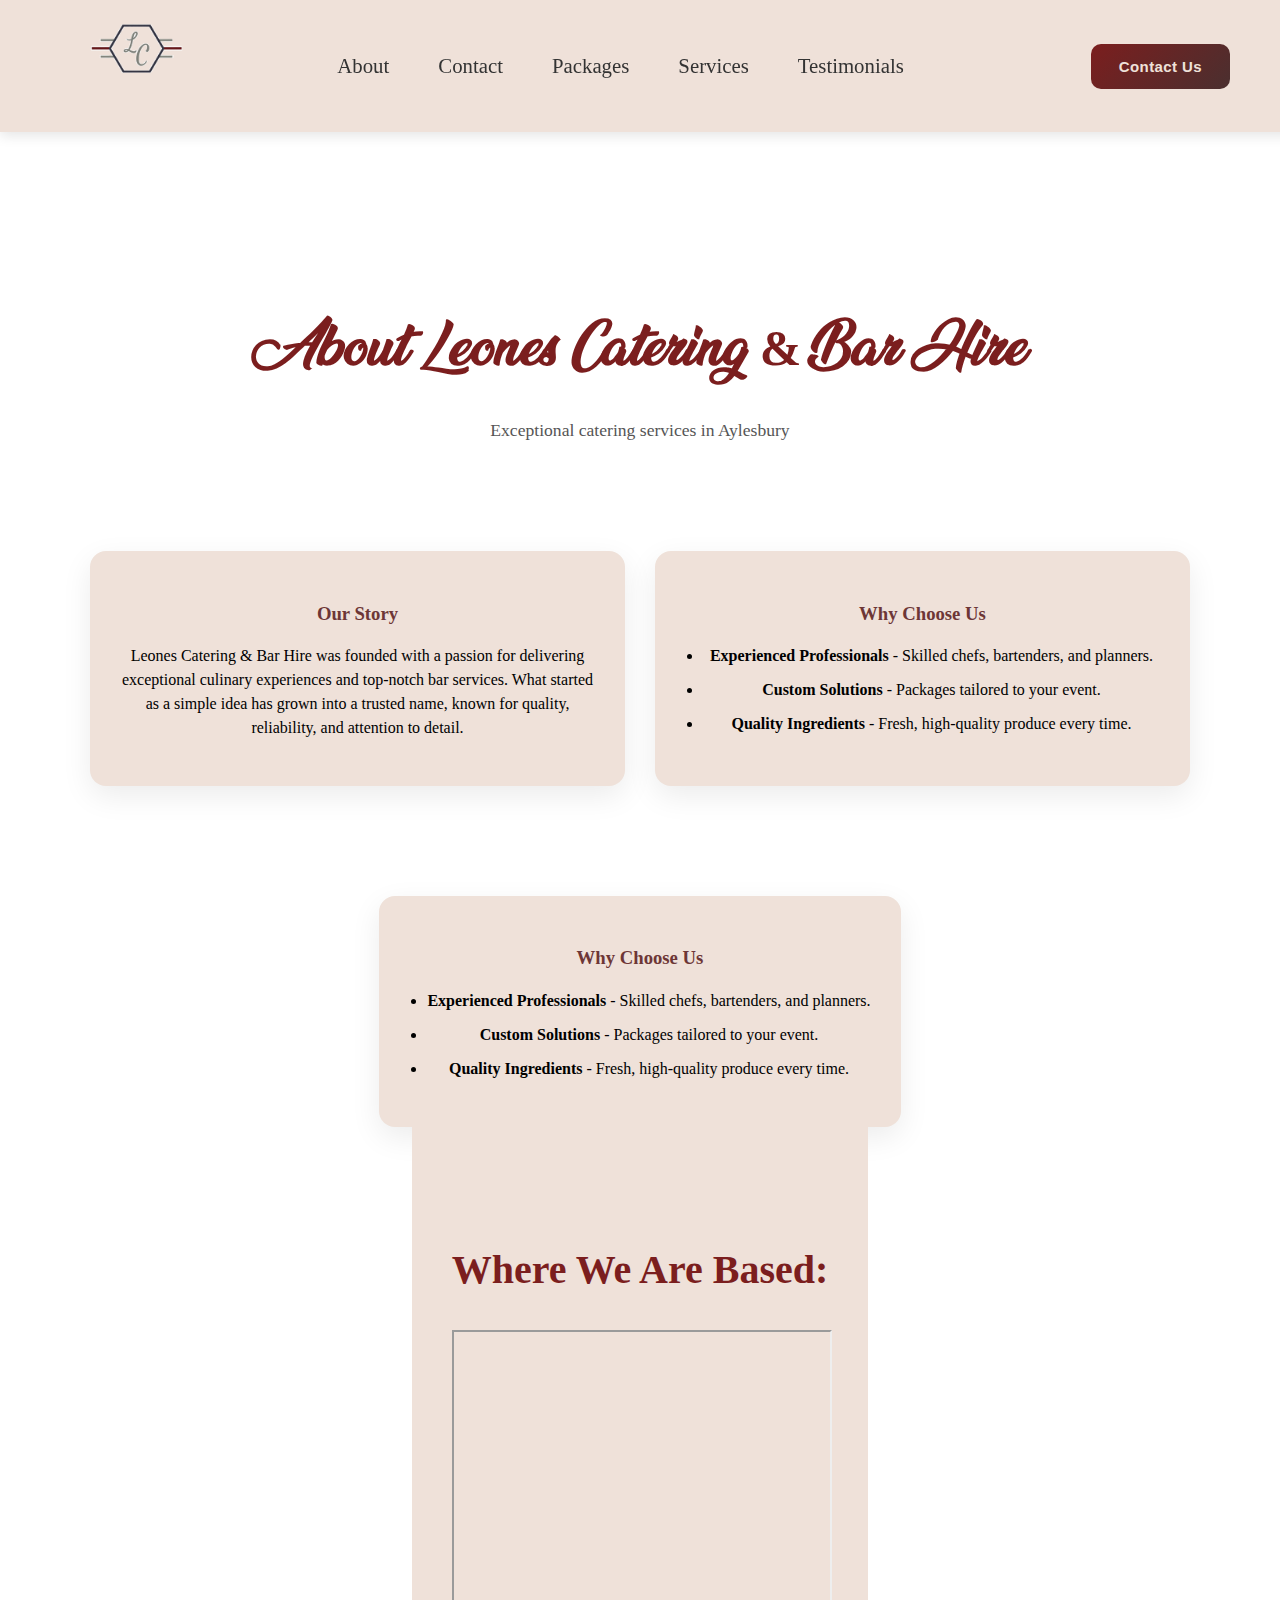
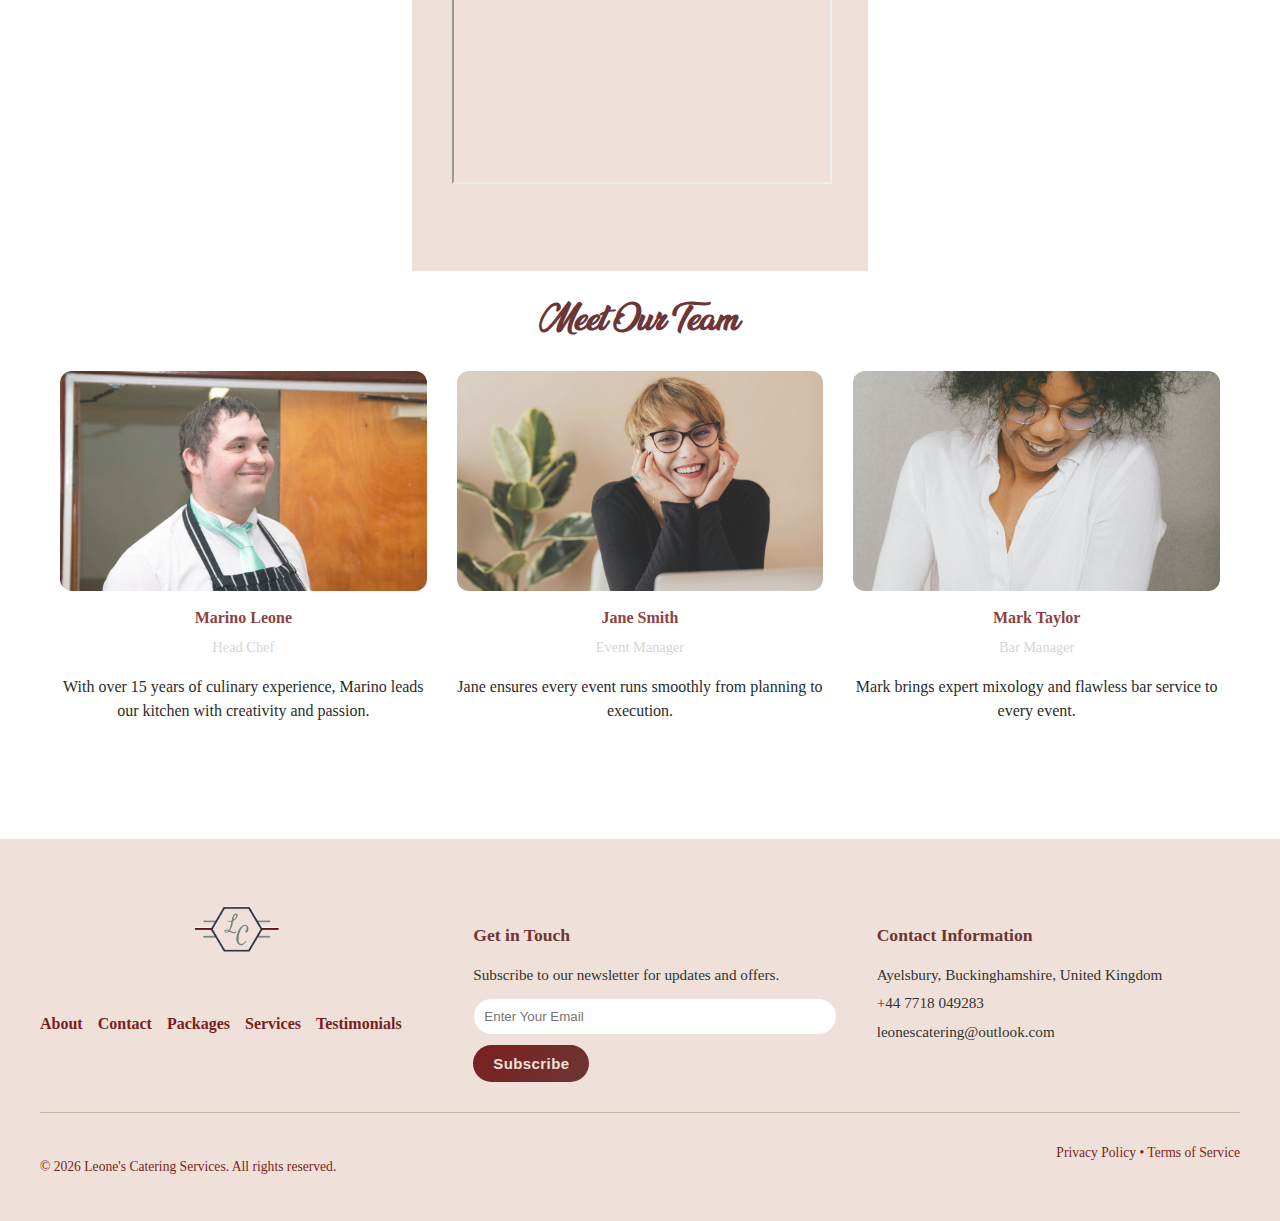
<file: about.html>
<!DOCTYPE html>
<html lang="en">
<html>
<!-- THIS PAGE INTRODUCES THE USER TO THE COMPANY -->

<head>
    <meta charset="UTF-8">
    <meta name="viewport" content="width=device-width, initial-scale=1.0">
    <title>Leones Bar Hire</title>
    <link rel="stylesheet" href="stylesheet/style.css">
</head>

<!-- NAVIAGTION BAR-->

<body class="about-page">
    
<nav class="nav_bar">

<!-- Navigation bar (used on every html page)-->
    <a href="index.html" class="nav-logo-link">
        <img src="media/LC_logo.png" alt="Leones Catering Logo" class="nav-logo">
    </a>

    <div class="nav-Rside">
        <div class="nav-links">
            <a href="about.html">About</a>
            <a href="contact.html">Contact</a>
            <a href="packages.html">Packages</a>
            <a href="services.html">Services</a>
            <a href="testimonials.html">Testimonials</a>
        </div>

        <button class="quote_btn" onclick="openQuote()">Contact Us</button>
    </div>

</nav>



<!-- Contact Us POPUP -->
<div class="overlay" id="quoteOverlay" onclick="closeQuote()"></div>

<div class="quote-popup" id="quotePopup">
  <button class="close-btn" onclick="closeQuote()">X</button>
  <h2>Contact Us</h2>

  <form>
    <input type="text" placeholder="Your Name" required>
    <input type="email" placeholder="Your Email" required>
    <textarea placeholder="Tell us about your event..." required></textarea>
    <button type="submit" class="quote_btn">Send Request</button>
  </form>
</div>
<!-- Hero Section -->    

<section class="hero-section about">

    <div class="about-intro">
        <h1>About Leones Catering & Bar Hire</h1>
        <p class="subtitle">Exceptional catering services in Aylesbury</p>
    </div>

    <div class="about-grid">

        
        <div class="about-card">
            <h3>Our Story</h3>
            <p>
                Leones Catering & Bar Hire was founded with a passion for delivering exceptional
                culinary experiences and top-notch bar services. What started as a simple idea
                has grown into a trusted name, known for quality, reliability, and attention
                to detail.
            </p>
        </div>

        
        <div class="about-card">
            <h3>Why Choose Us</h3>
            <ul class="about-list">
                <li><strong>Experienced Professionals</strong> - Skilled chefs, bartenders, and planners.</li>
                <li><strong>Custom Solutions</strong> - Packages tailored to your event.</li>
                <li><strong>Quality Ingredients</strong> - Fresh, high-quality produce every time.</li>
            </ul>
        </div>

    </div>

    

   <div class="about-card">
    <h3>Why Choose Us</h3>
    <ul class="about-list">
        <li><strong>Experienced Professionals</strong> - Skilled chefs, bartenders, and planners.</li>
        <li><strong>Custom Solutions</strong> - Packages tailored to your event.</li>
        <li><strong>Quality Ingredients</strong> - Fresh, high-quality produce every time.</li>
    </ul>
</div>

<section class="map-section">
  <h2>Where We Are Based:</h2>
<!-- Embedded Google Map showing the location -->
  <div class="map-container">
    <iframe
      src="https://www.google.com/maps/embed?pb=!1m18!1m12!1m3!1d39926.476950385404!2d-0.8566360607293503!3d51.81528686367081!2m3!1f0!2f0!3f0!3m2!1i1024!2i768!4f13.1!3m3!1m2!1s0xa5a053527edf9b1f%3A0x2364d6e6114247af!2sLeones%20Catering!5e1!3m2!1sen!2suk!4v1770298618574!5m2!1sen!2suk" 
      width="100%"
      height="450"
      ></iframe>
    </iframe>
  </div>
</section>

<!-- Team Section -->
<div class="team-section">
    <h2>Meet Our Team</h2>

    <div class="team-grid">
<!-- this section can be used to introduce the team memberS-->
        <div class="team-card">
            <img src="media/leone.jpg" alt="Marino Leone - Head Chef">
            <h4>Marino Leone</h4>
            <span class="team-role">Head Chef</span>
            <p>With over 15 years of culinary experience, Marino leads our kitchen with creativity and passion.</p>
        </div>

        <div class="team-card">
            <img src="media/about-photo1.jpg" alt="Jane Smith - Event Manager">
            <h4>Jane Smith</h4>
            <span class="team-role">Event Manager</span>
            <p>Jane ensures every event runs smoothly from planning to execution.</p>
        </div>

        <div class="team-card">
            <img src="media/about-photo2.jpg" alt="Mark Taylor - Bar Manager">
            <h4>Mark Taylor</h4>
            <span class="team-role">Bar Manager</span>
            <p>Mark brings expert mixology and flawless bar service to every event.</p>
        </div>

    </div>
</div>

</section>

<!-- FOOTER   -->

            </div>
        </div>
    </div>

    <footer class="footer">

    <section class="container">

        <div class="footer-top">

            <div class="footer-nav">
                <img src="media/LC_logo.png" alt="Leone's Catering Services logo">
                <nav>
                    <nav id="footer-links">
                        <a href="about.html">About</a>
                        <a href="contact.html">Contact</a>
                        <a href="packages.html">Packages</a>
                        <a href="services.html">Services</a>
                        <a href="testimonials.html">Testimonials</a>
                    </nav>
                </nav>
            </div>

            <div class="footer-column">
                <h4>Get in Touch</h4>
                <p>Subscribe to our newsletter for updates and offers.</p>
                    <form class="newsletter-form">
                        <input type="email" placeholder="Enter Your Email" required>
                        <button type="submit">Subscribe</button>
                    </form>
            </div>

            <div class="footer-column">
                <h4>Contact Information</h4>
                <ul>
                    <li>Ayelsbury, Buckinghamshire, United Kingdom</li>
                    <li>+44 7718 049283</li>
                    <li>leonescatering@outlook.com</li>


                </ul>   
            </div>
        </div>

    <div class="footer-bottom">

        <p>&copy; 2026 Leone's Catering Services. All rights reserved.</p>
            <div class="footer-legal">
                <a href="/privacy-policy.html">Privacy Policy</a>
                <span>•</span>
                <a href="/terms.html">Terms of Service</a>
            </div>
    </div>

    </section>
</footer>

<!--JAVASCRIPT LINK TO SCRIPT-->
<script src="javascript/main.js"></script>

</body>
</html>
</file>
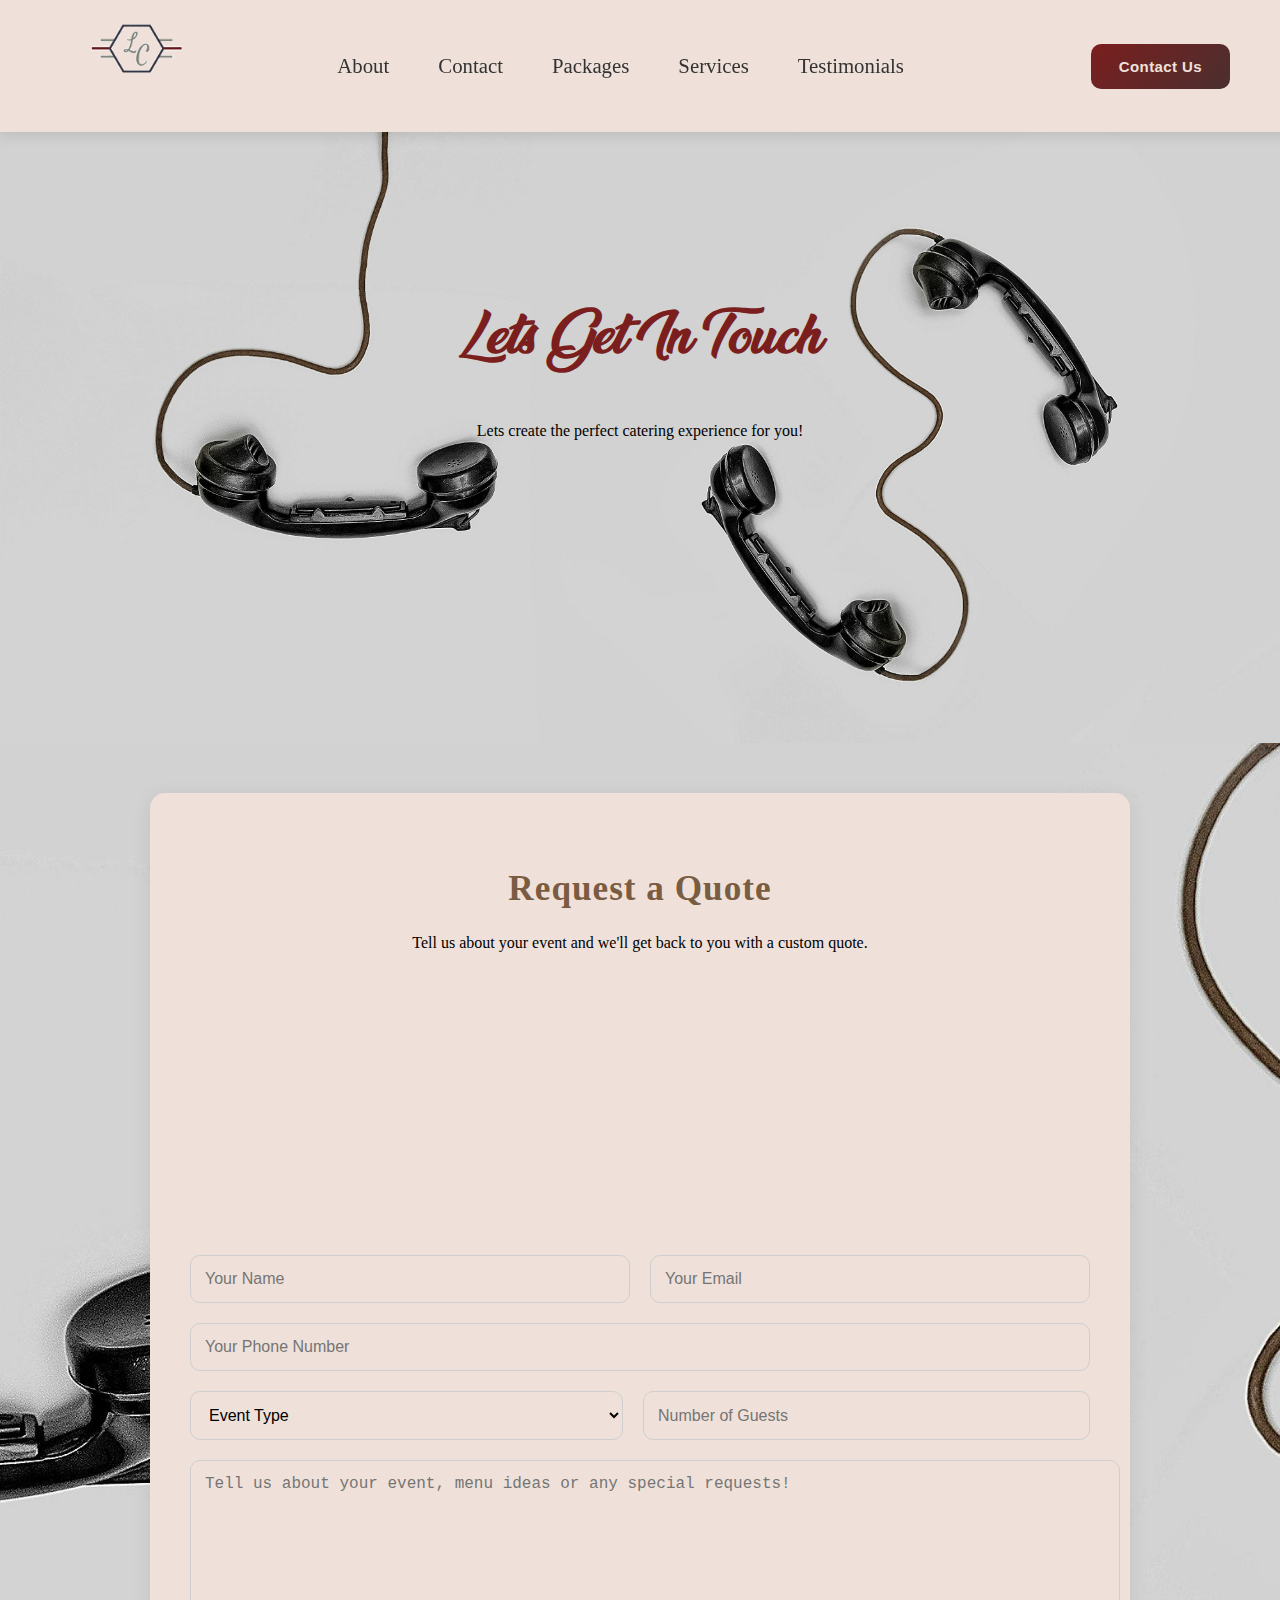
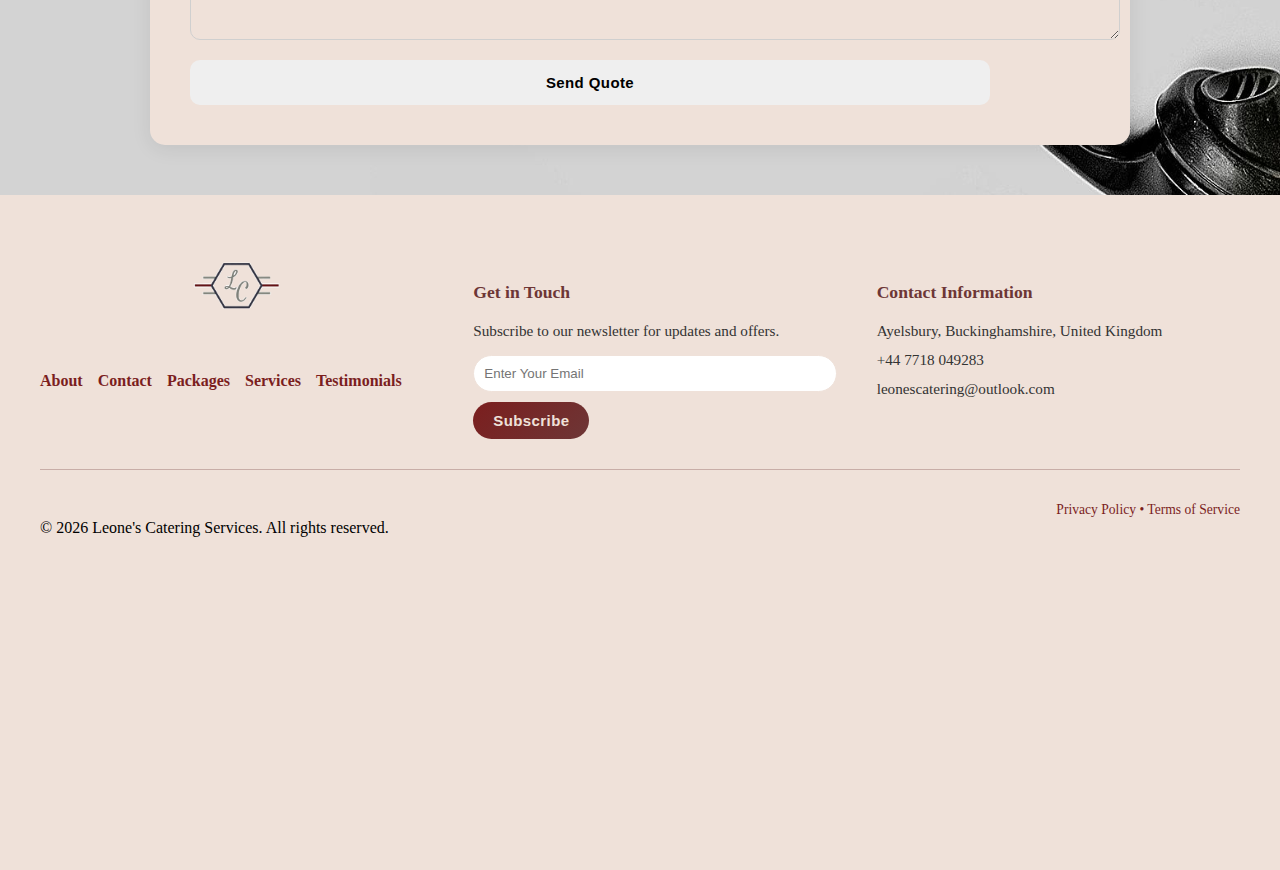
<file: contact.html>
<!DOCTYPE html>
<html lang="en">
<html>


<!-- THIS PAGE GIVES THE USER THE OPTION TO CONTACT US AND REQUEST A QUOTE FOR THEIR EVENT -->

<head>
    <meta charset="UTF-8">
    <meta name="viewport" content="width=device-width, initial-scale=1.0">
    <title>Leones Bar Hire</title>
    <link rel="stylesheet" href="stylesheet/style.css">
</head>

<body class="contact">

    <nav class="nav_bar">

<!-- Navigation bar (used on every html page)-->
    <a href="index.html" class="nav-logo-link">
        <img src="media/LC_logo.png" alt="Leones Catering Logo" class="nav-logo">
    </a>

    <div class="nav-Rside">
        <div class="nav-links">
            <a href="about.html">About</a>
            <a href="contact.html">Contact</a>
            <a href="packages.html">Packages</a>
            <a href="services.html">Services</a>
            <a href="testimonials.html">Testimonials</a>
        </div>

        <button class="quote_btn" onclick="openQuote()">Contact Us</button>
    </div>

</nav>


<!-- GET A QUOTE POPUP -->
<div class="overlay" id="quoteOverlay" onclick="closeQuote()"></div>

<div class="quote-popup" id="quotePopup">
  <button class="close-btn" onclick="closeQuote()">x</button>
  <h2>Contact Us</h2>

  <form>
    <input type="text" placeholder="Your Name" required>
    <input type="email" placeholder="Your Email" required>
    <textarea placeholder="Tell us about your event..." required></textarea>
    <button type="submit" class="quote_btn">Send Request</button>
  </form>
</div>
<!-- Hero Section -->

<header>
    <section class="hero-section contact">
        <h1>Lets Get In Touch</h1>
        <p>Lets create the perfect catering experience for you!</p>   
        
    </section>
</header>
<!-- Contact Form Section -->

<section class="quote-section">
    <h2>Request a Quote</h2>
    <p class="quote-subtitle">
        Tell us about your event and we'll get back to you with a custom quote.
    </p>
<!-- this form can be connected to a backend service to handle quote requests -->
    <form class="quote-form" id="quoteForm">
        
        <div class="form-row">
            <input type="text" name="name" placeholder="Your Name" required>
            <input type="email" name="email" placeholder="Your Email" required>
        </div>

        <div class="form-row">
            <input type="tel" name="phone" placeholder="Your Phone Number" required>
        </div>
<!-- this section can be used to add more specific fields related to the event -->
        <div class="form-row">
            <select name="eventType" required>
                <option value="">Event Type</option>
                <option value="wedding">Wedding</option>
                <option value="party">Private Party</option>
                <option value="corporate">Corporate Event</option>
                <option value="other">Other</option>
            </select>

            <input type="number" name="guests" placeholder="Number of Guests" required>
        </div>

        <textarea name="message" placeholder="Tell us about your event, menu ideas or any special requests!" required></textarea>

        <button type="submit" class="quote-btn">Send Quote</button>
    </form>
</section>





<!-- FOOTER -->

<footer class="footer">

    <section class="container">

        <div class="footer-top">

            <div class="footer-nav">
                <img src="media/LC_logo.png" alt="Leone's Catering Services logo">
                <nav>
                    <nav id="footer-links">
                         <a href="about.html">About</a>
                        <a href="contact.html">Contact</a>
                        <a href="packages.html">Packages</a>
                        <a href="services.html">Services</a>
                        <a href="testimonials.html">Testimonials</a>
                    </nav>
                </nav>
            </div>

            <div class="footer-column">
                <h4>Get in Touch</h4>
                <p>Subscribe to our newsletter for updates and offers.</p>
                    <form class="newsletter-form">
                        <input type="email" placeholder="Enter Your Email" required>
                        <button type="submit">Subscribe</button>
                    </form>
            </div>

            <div class="footer-column">
                <h4>Contact Information</h4>
                <ul>
                    <li>Ayelsbury, Buckinghamshire, United Kingdom</li>
                    <li>+44 7718 049283</li>
                    <li>leonescatering@outlook.com</li>


                </ul>   
            </div>
        </div>

    <div class="footer-bottom">

        <p>&copy; 2026 Leone's Catering Services. All rights reserved.</p>
            <div class="footer-legal">
                <a href="/privacy-policy.html">Privacy Policy</a>
                <span>•</span>
                <a href="/terms.html">Terms of Service</a>
            </div>
    </div>

    </section>
</footer>


<!--JAVASCRIPT LINK TO SCRIPT-->
<script src="javascript/main.js"></script>

</body>
</html>
</file>
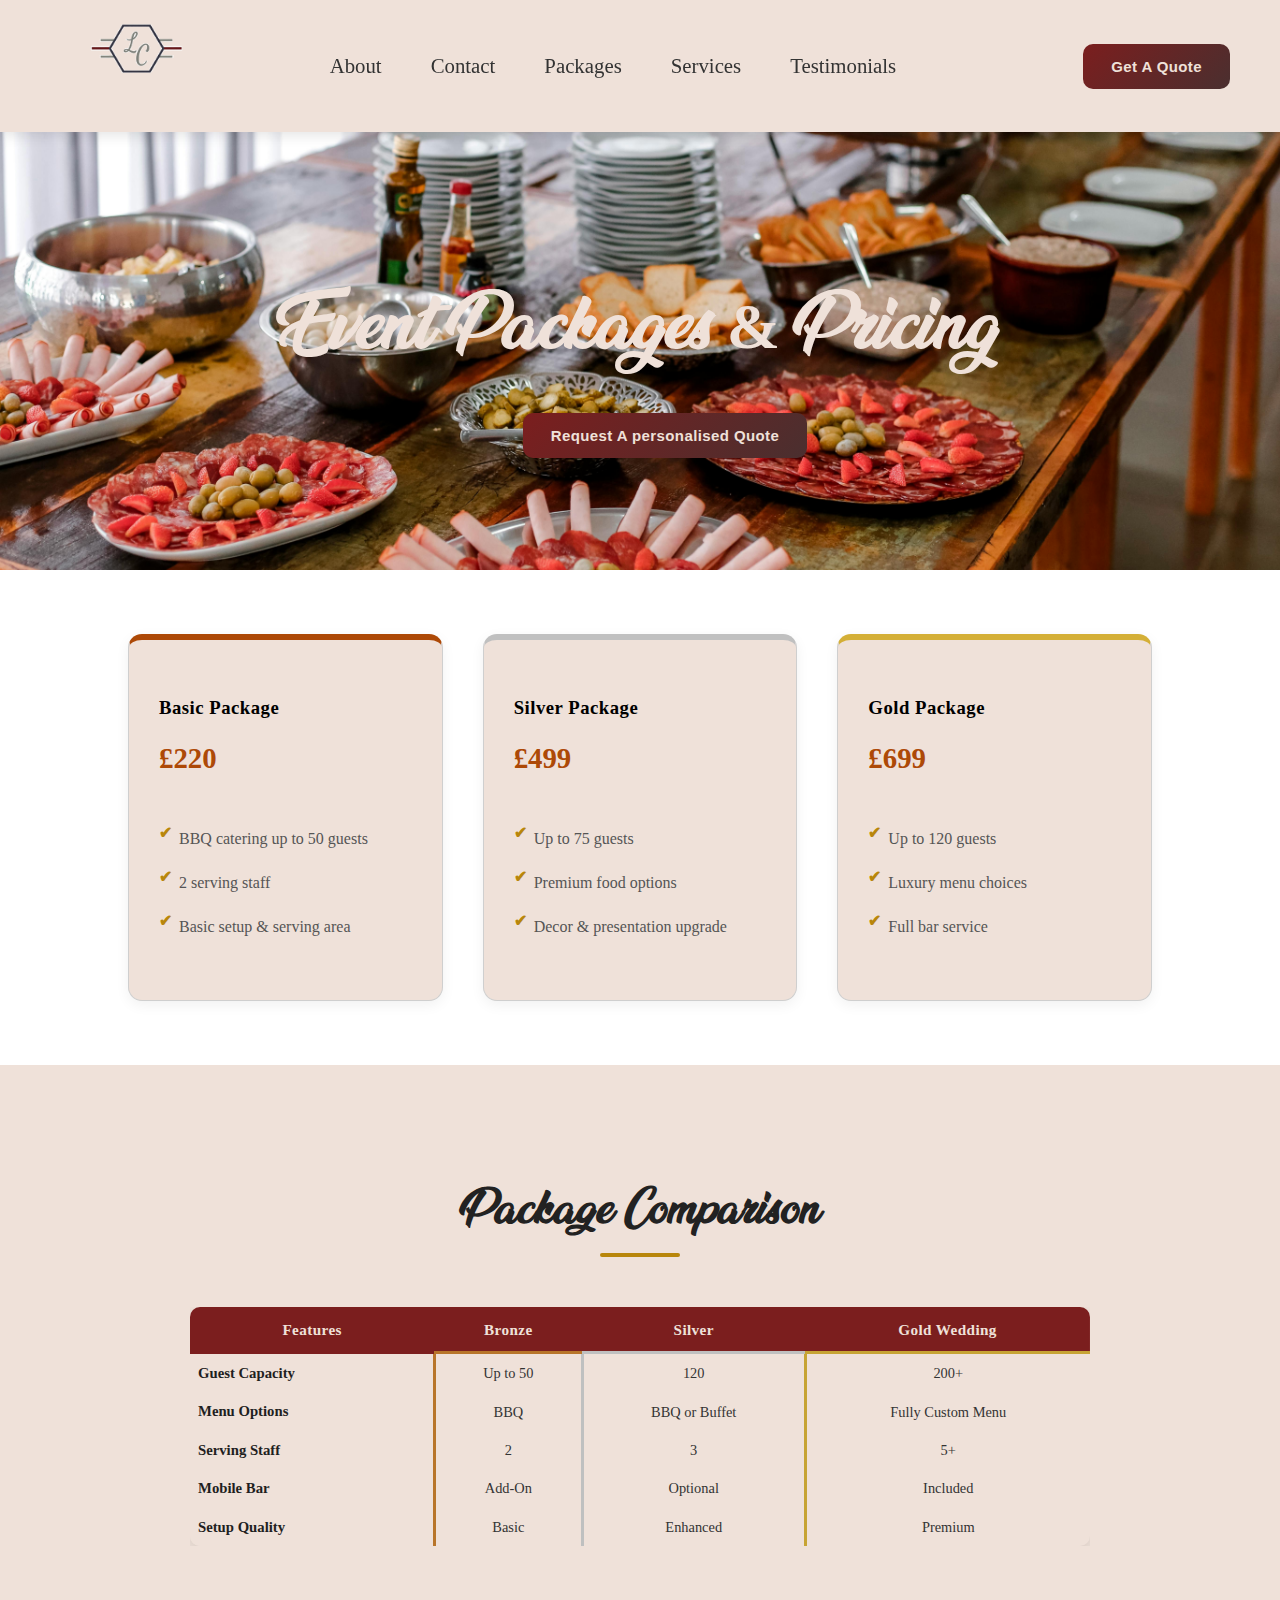
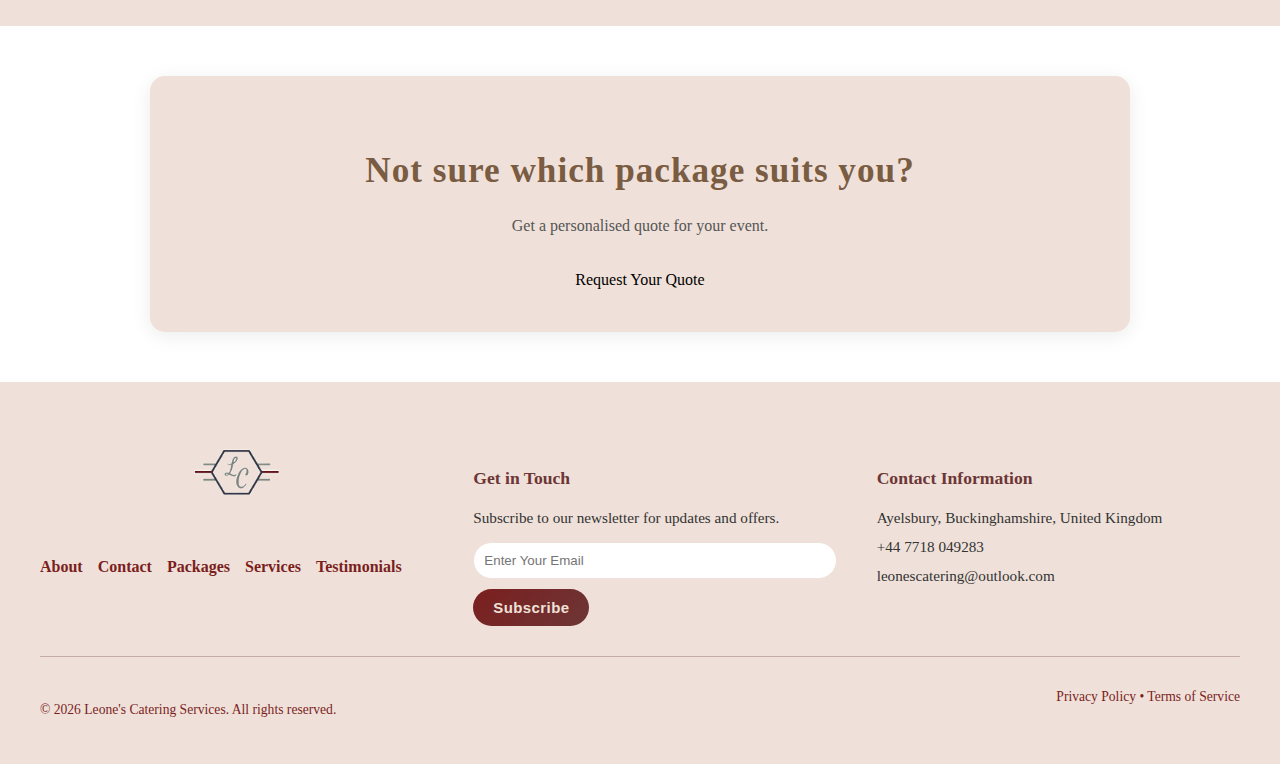
<file: packages.html>
<!DOCTYPE html>
<html lang="en">
<head>


<!-- THIS PAGE GIVES THE USER THE OPTION TO VIEW OUR PACKAGES AND GENERATE AN INSTANT QUOTE BASED ON THEIR EVENT DETAILS -->

    <meta charset="UTF-8">
    <meta name="viewport" content="width=device-width, initial-scale=1.0">
    <title>Leones Bar Hire</title>
    <link rel="stylesheet" href="stylesheet/style.css">

<head>
    <meta charset="UTF-8">
    <meta name="viewport" content="width=device-width, initial-scale=1.0">
    <title>Leones Bar Hire</title>
    <link rel="stylesheet" href="stylesheet/style.css">
</head>

<body>

    <nav class="nav_bar">


    <a href="index.html" class="nav-logo-link">
        <img src="media/LC_logo.png" alt="Leones Catering Logo" class="nav-logo">
    </a>

    <div class="nav-Rside">
        <div class="nav-links">
            <a href="about.html">About</a>
            <a href="contact.html">Contact</a>
            <a href="packages.html">Packages</a>
            <a href="services.html">Services</a>
            <a href="testimonials.html">Testimonials</a>
        </div>

        <button class="quote_btn" onclick="openQuote()">Get A Quote</button>
    </div>

</nav>


<!-- main body code -->
<div class="overlay" id="quoteOverlay" onclick="closeQuote()"></div>

<div class="quote-popup" id="quotePopup">
  <button class="close-btn" onclick="closeQuote()">x</button>
  <h2>Get A Quote</h2>

  <form>
    <input type="text" placeholder="Your Name" required>
    <input type="email" placeholder="Your Email" required>
    <textarea placeholder="Tell us about your event..." required></textarea>
    <button type="submit" class="quote_btn">Send Request</button>
  </form>
</div>

<!-- Hero Section -->
<section class="hero-section packages">
    <div class="container">
        <h1>Event Packages & Pricing</h1>
        
        <button class="quote_btn" onclick="openQuote()">Request A personalised Quote</button>
    </div>
</section>

<!-- Package Details -->
<div class="package-grid">

    <div class="package-card bronze">
        <h3>Basic Package</h3>
        <p class="price">£220</p>
        <hr>
        <ul>
            <li>BBQ catering up to 50 guests</li>
            <li>2 serving staff</li>
            <li>Basic setup & serving area</li>
        </ul>
    </div>

    <div class="package-card silver">
        <h3>Silver Package</h3>
        <p class="price">£499</p>
        <hr>
        <ul>
            <li>Up to 75 guests</li>
            <li>Premium food options</li>
            <li>Decor & presentation upgrade</li>
        </ul>
    </div>

    <div class="package-card gold">
        <h3>Gold Package</h3>
        <p class="price">£699</p>
        <hr>
        <ul>
            <li>Up to 120 guests</li>
            <li>Luxury menu choices</li>
            <li>Full bar service</li>
        </ul>
    </div>

</div>

<!-- Comparison Table -->
<section class="comparison-section">
    <div class="container">
        <h2 class="section-title">Package Comparison</h2>

        <div class="comparison-table">
            <table>
                <thead>
                    <tr>
                        <th>Features</th>
                        <th>Bronze</th>
                        <th>Silver</th>
                        <th>Gold Wedding</th>
                    </tr>
                </thead>
                <tbody>
                    <tr>
                        <td>Guest Capacity</td>
                        <td>Up to 50</td>
                        <td>120</td>
                        <td>200+</td>
                    </tr>
                    <tr>
                        <td>Menu Options</td>
                        <td>BBQ</td>
                        <td>BBQ or Buffet</td>
                        <td>Fully Custom Menu</td>
                    </tr>
                    <tr>
                        <td>Serving Staff</td>
                        <td>2</td>
                        <td>3</td>
                        <td>5+</td>
                    </tr>
                    <tr>
                        <td>Mobile Bar</td>
                        <td>Add-On</td>
                        <td>Optional</td>
                        <td>Included</td>
                    </tr>
                    <tr>
                        <td>Setup Quality</td>
                        <td>Basic</td>
                        <td>Enhanced</td>
                        <td>Premium</td>
                    </tr>
                </tbody>
            </table>
        </div>
    </div>
</section>

<!-- Call to Action -->
<section class="quote-section" id="quote">
    <div class="container">
        <h2>Not sure which package suits you?</h2>
        <p class="quote-subtitle">Get a personalised quote for your event.</p>
        <a class="quote-btn"  onclick="openQuote()">Request Your Quote</a>
    </div>
</section>












<!-- FOOTER -->

<footer class="footer">

    <section class="container">

        <div class="footer-top">

            <div class="footer-nav">
                <img src="media/LC_logo.png" alt="Leon's Catering Services logo">
                <nav>
                    <nav id="footer-links">
                       <a href="about.html">About</a>
            <a href="contact.html">Contact</a>
            <a href="packages.html">Packages</a>
            <a href="services.html">Services</a>
            <a href="testimonials.html">Testimonials</a>
                    </nav>
                </nav>
            </div>

            <div class="footer-column">
                <h4>Get in Touch</h4>
                <p>Subscribe to our newsletter for updates and offers.</p>
                    <form class="newsletter-form">
                        <input type="email" placeholder="Enter Your Email" required>
                        <button type="submit">Subscribe</button>
                    </form>
            </div>

            <div class="footer-column">
                <h4>Contact Information</h4>
                <ul>
                    <li>Ayelsbury, Buckinghamshire, United Kingdom</li>
                    <li>+44 7718 049283</li>
                    <li>leonescatering@outlook.com</li>


                </ul>   
            </div>
        </div>

    <div class="footer-bottom">

        <p>&copy; 2026 Leone's Catering Services. All rights reserved.</p>
            <div class="footer-legal">
                <a href="/privacy-policy.html">Privacy Policy</a>
                <span>•</span>
                <a href="/terms.html">Terms of Service</a>
            </div>
    </div>

    </section>
</footer>

<!--JAVASCRIPT LINK TO SCRIPT-->
<script src="javascript/main.js"></script>

</body>
</html>
</file>
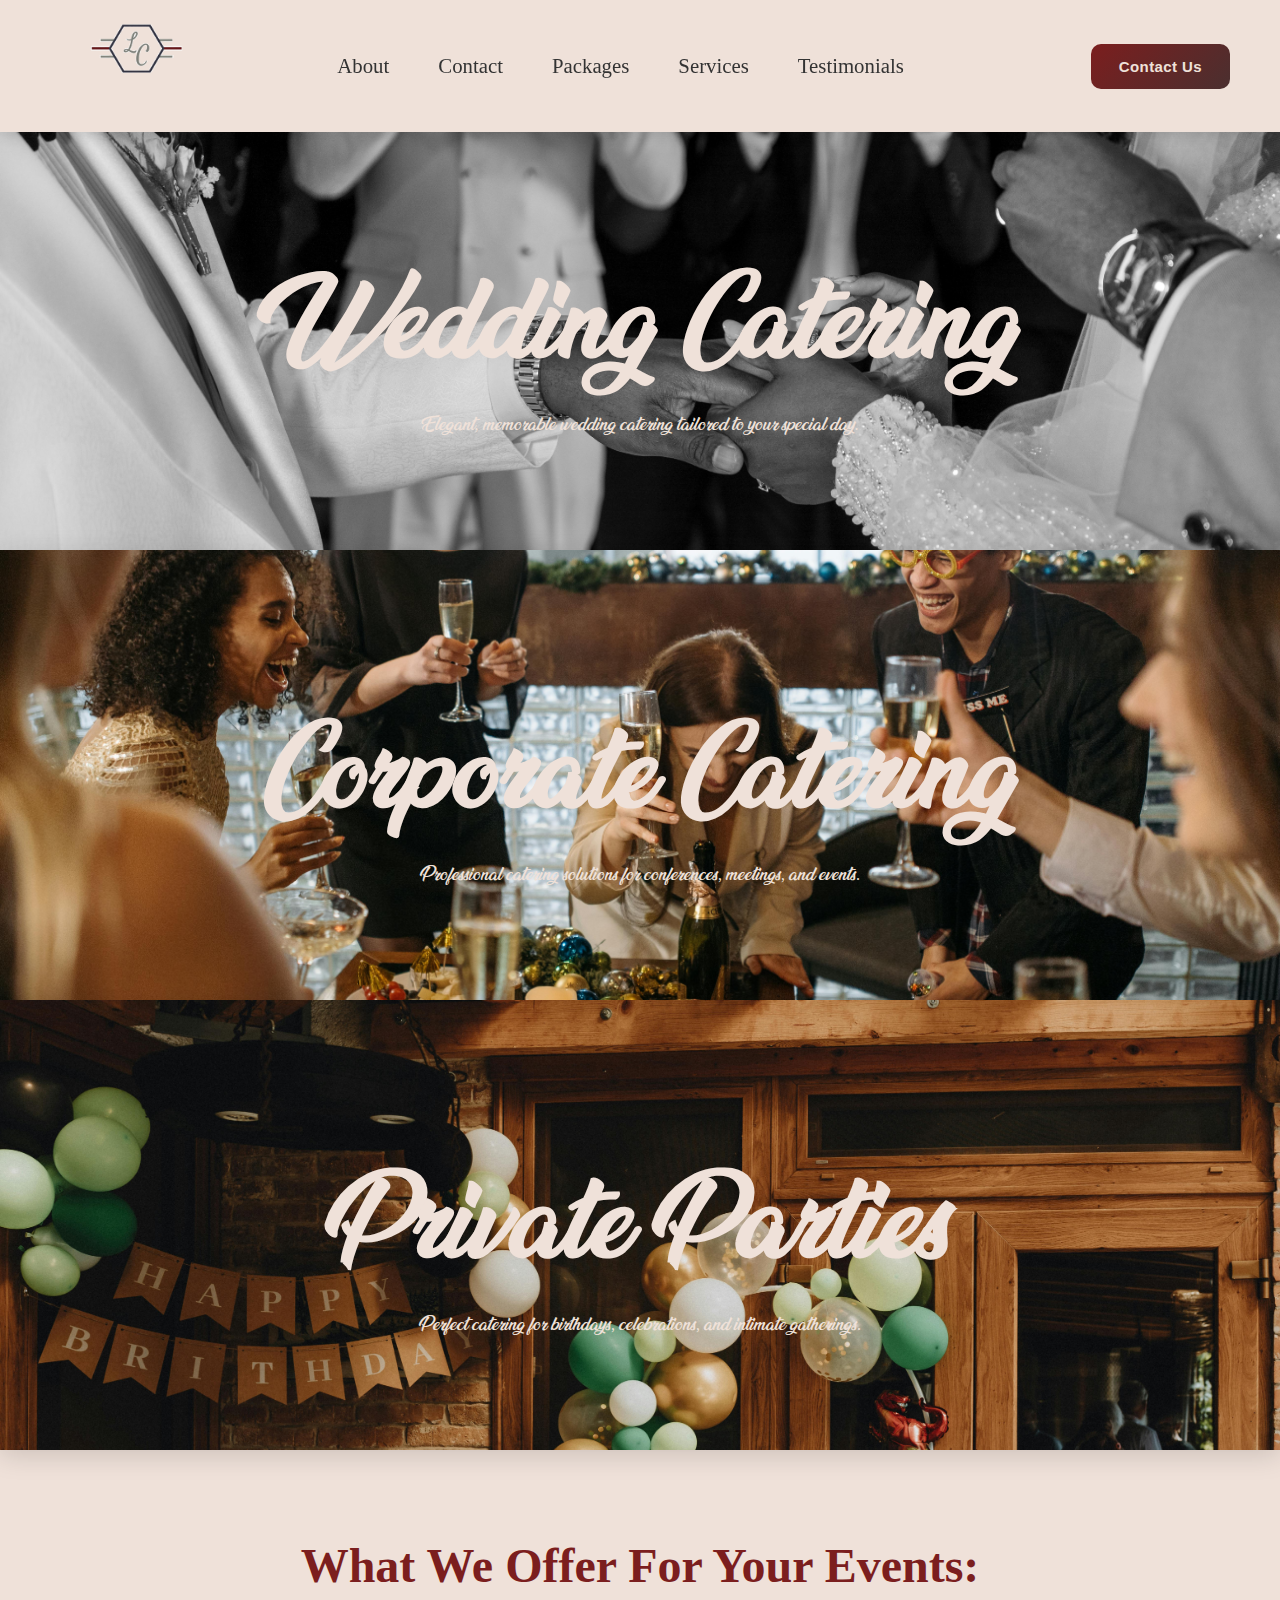
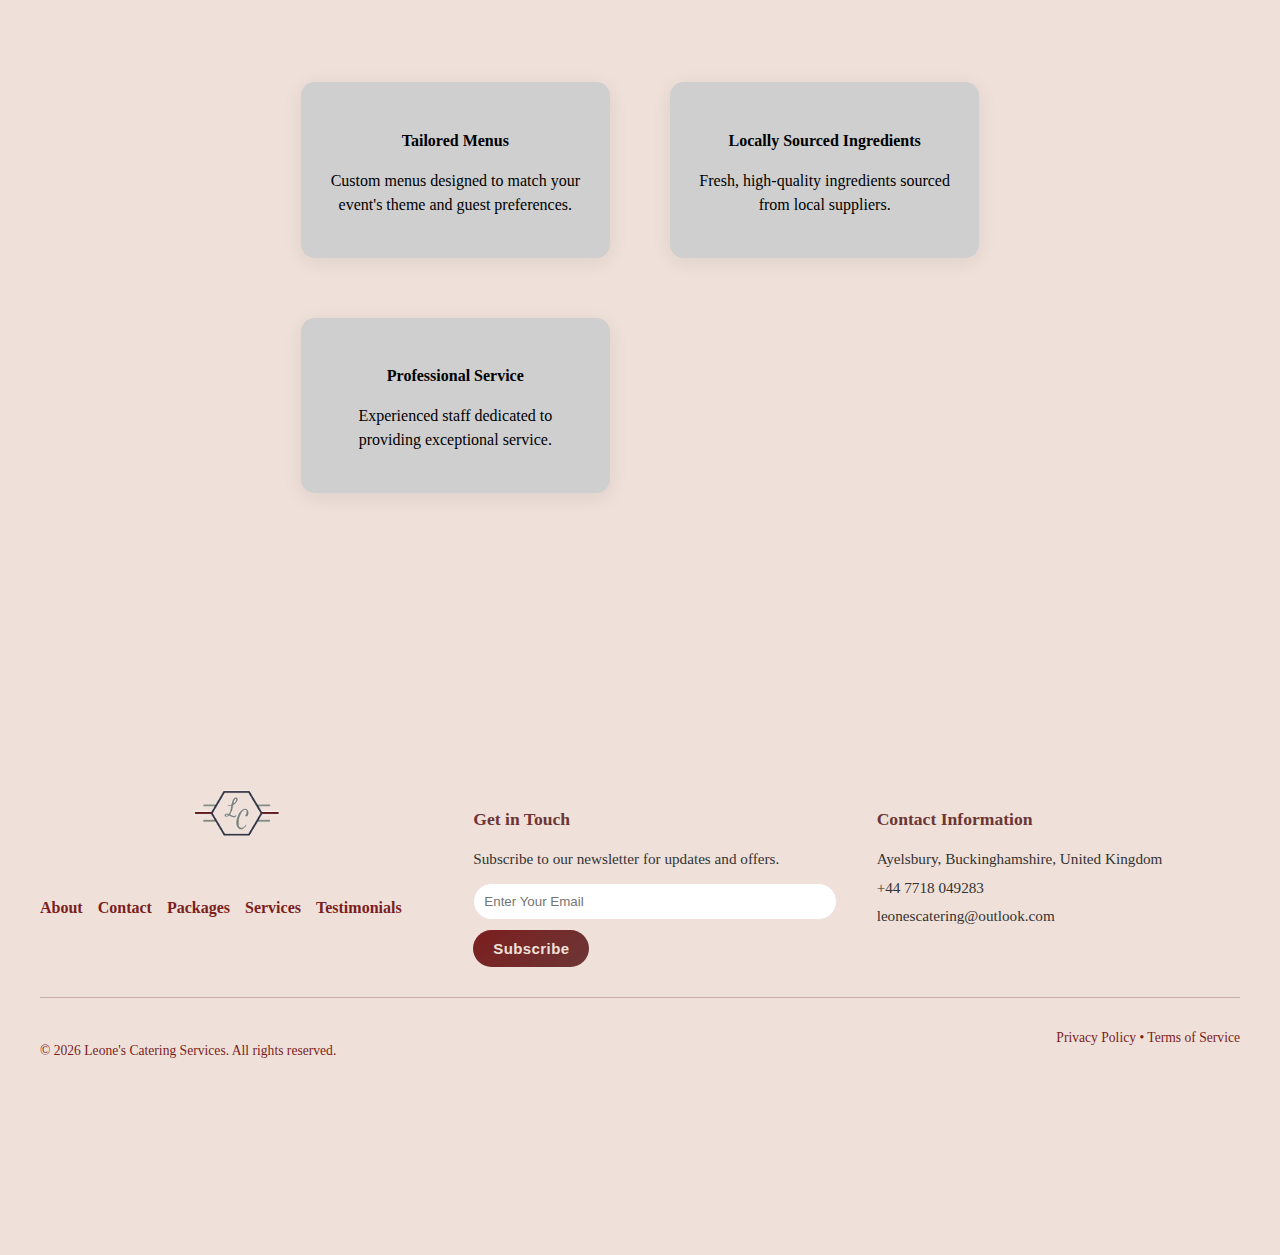
<file: services.html>
<!DOCTYPE html>
<html lang="en">
<html>


<!-- THIS PAGE GIVES THE USER THE OPTION TO VIEW OUR SERVICES AND GENERATE AN INSTANT QUOTE BASED ON THEIR EVENT DETAILS -->

<head>
    <meta charset="UTF-8">
    <meta name="viewport" content="width=device-width, initial-scale=1.0">
    <title>Leones Bar Hire</title>
    <link rel="stylesheet" href="stylesheet/style.css">
</head>

<!-- Navigation bar (used on every html page)-->
<body class ="services-page">
<nav class="nav_bar">


    <a href="index.html" class="nav-logo-link">
        <img src="media/LC_logo.png" alt="Leones Catering Logo" class="nav-logo">
    </a>

    <div class="nav-Rside">
        <div class="nav-links">
            <a href="about.html">About</a>
            <a href="contact.html">Contact</a>
            <a href="packages.html">Packages</a>
            <a href="services.html">Services</a>
            <a href="testimonials.html">Testimonials</a>
        </div>

        <button class="quote_btn" onclick="openQuote()">Contact Us</button>
    </div>

</nav>


<!-- Contact Us POPUP -->
<div class="overlay" id="quoteOverlay" onclick="closeQuote()"></div>

<div class="quote-popup" id="quotePopup">
  <button class="close-btn" onclick="closeQuote()">x</button>
  <h2>Contact Us</h2>

  <form>
    <input type="text" placeholder="Your Name" required>
    <input type="email" placeholder="Your Email" required>
    <textarea placeholder="Tell us about your event..." required></textarea>
    <button type="submit" class="quote_btn">Send Request</button>
  </form>
</div>

<!--Services section holds all important information about the company's services -->
<section class="services-page">
    <div class="hero-section services">
      
        <div>
           
            <section class="services-list">
<!-- all service items can be added here with the same structure -->
                <div class="service-block service-wedding">
                    <div class="service-content">
                        <h3>Wedding Catering</h3>
                        <p>Elegant, memorable wedding catering tailored to your special day.</p>
                    </div>
                </div>

                <div class="service-block service-corporate">
                    <div class="service-content">
                        <h3>Corporate Catering</h3>
                        <p>Professional catering solutions for conferences, meetings, and events.</p>
                    </div>
                </div>

                <div class="service-block service-private">
                    <div class="service-content">
                        <h3>Private Parties</h3>
                        <p>Perfect catering for birthdays, celebrations, and intimate gatherings.</p>
                    </div>
                </div>

            </section>
<!-- this section can be used to add more details about the services or highlight special features -->

        <div>
            <h5>What We Offer For Your Events:</h5>
            <section class="column">
                
                <div class="element1 photo">
                    <h4>Tailored Menus</h4>
                    <p>Custom menus designed to match your event's theme and guest preferences.</p>
                </div>
                <div class="element2 photo">
                    <h4>Locally Sourced Ingredients </h4>
                    <p>Fresh, high-quality ingredients sourced from local suppliers.</p>
                </div>
                <div class="element3 photo">
                    <h4>Professional Service</h4>
                    <p>Experienced staff dedicated to providing exceptional service.</p>
                </div>
            </section>
        </div>
         

        </div>
    </div>
</section>

<!--Page footer holding all valuable information about the company found at the bottom of the page-->

<footer class="footer">

    <section class="container">

        <div class="footer-top">

            <div class="footer-nav">
                <img src="media/LC_logo.png" alt="Leone's Catering Services logo">

                <!-- Navigation links in the footer -->
                <nav>
                    <nav id="footer-links">
                        <a href="about.html">About</a>
                        <a href="contact.html">Contact</a>
                        <a href="packages.html">Packages</a>
                        <a href="services.html">Services</a>
                        <a href="testimonials.html">Testimonials</a>
                    </nav>
                </nav>
            </div>
<!-- this section can be used to add a newsletter subscription form or any other call to action -->
            <div class="footer-column">
                <h4>Get in Touch</h4>
                <p>Subscribe to our newsletter for updates and offers.</p>
                    <form class="newsletter-form">
                        <input type="email" placeholder="Enter Your Email" required>
                        <button type="submit">Subscribe</button>
                    </form>
            </div>

            <div class="footer-column">
                <h4>Contact Information</h4>
                <ul>
                    <li>Ayelsbury, Buckinghamshire, United Kingdom</li>
                    <li>+44 7718 049283</li>
                    <li>leonescatering@outlook.com</li>


                </ul>   
            </div>
        </div>

    <div class="footer-bottom">

        <p>&copy; 2026 Leone's Catering Services. All rights reserved.</p>
            <div class="footer-legal">
                <a href="/privacy-policy.html">Privacy Policy</a>
                <span>•</span>
                <a href="/terms.html">Terms of Service</a>
            </div>
    </div>

    </section>
</footer>

<!--JAVASCRIPT LINK TO SCRIPT-->
<script src="javascript/main.js"></script>

</body>
</html>
</file>
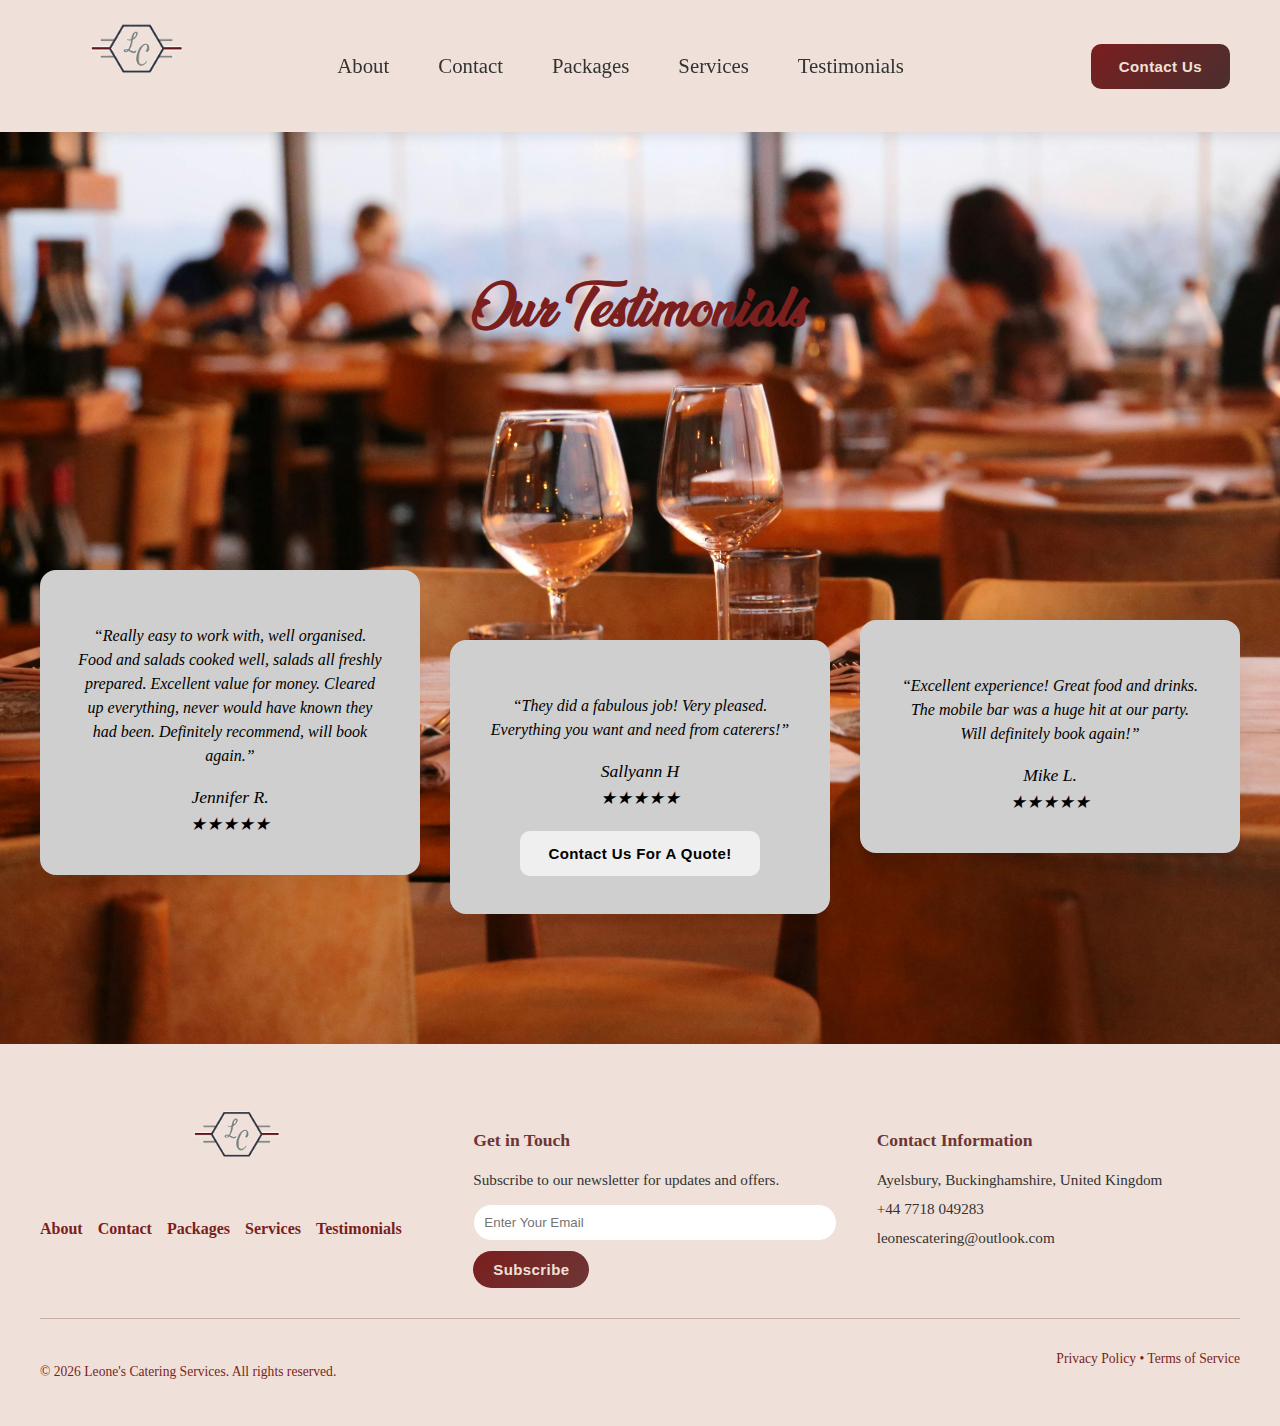
<file: testimonials.html>
<!DOCTYPE html>
<html lang="en">
<html>
<!-- THIS PAGE GIVES THE USER THE OPTION TO VIEW OUR SERVICES AND GENERATE AN INSTANT QUOTE BASED ON THEIR EVENT DETAILS -->

<head>
    <meta charset="UTF-8">
    <meta name="viewport" content="width=device-width, initial-scale=1.0">
    <title>Leones Bar Hire</title>
    <link rel="stylesheet" href="stylesheet/style.css">
</head>

<body>
<nav class="nav_bar">


    <a href="index.html" class="nav-logo-link">
        <img src="media/LC_logo.png" alt="Leones Catering Logo" class="nav-logo">
    </a>
<!-- Navigation links in the header -->
    <div class="nav-Rside">
        <div class="nav-links">
            <a href="about.html">About</a>
            <a href="contact.html">Contact</a>
            <a href="packages.html">Packages</a>
            <a href="services.html">Services</a>
            <a href="testimonials.html">Testimonials</a>
        </div>

        <button class="quote_btn" onclick="openQuote()">Contact Us</button>
    </div>

</nav>

<!-- GET A QUOTE POPUP -->
<div class="overlay" id="quoteOverlay" onclick="closeQuote()"></div>

<div class="quote-popup" id="quotePopup">
  <button class="close-btn" onclick="closeQuote()">x</button>
  <h2>Get A Quote</h2>
<!-- form action and method can be added here for backend processing -->
  <form>
    <input type="text" placeholder="Your Name" required>
    <input type="email" placeholder="Your Email" required>
    <textarea placeholder="Tell us about your event..." required></textarea>
    <button type="submit" class="quote_btn">Send Request</button>
  </form>
</div>


<!-- Hero Section -->
<section class="hero-section testimonials">
<h1 class="testimonial-heading">Our Testimonials</h1>
  <div class="layout-grid">
    
    <div class="testimonial element e1">
      <p>
        “Really easy to work with, well organised. Food and salads cooked well,
        salads all freshly prepared. Excellent value for money. Cleared up
        everything, never would have known they had been. Definitely recommend,
        will book again.”
      </p>
      <div class="author">Jennifer R.</div>
      <div class="stars">★★★★★</div>
    </div>
<!-- this section can be used to add more testimonials, just copy the same structure and change the content -->
    <div class="testimonial element e2">
      <p>
        “They did a fabulous job! Very pleased. Everything you want and need from caterers!”
      </p>
      <div class="author">Sallyann H</div>
      <div class="stars">★★★★★</div>

      <button class="quote_btn_testimonial" onclick="openQuote()">Contact Us For A Quote!</button>
    </div>

    <div class="testimonial element e3">
      <p>
        “Excellent experience! Great food and drinks. The mobile bar was a huge
        hit at our party. Will definitely book again!”
      </p>
      <div class="author">Mike L.</div>
      <div class="stars">★★★★★</div>
    </div>

  </div>

  

</section>



<!-- FOOTER -->

<footer class="footer">

    <section class="container">

        <div class="footer-top">

            <div class="footer-nav">
                <img src="media/LC_logo.png" alt="Leone's Catering Services logo">
                <nav>
                    <nav id="footer-links">
                        <a href="about.html">About</a>
                        <a href="contact.html">Contact</a>
                        <a href="packages.html">Packages</a>
                        <a href="services.html">Services</a>
                        <a href="testimonials.html">Testimonials</a>
                    </nav>
                </nav>
            </div>

            <div class="footer-column">
                <h4>Get in Touch</h4>
                <p>Subscribe to our newsletter for updates and offers.</p>
                    <form class="newsletter-form">
                        <input type="email" placeholder="Enter Your Email" required>
                        <button type="submit">Subscribe</button>
                    </form>
            </div>

            <div class="footer-column">
                <h4>Contact Information</h4>
                <ul>
                    <li>Ayelsbury, Buckinghamshire, United Kingdom</li>
                    <li>+44 7718 049283</li>
                    <li>leonescatering@outlook.com</li>


                </ul>   
            </div>
        </div>

    <div class="footer-bottom">

        <p>&copy; 2026 Leone's Catering Services. All rights reserved.</p>
            <div class="footer-legal">
                <a href="/privacy-policy.html">Privacy Policy</a>
                <span>•</span>
                <a href="/terms.html">Terms of Service</a>
            </div>
    </div>


    </section>
</footer>

<!--JAVASCRIPT LINK TO SCRIPT-->
<script src="javascript/main.js"></script>

</body>
</html>
</file>
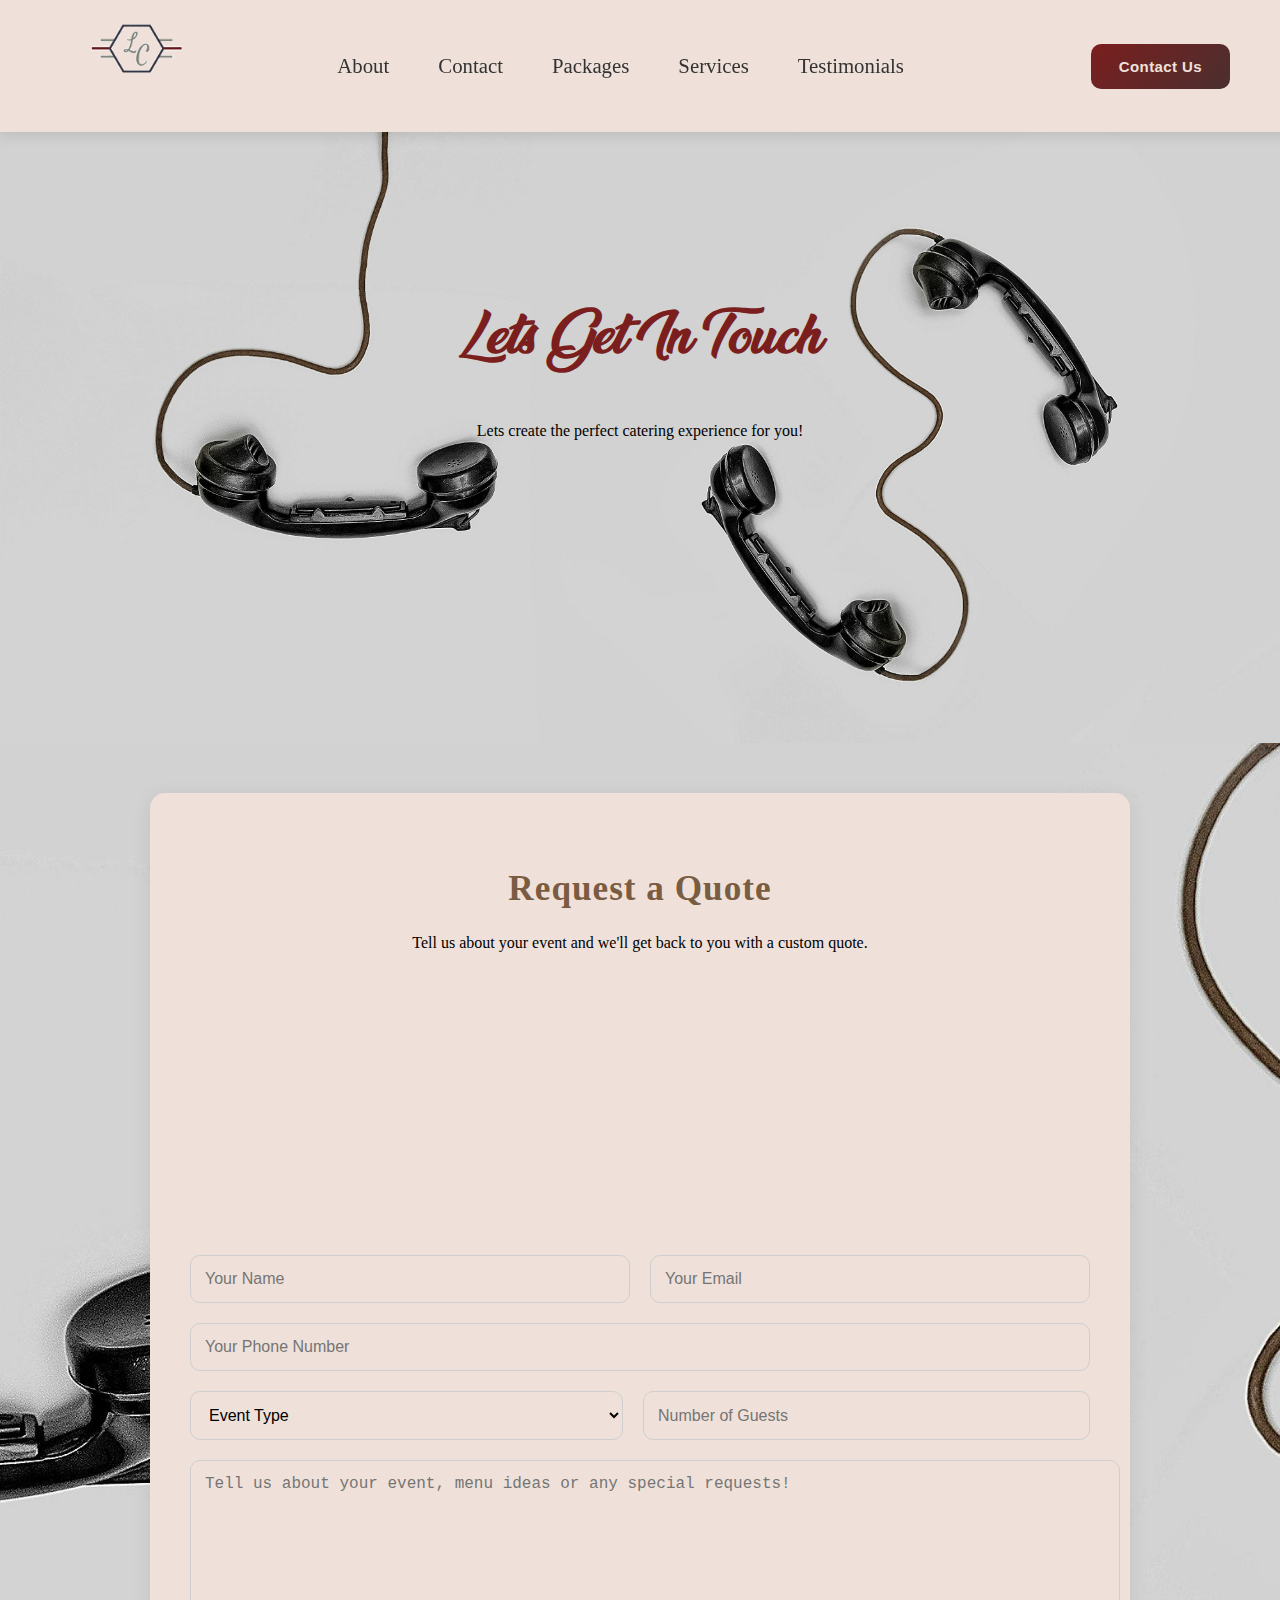
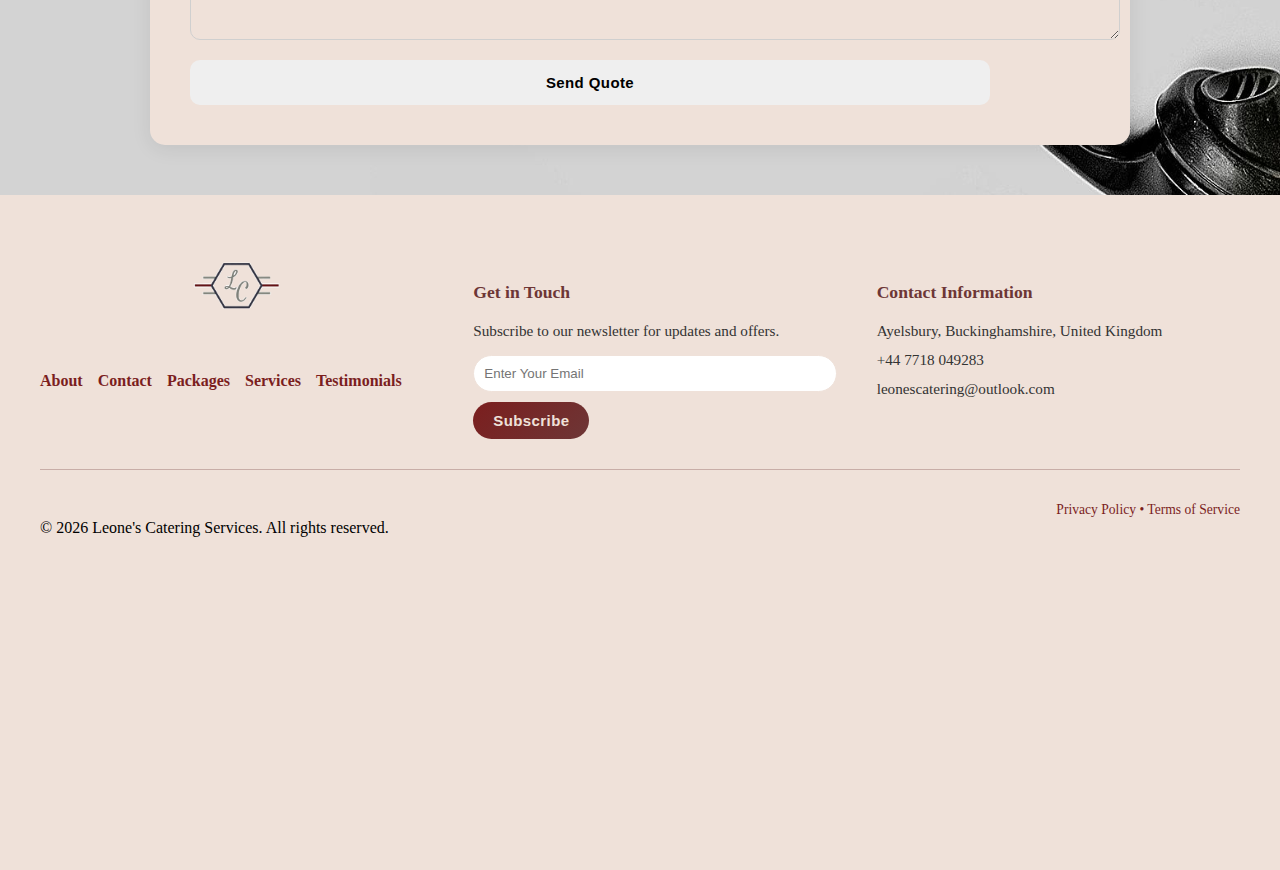
<file: .vscode/contact.html>
<!DOCTYPE html>
<html lang="en">
<html>


<!-- THIS PAGE GIVES THE USER THE OPTION TO CONTACT US AND REQUEST A QUOTE FOR THEIR EVENT -->

<head>
    <meta charset="UTF-8">
    <meta name="viewport" content="width=device-width, initial-scale=1.0">
    <title>Leones Bar Hire</title>
    <link rel="stylesheet" href="stylesheet/style.css">
</head>

<body class="contact">

    <nav class="nav_bar">

<!-- Navigation bar (used on every html page)-->
    <a href="index.html" class="nav-logo-link">
        <img src="media/LC_logo.png" alt="Leones Catering Logo" class="nav-logo">
    </a>

    <div class="nav-Rside">
        <div class="nav-links">
            <a href="about.html">About</a>
            <a href="contact.html">Contact</a>
            <a href="packages.html">Packages</a>
            <a href="services.html">Services</a>
            <a href="testimonials.html">Testimonials</a>
        </div>

        <button class="quote_btn" onclick="openQuote()">Contact Us</button>
    </div>

</nav>


<!-- GET A QUOTE POPUP -->
<div class="overlay" id="quoteOverlay" onclick="closeQuote()"></div>

<div class="quote-popup" id="quotePopup">
  <button class="close-btn" onclick="closeQuote()">x</button>
  <h2>Contact Us</h2>

  <form>
    <input type="text" placeholder="Your Name" required>
    <input type="email" placeholder="Your Email" required>
    <textarea placeholder="Tell us about your event..." required></textarea>
    <button type="submit" class="quote_btn">Send Request</button>
  </form>
</div>
<!-- Hero Section -->

<header>
    <section class="hero-section contact">
        <h1>Lets Get In Touch</h1>
        <p>Lets create the perfect catering experience for you!</p>   
        
    </section>
</header>
<!-- Contact Form Section -->

<section class="quote-section">
    <h2>Request a Quote</h2>
    <p class="quote-subtitle">
        Tell us about your event and we'll get back to you with a custom quote.
    </p>
<!-- this form can be connected to a backend service to handle quote requests -->
    <form class="quote-form" id="quoteForm">
        
        <div class="form-row">
            <input type="text" name="name" placeholder="Your Name" required>
            <input type="email" name="email" placeholder="Your Email" required>
        </div>

        <div class="form-row">
            <input type="tel" name="phone" placeholder="Your Phone Number" required>
        </div>
<!-- this section can be used to add more specific fields related to the event -->
        <div class="form-row">
            <select name="eventType" required>
                <option value="">Event Type</option>
                <option value="wedding">Wedding</option>
                <option value="party">Private Party</option>
                <option value="corporate">Corporate Event</option>
                <option value="other">Other</option>
            </select>

            <input type="number" name="guests" placeholder="Number of Guests" required>
        </div>

        <textarea name="message" placeholder="Tell us about your event, menu ideas or any special requests!" required></textarea>

        <button type="submit" class="quote-btn">Send Quote</button>
    </form>
</section>





<!-- FOOTER -->

<footer class="footer">

    <section class="container">

        <div class="footer-top">

            <div class="footer-nav">
                <img src="media/LC_logo.png" alt="Leone's Catering Services logo">
                <nav>
                    <nav id="footer-links">
                         <a href="about.html">About</a>
                        <a href="contact.html">Contact</a>
                        <a href="packages.html">Packages</a>
                        <a href="services.html">Services</a>
                        <a href="testimonials.html">Testimonials</a>
                    </nav>
                </nav>
            </div>

            <div class="footer-column">
                <h4>Get in Touch</h4>
                <p>Subscribe to our newsletter for updates and offers.</p>
                    <form class="newsletter-form">
                        <input type="email" placeholder="Enter Your Email" required>
                        <button type="submit">Subscribe</button>
                    </form>
            </div>

            <div class="footer-column">
                <h4>Contact Information</h4>
                <ul>
                    <li>Ayelsbury, Buckinghamshire, United Kingdom</li>
                    <li>+44 7718 049283</li>
                    <li>leonescatering@outlook.com</li>


                </ul>   
            </div>
        </div>

    <div class="footer-bottom">

        <p>&copy; 2026 Leone's Catering Services. All rights reserved.</p>
            <div class="footer-legal">
                <a href="/privacy-policy.html">Privacy Policy</a>
                <span>•</span>
                <a href="/terms.html">Terms of Service</a>
            </div>
    </div>

    </section>
</footer>


<!--JAVASCRIPT LINK TO SCRIPT-->
<script src="javascript/main.js"></script>

</body>
</html>
</file>
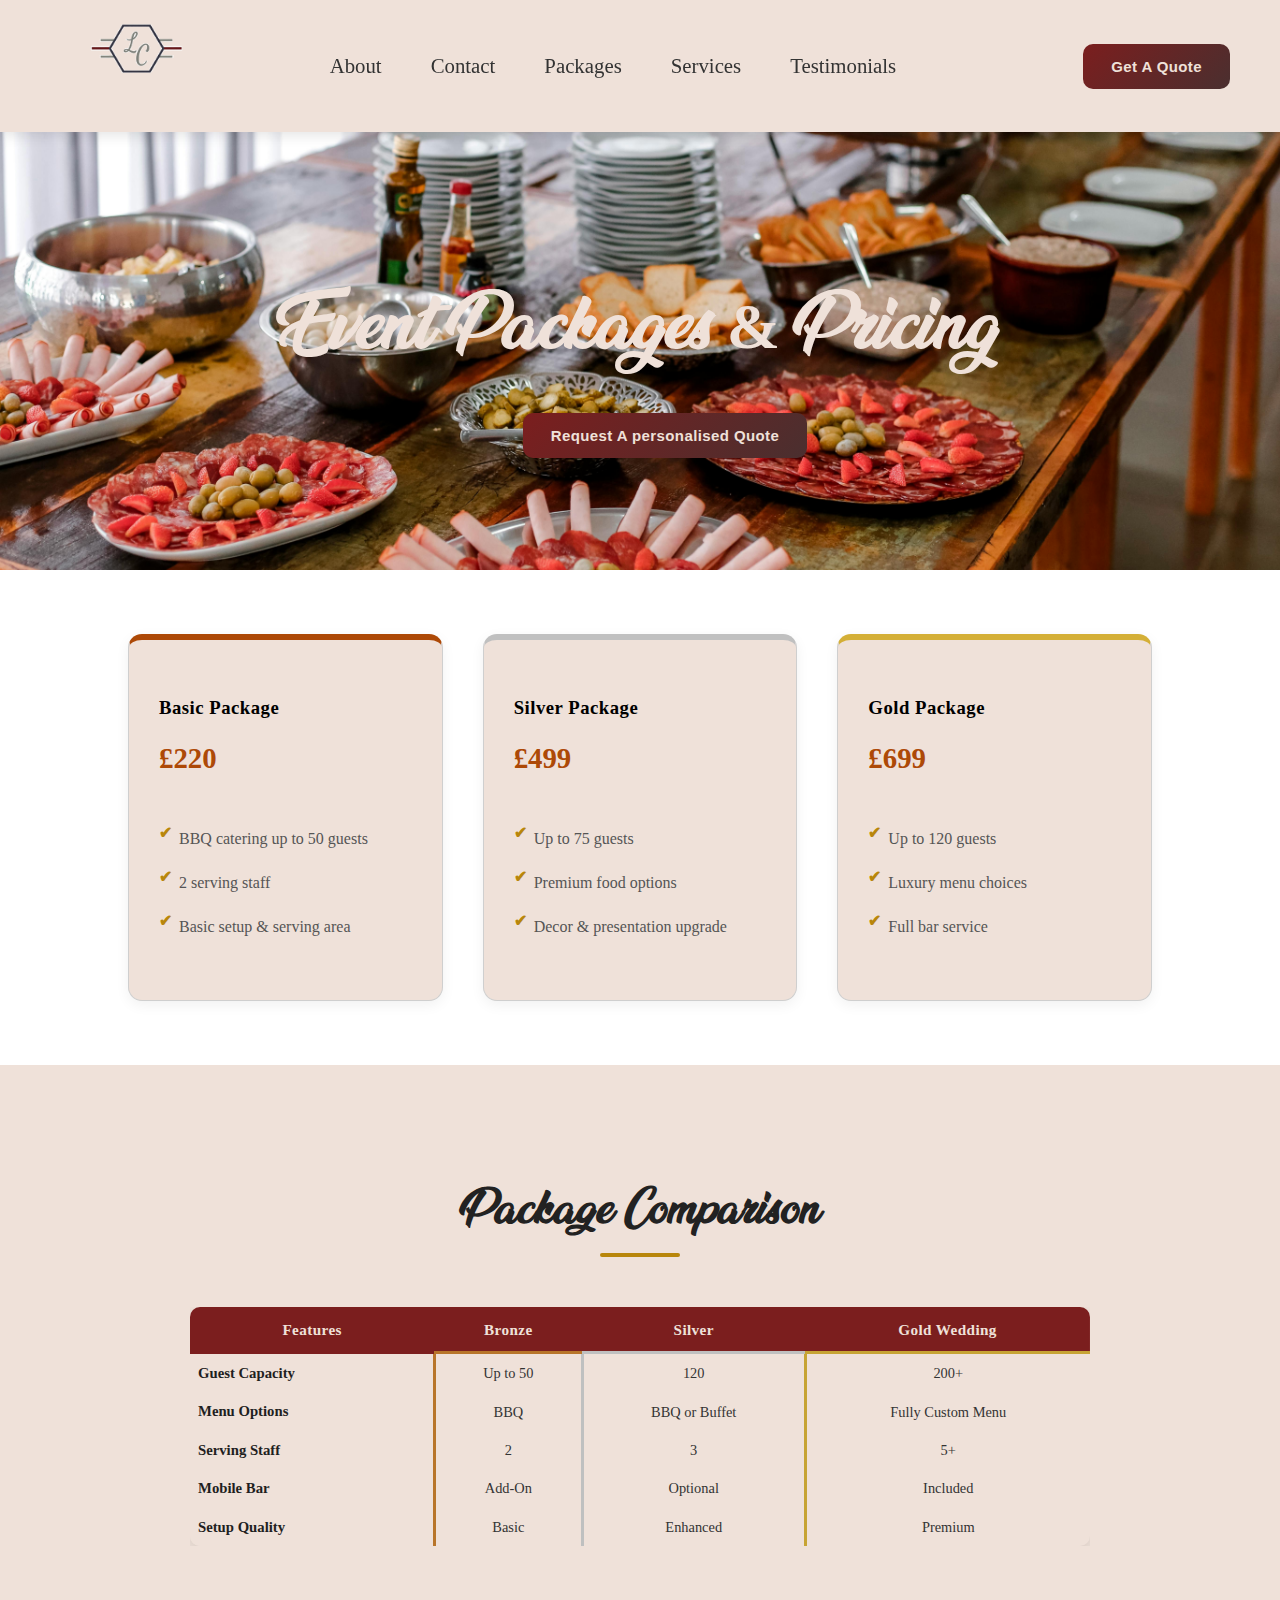
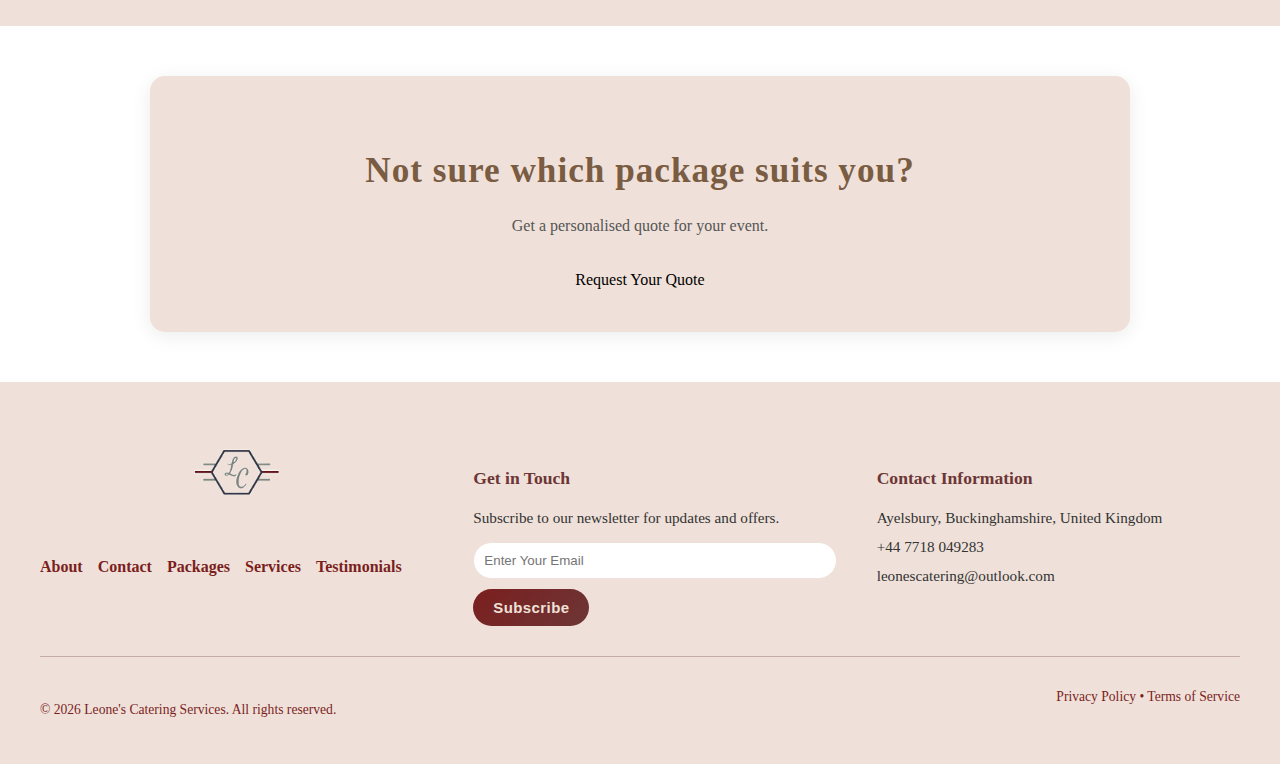
<file: .vscode/packages.html>
<!DOCTYPE html>
<html lang="en">
<head>


<!-- THIS PAGE GIVES THE USER THE OPTION TO VIEW OUR PACKAGES AND GENERATE AN INSTANT QUOTE BASED ON THEIR EVENT DETAILS -->

    <meta charset="UTF-8">
    <meta name="viewport" content="width=device-width, initial-scale=1.0">
    <title>Leones Bar Hire</title>
    <link rel="stylesheet" href="stylesheet/style.css">

<head>
    <meta charset="UTF-8">
    <meta name="viewport" content="width=device-width, initial-scale=1.0">
    <title>Leones Bar Hire</title>
    <link rel="stylesheet" href="stylesheet/style.css">
</head>

<body>

    <nav class="nav_bar">


    <a href="index.html" class="nav-logo-link">
        <img src="media/LC_logo.png" alt="Leones Catering Logo" class="nav-logo">
    </a>

    <div class="nav-Rside">
        <div class="nav-links">
            <a href="about.html">About</a>
            <a href="contact.html">Contact</a>
            <a href="packages.html">Packages</a>
            <a href="services.html">Services</a>
            <a href="testimonials.html">Testimonials</a>
        </div>

        <button class="quote_btn" onclick="openQuote()">Get A Quote</button>
    </div>

</nav>


<!-- main body code -->
<div class="overlay" id="quoteOverlay" onclick="closeQuote()"></div>

<div class="quote-popup" id="quotePopup">
  <button class="close-btn" onclick="closeQuote()">x</button>
  <h2>Get A Quote</h2>

  <form>
    <input type="text" placeholder="Your Name" required>
    <input type="email" placeholder="Your Email" required>
    <textarea placeholder="Tell us about your event..." required></textarea>
    <button type="submit" class="quote_btn">Send Request</button>
  </form>
</div>

<!-- Hero Section -->
<section class="hero-section packages">
    <div class="container">
        <h1>Event Packages & Pricing</h1>
        
        <button class="quote_btn" onclick="openQuote()">Request A personalised Quote</button>
    </div>
</section>

<!-- Package Details -->
<div class="package-grid">

    <div class="package-card bronze">
        <h3>Basic Package</h3>
        <p class="price">£220</p>
        <hr>
        <ul>
            <li>BBQ catering up to 50 guests</li>
            <li>2 serving staff</li>
            <li>Basic setup & serving area</li>
        </ul>
    </div>

    <div class="package-card silver">
        <h3>Silver Package</h3>
        <p class="price">£499</p>
        <hr>
        <ul>
            <li>Up to 75 guests</li>
            <li>Premium food options</li>
            <li>Decor & presentation upgrade</li>
        </ul>
    </div>

    <div class="package-card gold">
        <h3>Gold Package</h3>
        <p class="price">£699</p>
        <hr>
        <ul>
            <li>Up to 120 guests</li>
            <li>Luxury menu choices</li>
            <li>Full bar service</li>
        </ul>
    </div>

</div>

<!-- Comparison Table -->
<section class="comparison-section">
    <div class="container">
        <h2 class="section-title">Package Comparison</h2>

        <div class="comparison-table">
            <table>
                <thead>
                    <tr>
                        <th>Features</th>
                        <th>Bronze</th>
                        <th>Silver</th>
                        <th>Gold Wedding</th>
                    </tr>
                </thead>
                <tbody>
                    <tr>
                        <td>Guest Capacity</td>
                        <td>Up to 50</td>
                        <td>120</td>
                        <td>200+</td>
                    </tr>
                    <tr>
                        <td>Menu Options</td>
                        <td>BBQ</td>
                        <td>BBQ or Buffet</td>
                        <td>Fully Custom Menu</td>
                    </tr>
                    <tr>
                        <td>Serving Staff</td>
                        <td>2</td>
                        <td>3</td>
                        <td>5+</td>
                    </tr>
                    <tr>
                        <td>Mobile Bar</td>
                        <td>Add-On</td>
                        <td>Optional</td>
                        <td>Included</td>
                    </tr>
                    <tr>
                        <td>Setup Quality</td>
                        <td>Basic</td>
                        <td>Enhanced</td>
                        <td>Premium</td>
                    </tr>
                </tbody>
            </table>
        </div>
    </div>
</section>

<!-- Call to Action -->
<section class="quote-section" id="quote">
    <div class="container">
        <h2>Not sure which package suits you?</h2>
        <p class="quote-subtitle">Get a personalised quote for your event.</p>
        <a class="quote-btn"  onclick="openQuote()">Request Your Quote</a>
    </div>
</section>












<!-- FOOTER -->

<footer class="footer">

    <section class="container">

        <div class="footer-top">

            <div class="footer-nav">
                <img src="media/LC_logo.png" alt="Leon's Catering Services logo">
                <nav>
                    <nav id="footer-links">
                       <a href="about.html">About</a>
            <a href="contact.html">Contact</a>
            <a href="packages.html">Packages</a>
            <a href="services.html">Services</a>
            <a href="testimonials.html">Testimonials</a>
                    </nav>
                </nav>
            </div>

            <div class="footer-column">
                <h4>Get in Touch</h4>
                <p>Subscribe to our newsletter for updates and offers.</p>
                    <form class="newsletter-form">
                        <input type="email" placeholder="Enter Your Email" required>
                        <button type="submit">Subscribe</button>
                    </form>
            </div>

            <div class="footer-column">
                <h4>Contact Information</h4>
                <ul>
                    <li>Ayelsbury, Buckinghamshire, United Kingdom</li>
                    <li>+44 7718 049283</li>
                    <li>leonescatering@outlook.com</li>


                </ul>   
            </div>
        </div>

    <div class="footer-bottom">

        <p>&copy; 2026 Leone's Catering Services. All rights reserved.</p>
            <div class="footer-legal">
                <a href="/privacy-policy.html">Privacy Policy</a>
                <span>•</span>
                <a href="/terms.html">Terms of Service</a>
            </div>
    </div>

    </section>
</footer>

<!--JAVASCRIPT LINK TO SCRIPT-->
<script src="javascript/main.js"></script>

</body>
</html>
</file>
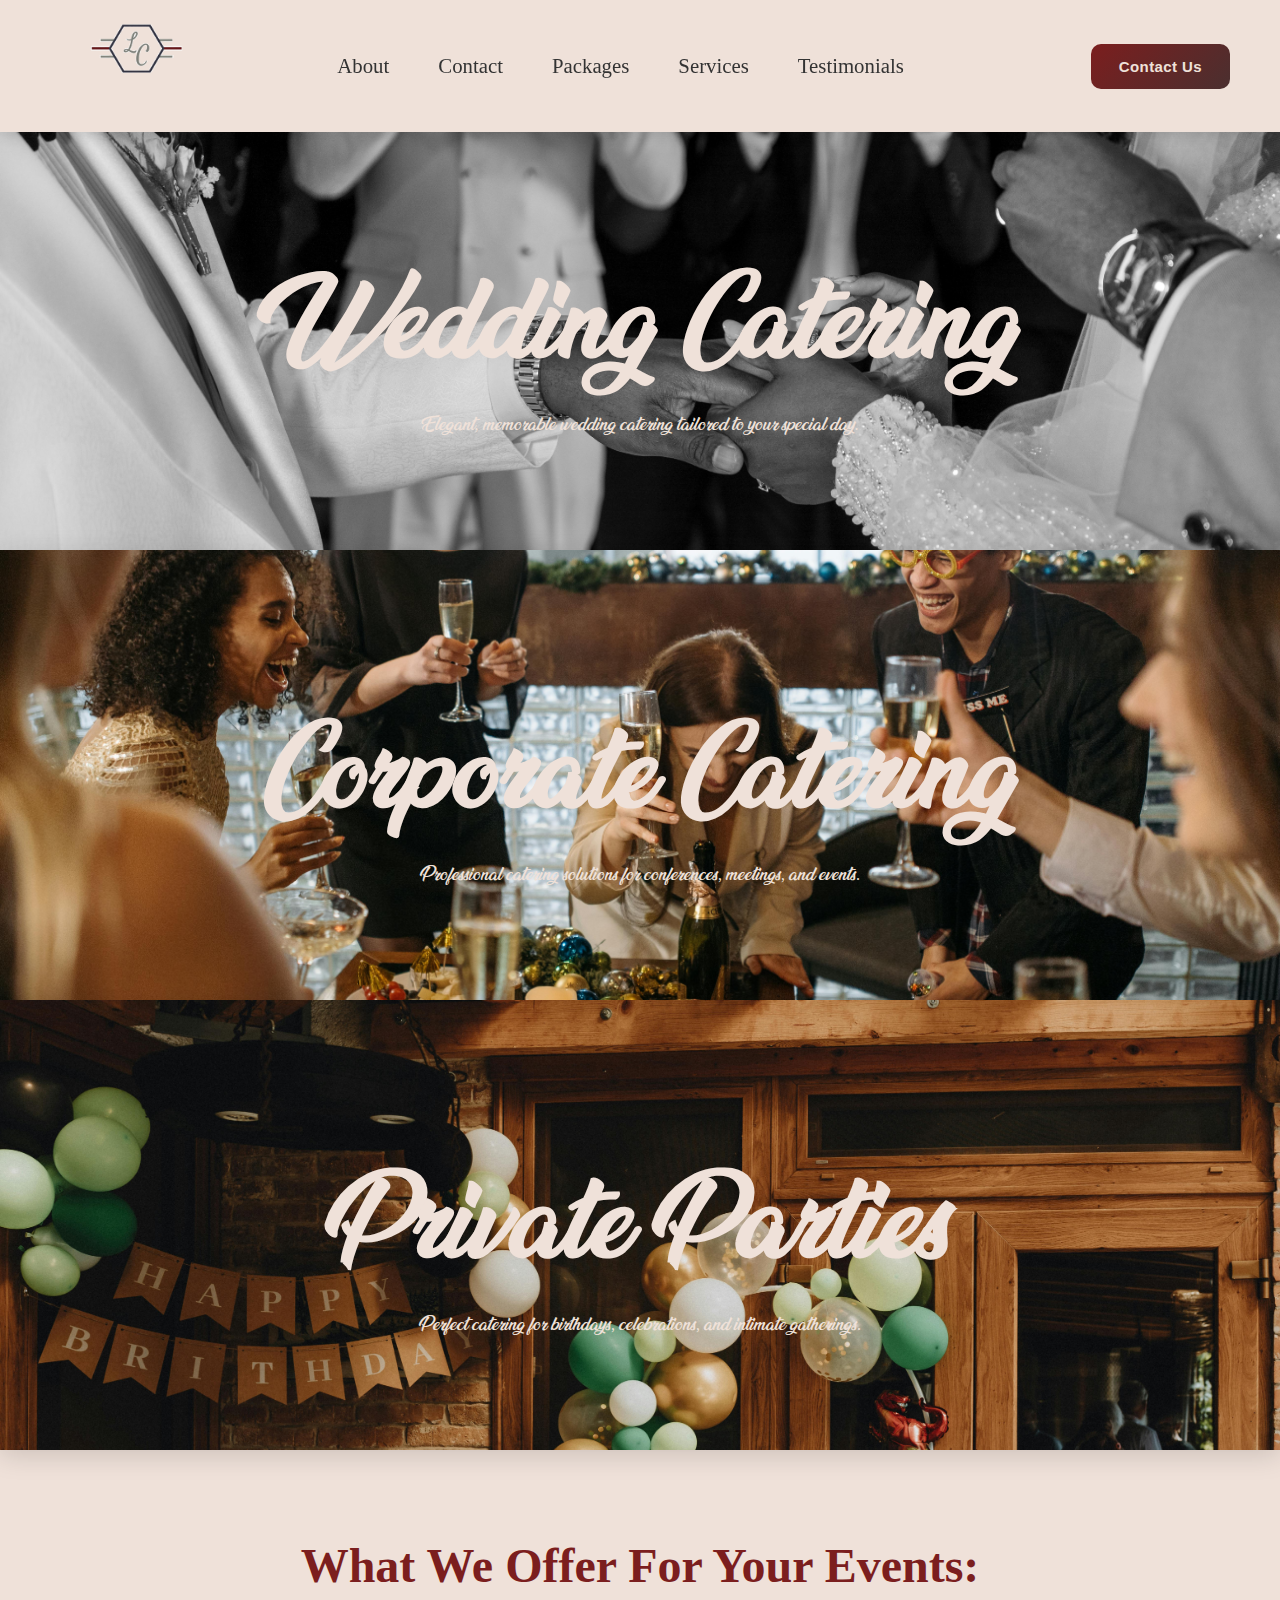
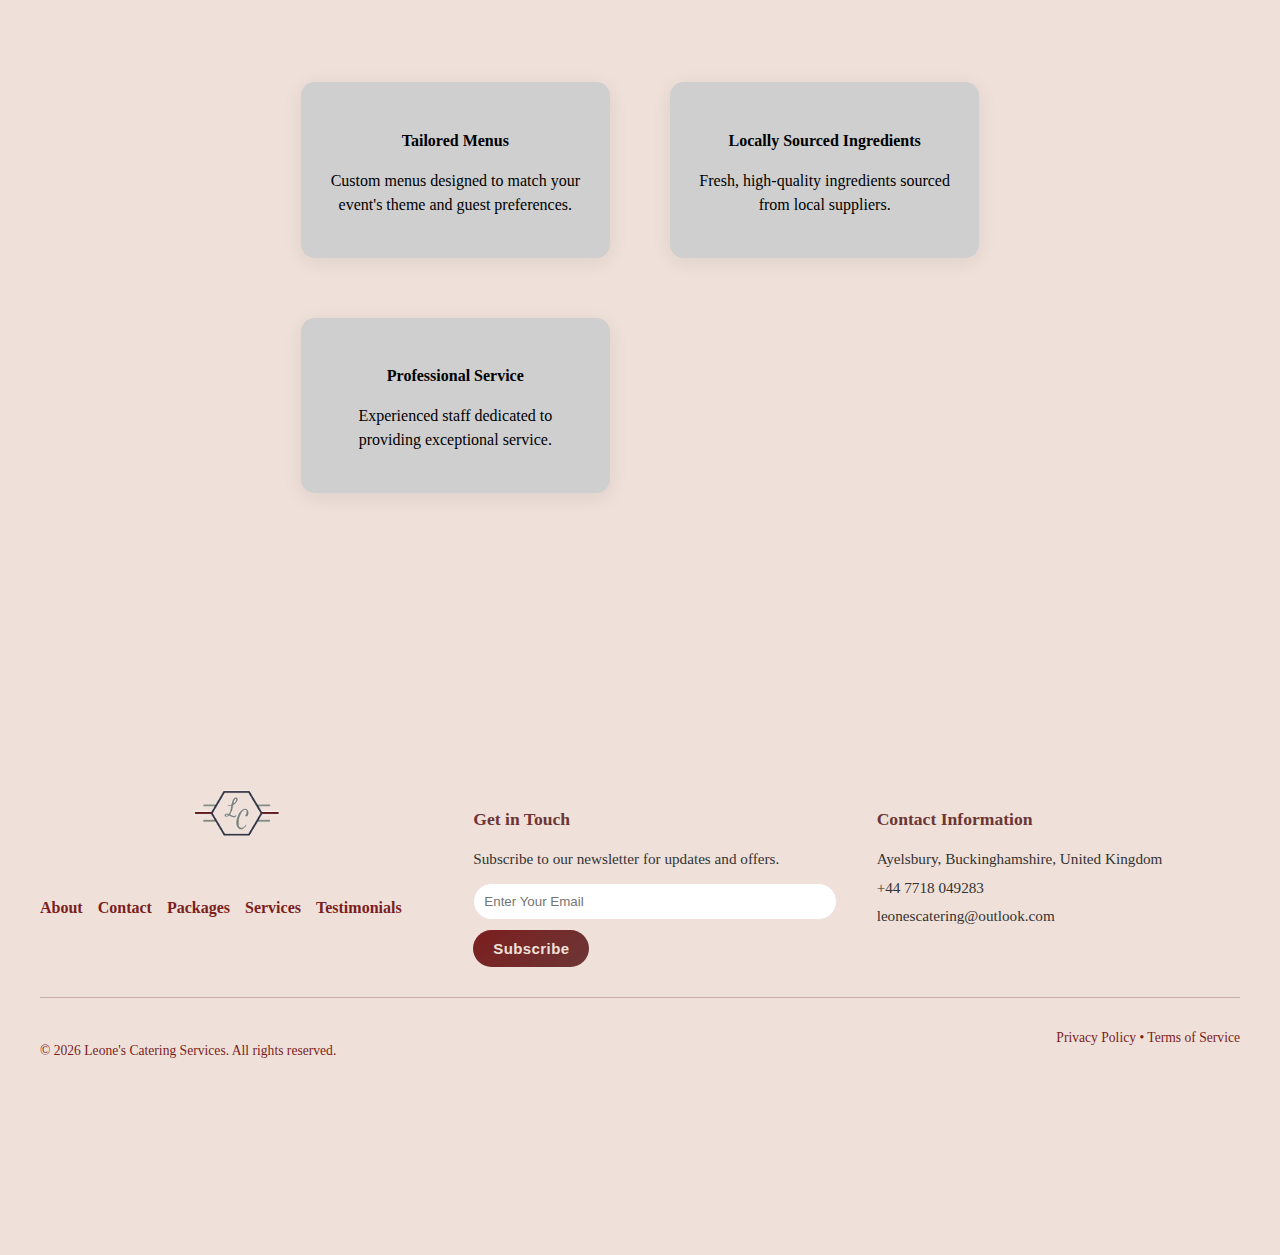
<file: .vscode/services.html>
<!DOCTYPE html>
<html lang="en">
<html>


<!-- THIS PAGE GIVES THE USER THE OPTION TO VIEW OUR SERVICES AND GENERATE AN INSTANT QUOTE BASED ON THEIR EVENT DETAILS -->

<head>
    <meta charset="UTF-8">
    <meta name="viewport" content="width=device-width, initial-scale=1.0">
    <title>Leones Bar Hire</title>
    <link rel="stylesheet" href="stylesheet/style.css">
</head>

<!-- Navigation bar (used on every html page)-->
<body class ="services-page">
<nav class="nav_bar">


    <a href="index.html" class="nav-logo-link">
        <img src="media/LC_logo.png" alt="Leones Catering Logo" class="nav-logo">
    </a>

    <div class="nav-Rside">
        <div class="nav-links">
            <a href="about.html">About</a>
            <a href="contact.html">Contact</a>
            <a href="packages.html">Packages</a>
            <a href="services.html">Services</a>
            <a href="testimonials.html">Testimonials</a>
        </div>

        <button class="quote_btn" onclick="openQuote()">Contact Us</button>
    </div>

</nav>


<!-- Contact Us POPUP -->
<div class="overlay" id="quoteOverlay" onclick="closeQuote()"></div>

<div class="quote-popup" id="quotePopup">
  <button class="close-btn" onclick="closeQuote()">x</button>
  <h2>Contact Us</h2>

  <form>
    <input type="text" placeholder="Your Name" required>
    <input type="email" placeholder="Your Email" required>
    <textarea placeholder="Tell us about your event..." required></textarea>
    <button type="submit" class="quote_btn">Send Request</button>
  </form>
</div>

<!--Services section holds all important information about the company's services -->
<section class="services-page">
    <div class="hero-section services">
      
        <div>
           
            <section class="services-list">
<!-- all service items can be added here with the same structure -->
                <div class="service-block service-wedding">
                    <div class="service-content">
                        <h3>Wedding Catering</h3>
                        <p>Elegant, memorable wedding catering tailored to your special day.</p>
                    </div>
                </div>

                <div class="service-block service-corporate">
                    <div class="service-content">
                        <h3>Corporate Catering</h3>
                        <p>Professional catering solutions for conferences, meetings, and events.</p>
                    </div>
                </div>

                <div class="service-block service-private">
                    <div class="service-content">
                        <h3>Private Parties</h3>
                        <p>Perfect catering for birthdays, celebrations, and intimate gatherings.</p>
                    </div>
                </div>

            </section>
<!-- this section can be used to add more details about the services or highlight special features -->

        <div>
            <h5>What We Offer For Your Events:</h5>
            <section class="column">
                
                <div class="element1 photo">
                    <h4>Tailored Menus</h4>
                    <p>Custom menus designed to match your event's theme and guest preferences.</p>
                </div>
                <div class="element2 photo">
                    <h4>Locally Sourced Ingredients </h4>
                    <p>Fresh, high-quality ingredients sourced from local suppliers.</p>
                </div>
                <div class="element3 photo">
                    <h4>Professional Service</h4>
                    <p>Experienced staff dedicated to providing exceptional service.</p>
                </div>
            </section>
        </div>
         

        </div>
    </div>
</section>

<!--Page footer holding all valuable information about the company found at the bottom of the page-->

<footer class="footer">

    <section class="container">

        <div class="footer-top">

            <div class="footer-nav">
                <img src="media/LC_logo.png" alt="Leone's Catering Services logo">

                <!-- Navigation links in the footer -->
                <nav>
                    <nav id="footer-links">
                        <a href="about.html">About</a>
                        <a href="contact.html">Contact</a>
                        <a href="packages.html">Packages</a>
                        <a href="services.html">Services</a>
                        <a href="testimonials.html">Testimonials</a>
                    </nav>
                </nav>
            </div>
<!-- this section can be used to add a newsletter subscription form or any other call to action -->
            <div class="footer-column">
                <h4>Get in Touch</h4>
                <p>Subscribe to our newsletter for updates and offers.</p>
                    <form class="newsletter-form">
                        <input type="email" placeholder="Enter Your Email" required>
                        <button type="submit">Subscribe</button>
                    </form>
            </div>

            <div class="footer-column">
                <h4>Contact Information</h4>
                <ul>
                    <li>Ayelsbury, Buckinghamshire, United Kingdom</li>
                    <li>+44 7718 049283</li>
                    <li>leonescatering@outlook.com</li>


                </ul>   
            </div>
        </div>

    <div class="footer-bottom">

        <p>&copy; 2026 Leone's Catering Services. All rights reserved.</p>
            <div class="footer-legal">
                <a href="/privacy-policy.html">Privacy Policy</a>
                <span>•</span>
                <a href="/terms.html">Terms of Service</a>
            </div>
    </div>

    </section>
</footer>

<!--JAVASCRIPT LINK TO SCRIPT-->
<script src="javascript/main.js"></script>

</body>
</html>
</file>
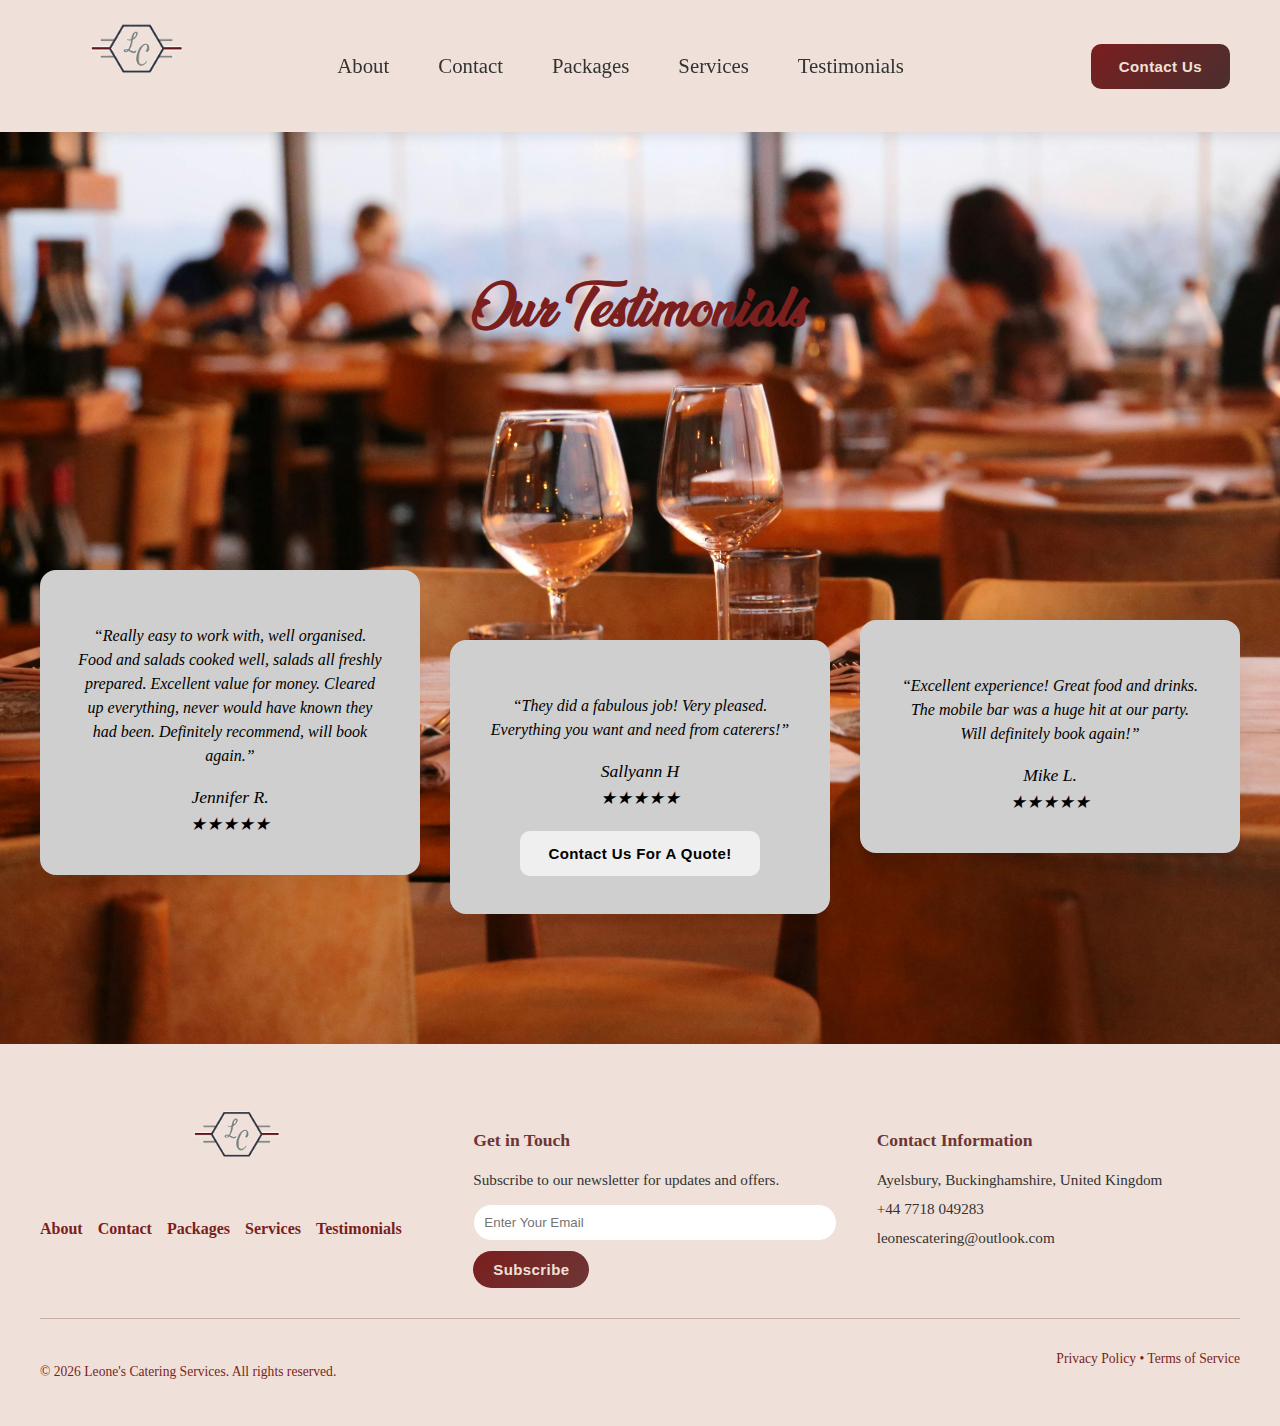
<file: .vscode/testimonials.html>
<!DOCTYPE html>
<html lang="en">
<html>
<!-- THIS PAGE GIVES THE USER THE OPTION TO VIEW OUR SERVICES AND GENERATE AN INSTANT QUOTE BASED ON THEIR EVENT DETAILS -->

<head>
    <meta charset="UTF-8">
    <meta name="viewport" content="width=device-width, initial-scale=1.0">
    <title>Leones Bar Hire</title>
    <link rel="stylesheet" href="stylesheet/style.css">
</head>

<body>
<nav class="nav_bar">


    <a href="index.html" class="nav-logo-link">
        <img src="media/LC_logo.png" alt="Leones Catering Logo" class="nav-logo">
    </a>
<!-- Navigation links in the header -->
    <div class="nav-Rside">
        <div class="nav-links">
            <a href="about.html">About</a>
            <a href="contact.html">Contact</a>
            <a href="packages.html">Packages</a>
            <a href="services.html">Services</a>
            <a href="testimonials.html">Testimonials</a>
        </div>

        <button class="quote_btn" onclick="openQuote()">Contact Us</button>
    </div>

</nav>

<!-- GET A QUOTE POPUP -->
<div class="overlay" id="quoteOverlay" onclick="closeQuote()"></div>

<div class="quote-popup" id="quotePopup">
  <button class="close-btn" onclick="closeQuote()">x</button>
  <h2>Get A Quote</h2>
<!-- form action and method can be added here for backend processing -->
  <form>
    <input type="text" placeholder="Your Name" required>
    <input type="email" placeholder="Your Email" required>
    <textarea placeholder="Tell us about your event..." required></textarea>
    <button type="submit" class="quote_btn">Send Request</button>
  </form>
</div>


<!-- Hero Section -->
<section class="hero-section testimonials">
<h1 class="testimonial-heading">Our Testimonials</h1>
  <div class="layout-grid">
    
    <div class="testimonial element e1">
      <p>
        “Really easy to work with, well organised. Food and salads cooked well,
        salads all freshly prepared. Excellent value for money. Cleared up
        everything, never would have known they had been. Definitely recommend,
        will book again.”
      </p>
      <div class="author">Jennifer R.</div>
      <div class="stars">★★★★★</div>
    </div>
<!-- this section can be used to add more testimonials, just copy the same structure and change the content -->
    <div class="testimonial element e2">
      <p>
        “They did a fabulous job! Very pleased. Everything you want and need from caterers!”
      </p>
      <div class="author">Sallyann H</div>
      <div class="stars">★★★★★</div>

      <button class="quote_btn_testimonial" onclick="openQuote()">Contact Us For A Quote!</button>
    </div>

    <div class="testimonial element e3">
      <p>
        “Excellent experience! Great food and drinks. The mobile bar was a huge
        hit at our party. Will definitely book again!”
      </p>
      <div class="author">Mike L.</div>
      <div class="stars">★★★★★</div>
    </div>

  </div>

  

</section>



<!-- FOOTER -->

<footer class="footer">

    <section class="container">

        <div class="footer-top">

            <div class="footer-nav">
                <img src="media/LC_logo.png" alt="Leone's Catering Services logo">
                <nav>
                    <nav id="footer-links">
                        <a href="about.html">About</a>
                        <a href="contact.html">Contact</a>
                        <a href="packages.html">Packages</a>
                        <a href="services.html">Services</a>
                        <a href="testimonials.html">Testimonials</a>
                    </nav>
                </nav>
            </div>

            <div class="footer-column">
                <h4>Get in Touch</h4>
                <p>Subscribe to our newsletter for updates and offers.</p>
                    <form class="newsletter-form">
                        <input type="email" placeholder="Enter Your Email" required>
                        <button type="submit">Subscribe</button>
                    </form>
            </div>

            <div class="footer-column">
                <h4>Contact Information</h4>
                <ul>
                    <li>Ayelsbury, Buckinghamshire, United Kingdom</li>
                    <li>+44 7718 049283</li>
                    <li>leonescatering@outlook.com</li>


                </ul>   
            </div>
        </div>

    <div class="footer-bottom">

        <p>&copy; 2026 Leone's Catering Services. All rights reserved.</p>
            <div class="footer-legal">
                <a href="/privacy-policy.html">Privacy Policy</a>
                <span>•</span>
                <a href="/terms.html">Terms of Service</a>
            </div>
    </div>


    </section>
</footer>

<!--JAVASCRIPT LINK TO SCRIPT-->
<script src="javascript/main.js"></script>

</body>
</html>
</file>
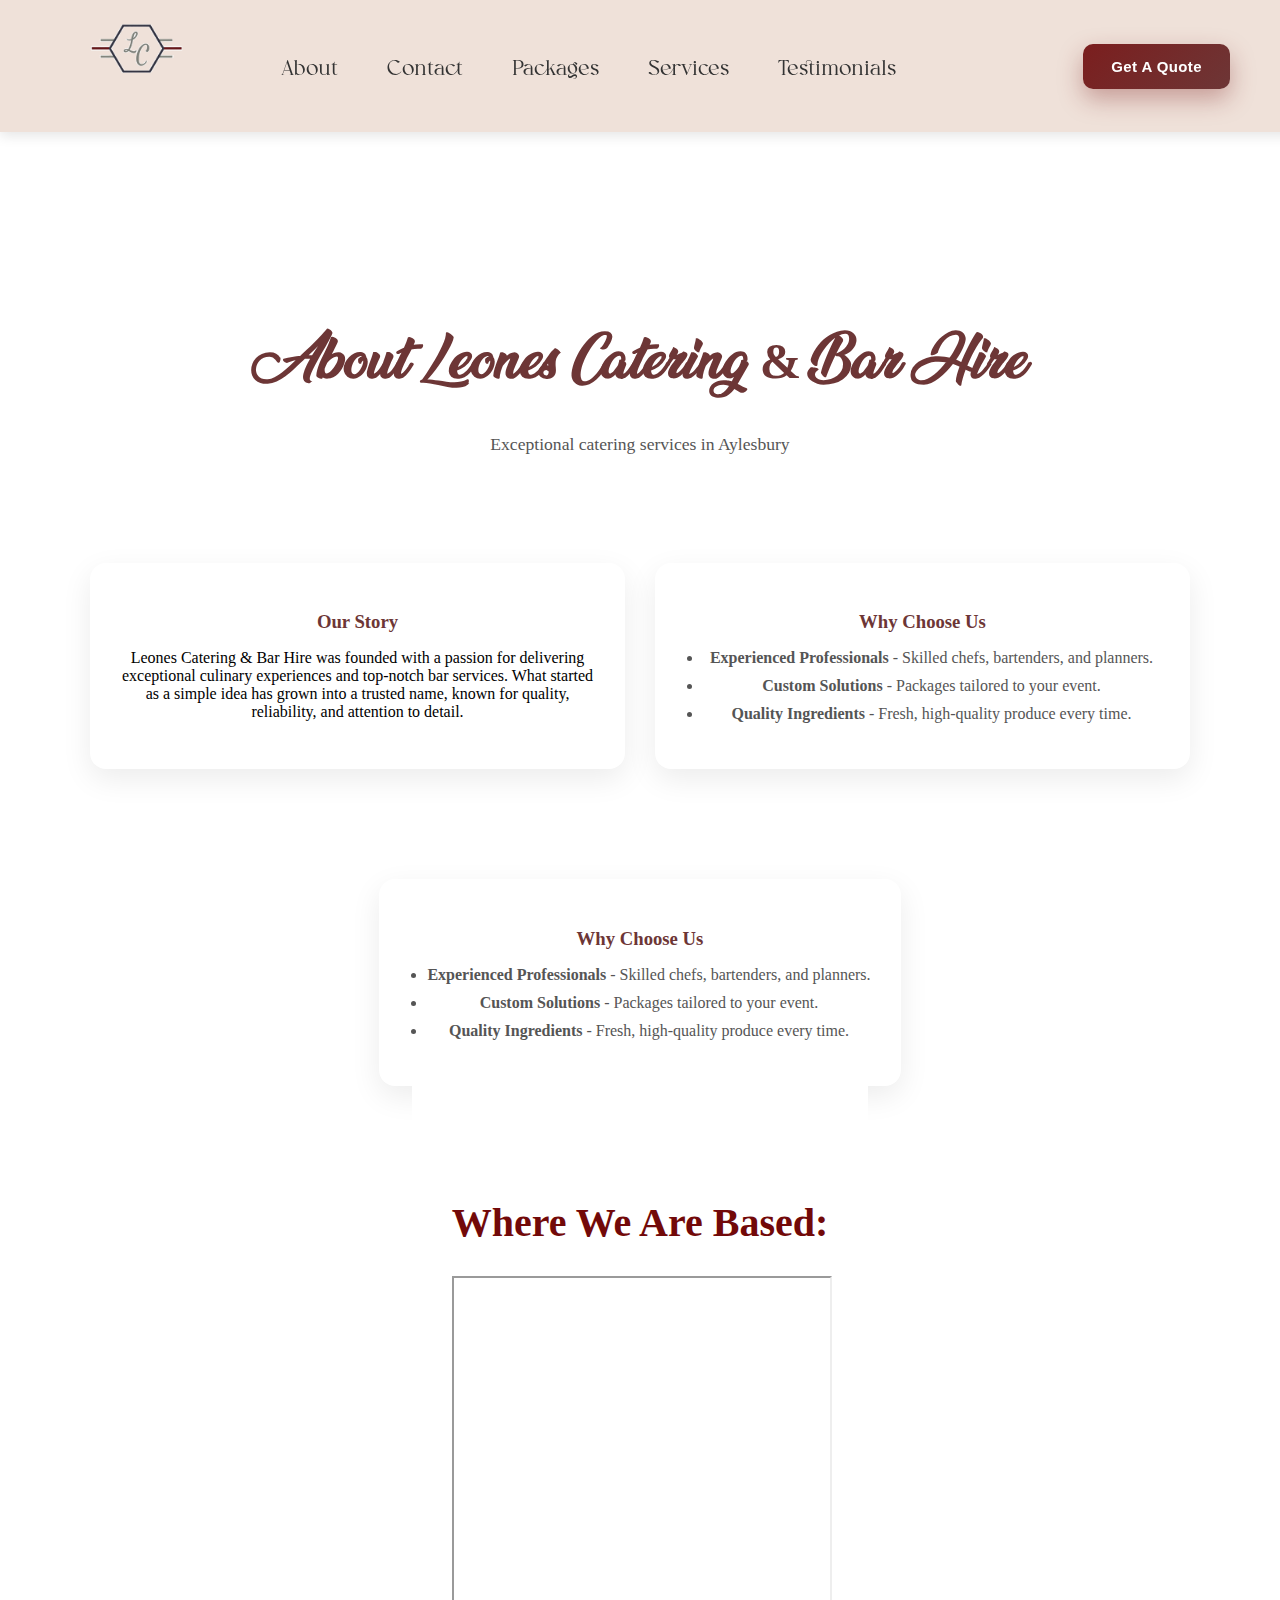
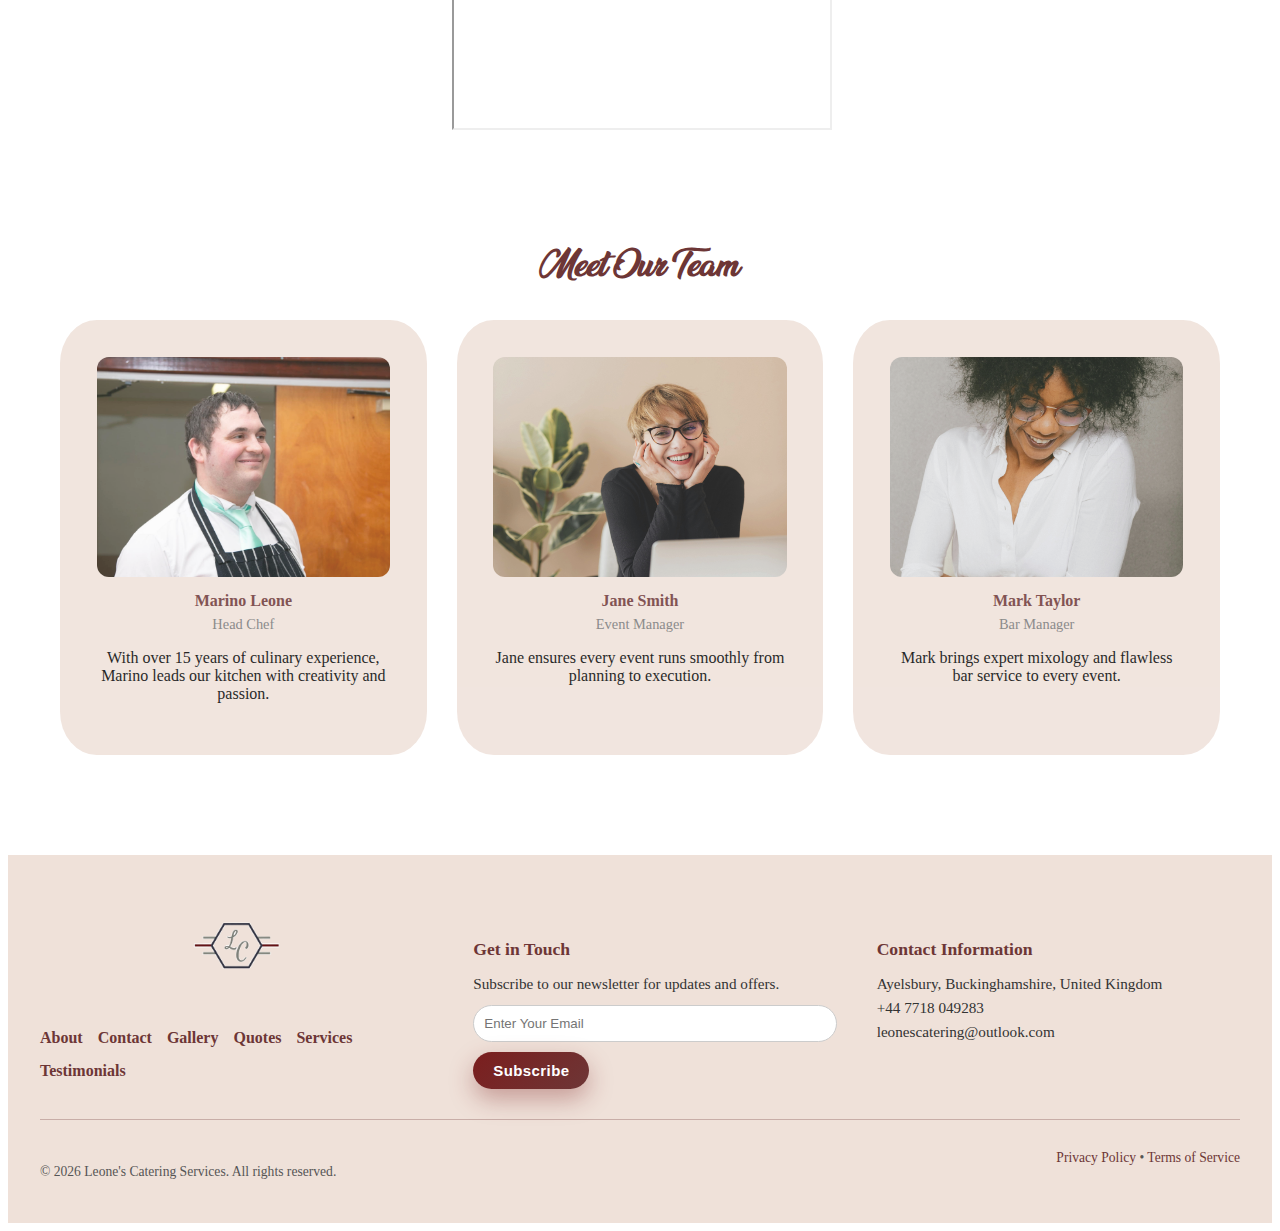
<file: LeonesBarHireWeb/about.html>
<!DOCTYPE html>
<html lang="en">
<html>


<head>
    <meta charset="UTF-8">
    <meta name="viewport" content="width=device-width, initial-scale=1.0">
    <title>Leones Bar Hire</title>
    <link rel="stylesheet" href="stylesheet/style.css">
</head>

<!-- NAVIAGTION BAR-->

<body class="about-page">
    
<nav class="nav_bar">


    <a href="index.html" class="nav-logo-link">
        <img src="media/LC_logo.png" alt="Leones Catering Logo" class="nav-logo">
    </a>

    <div class="nav-Rside">
        <div class="nav-links">
            <a href="about.html">About</a>
            <a href="Contact.html">Contact</a>
            <a href="packages.html">Packages</a>
            <a href="Services.html">Services</a>
            <a href="Testimonials.html">Testimonials</a>
        </div>

        <button class="quote_btn" onclick="openQuote()">Get A Quote</button>
    </div>

</nav>



<!-- GET A QUOTE POPUP -->
<div class="overlay" id="quoteOverlay" onclick="closeQuote()"></div>

<div class="quote-popup" id="quotePopup">
  <button class="close-btn" onclick="closeQuote()">×</button>
  <h2>Get A Quote</h2>

  <form>
    <input type="text" placeholder="Your Name" required>
    <input type="email" placeholder="Your Email" required>
    <textarea placeholder="Tell us about your event..." required></textarea>
    <button type="submit" class="quote_btn">Send Request</button>
  </form>
</div>
    

<section class="hero-section about">

    <div class="about-intro">
        <h1>About Leones Catering & Bar Hire</h1>
        <p class="subtitle">Exceptional catering services in Aylesbury</p>
    </div>

    <div class="about-grid">

        
        <div class="about-card">
            <h3>Our Story</h3>
            <p>
                Leones Catering & Bar Hire was founded with a passion for delivering exceptional
                culinary experiences and top-notch bar services. What started as a simple idea
                has grown into a trusted name, known for quality, reliability, and attention
                to detail.
            </p>
        </div>

        
        <div class="about-card">
            <h3>Why Choose Us</h3>
            <ul class="about-list">
                <li><strong>Experienced Professionals</strong> - Skilled chefs, bartenders, and planners.</li>
                <li><strong>Custom Solutions</strong> - Packages tailored to your event.</li>
                <li><strong>Quality Ingredients</strong> - Fresh, high-quality produce every time.</li>
            </ul>
        </div>

    </div>

    

   <div class="about-card">
    <h3>Why Choose Us</h3>
    <ul class="about-list">
        <li><strong>Experienced Professionals</strong> - Skilled chefs, bartenders, and planners.</li>
        <li><strong>Custom Solutions</strong> - Packages tailored to your event.</li>
        <li><strong>Quality Ingredients</strong> - Fresh, high-quality produce every time.</li>
    </ul>
</div>

<section class="map-section">
  <h2>Where We Are Based:</h2>

  <div class="map-container">
    <iframe
      src="https://www.google.com/maps/embed?pb=!1m18!1m12!1m3!1d39926.476950385404!2d-0.8566360607293503!3d51.81528686367081!2m3!1f0!2f0!3f0!3m2!1i1024!2i768!4f13.1!3m3!1m2!1s0xa5a053527edf9b1f%3A0x2364d6e6114247af!2sLeones%20Catering!5e1!3m2!1sen!2suk!4v1770298618574!5m2!1sen!2suk" 
      width="100%"
      height="450"
      ></iframe>
    </iframe>
  </div>
</section>


<div class="team-section">
    <h2>Meet Our Team</h2>

    <div class="team-grid">

        <div class="team-card">
            <img src="media/leone.jpg" alt="Marino Leone - Head Chef">
            <h4>Marino Leone</h4>
            <span class="team-role">Head Chef</span>
            <p>With over 15 years of culinary experience, Marino leads our kitchen with creativity and passion.</p>
        </div>

        <div class="team-card">
            <img src="media/about-photo1.jpg" alt="Jane Smith - Event Manager">
            <h4>Jane Smith</h4>
            <span class="team-role">Event Manager</span>
            <p>Jane ensures every event runs smoothly from planning to execution.</p>
        </div>

        <div class="team-card">
            <img src="media/about-photo2.jpg" alt="Mark Taylor - Bar Manager">
            <h4>Mark Taylor</h4>
            <span class="team-role">Bar Manager</span>
            <p>Mark brings expert mixology and flawless bar service to every event.</p>
        </div>

    </div>
</div>

</section>



            </div>
        </div>
    </div>

    <footer class="footer">

    <section class="container">

        <div class="footer-top">

            <div class="footer-nav">
                <img src="media/LC_logo.png" alt="Leone's Catering Services logo">
                <nav>
                    <nav id="footer-links">
                        <a href="#About">About</a>
                        <a href="#Contact">Contact</a>
                        <a href="#Packages">Gallery</a>
                        <a href="#Quotes">Quotes</a>
                        <a href="#Services">Services</a>
                        <a href="#Testimonials">Testimonials</a>
                    </nav>
                </nav>
            </div>

            <div class="footer-column">
                <h4>Get in Touch</h4>
                <p>Subscribe to our newsletter for updates and offers.</p>
                    <form class="newsletter-form">
                        <input type="email" placeholder="Enter Your Email" required>
                        <button type="submit">Subscribe</button>
                    </form>
            </div>

            <div class="footer-column">
                <h4>Contact Information</h4>
                <ul>
                    <li>Ayelsbury, Buckinghamshire, United Kingdom</li>
                    <li>+44 7718 049283</li>
                    <li>leonescatering@outlook.com</li>


                </ul>   
            </div>
        </div>

    <div class="footer-bottom">

        <p>&copy; 2026 Leone's Catering Services. All rights reserved.</p>
            <div class="footer-legal">
                <a href="/privacy-policy.html">Privacy Policy</a>
                <span>•</span>
                <a href="/terms.html">Terms of Service</a>
            </div>
    </div>

    </section>
</footer>

<!--JAVASCRIPT LINK TO SCRIPT-->
<script src="javascript/main.js"></script>

</body>
</html>
</file>
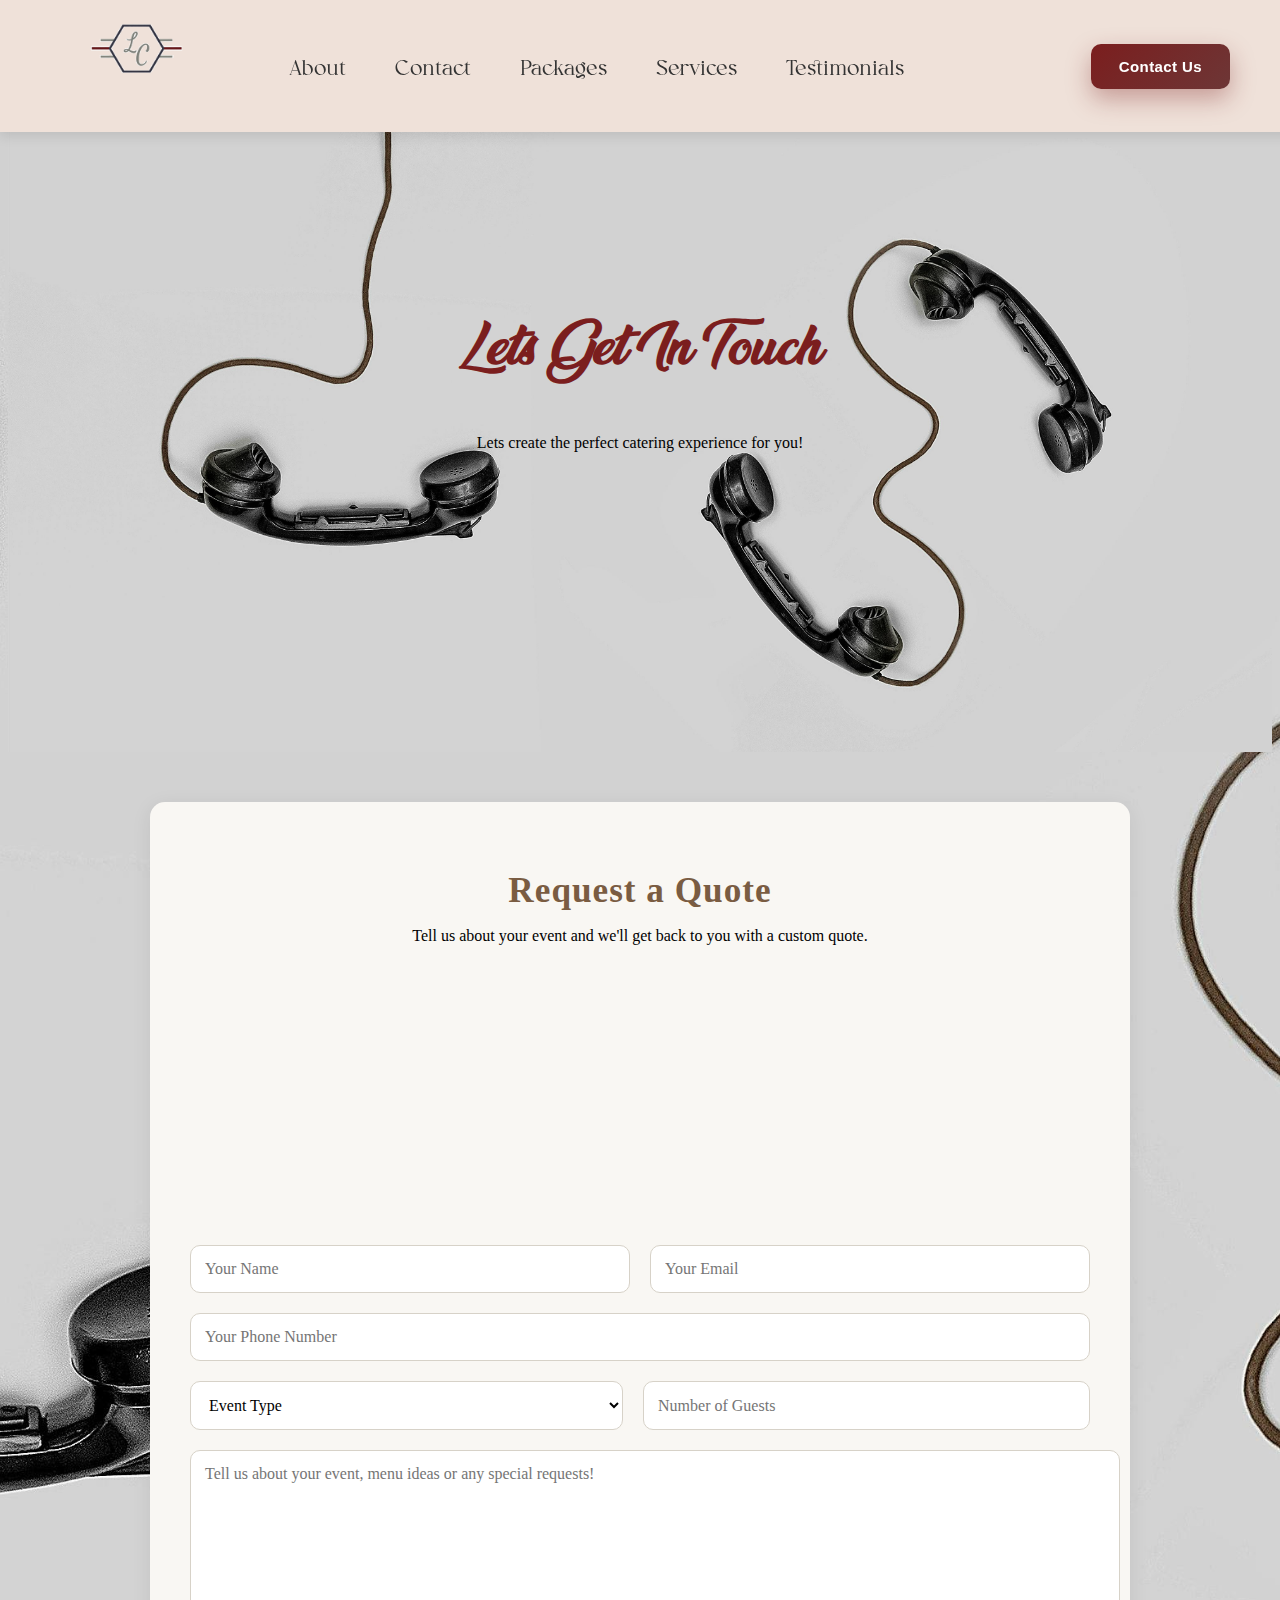
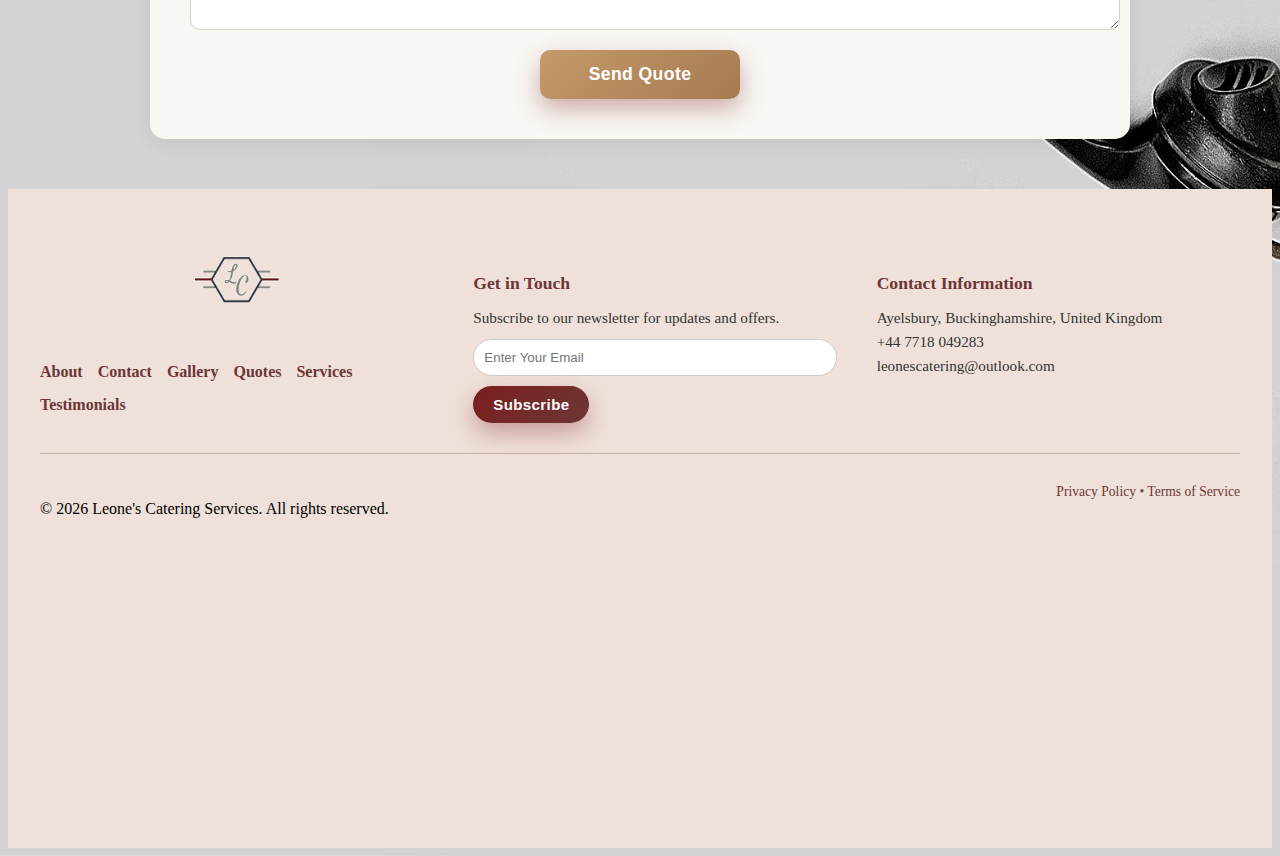
<file: LeonesBarHireWeb/contact.html>
<!DOCTYPE html>
<html lang="en">
<html>




<head>
    <meta charset="UTF-8">
    <meta name="viewport" content="width=device-width, initial-scale=1.0">
    <title>Leones Bar Hire</title>
    <link rel="stylesheet" href="stylesheet/style.css">
</head>

<body class="contact">

    <nav class="nav_bar">


    <a href="index.html" class="nav-logo-link">
        <img src="media/LC_logo.png" alt="Leones Catering Logo" class="nav-logo">
    </a>

    <div class="nav-Rside">
        <div class="nav-links">
            <a href="about.html">About</a>
            <a href="Contact.html">Contact</a>
            <a href="packages.html">Packages</a>
            <a href="Services.html">Services</a>
            <a href="Testimonials.html">Testimonials</a>
        </div>

        <button class="quote_btn" onclick="openQuote()">Contact Us</button>
    </div>

</nav>


<!-- GET A QUOTE POPUP -->
<div class="overlay" id="quoteOverlay" onclick="closeQuote()"></div>

<div class="quote-popup" id="quotePopup">
  <button class="close-btn" onclick="closeQuote()">x</button>
  <h2>Contact Us</h2>

  <form>
    <input type="text" placeholder="Your Name" required>
    <input type="email" placeholder="Your Email" required>
    <textarea placeholder="Tell us about your event..." required></textarea>
    <button type="submit" class="quote_btn">Send Request</button>
  </form>
</div>


<header>
    <section class="hero-section contact">
        <h1>Lets Get In Touch</h1>
        <p>Lets create the perfect catering experience for you!</p>   
        
    </section>
</header>


<section class="quote-section">
    <h2>Request a Quote</h2>
    <p class="quote-subtitle">
        Tell us about your event and we'll get back to you with a custom quote.
    </p>

    <form class="quote-form" id="quoteForm">
        
        <div class="form-row">
            <input type="text" name="name" placeholder="Your Name" required>
            <input type="email" name="email" placeholder="Your Email" required>
        </div>

        <div class="form-row">
            <input type="tel" name="phone" placeholder="Your Phone Number" required>
        </div>

        <div class="form-row">
            <select name="eventType" required>
                <option value="">Event Type</option>
                <option value="wedding">Wedding</option>
                <option value="party">Private Party</option>
                <option value="corporate">Corporate Event</option>
                <option value="other">Other</option>
            </select>

            <input type="number" name="guests" placeholder="Number of Guests" required>
        </div>

        <textarea name="message" placeholder="Tell us about your event, menu ideas or any special requests!" required></textarea>

        <button type="submit" class="quote-btn">Send Quote</button>
    </form>
</section>







<footer class="footer">

    <section class="container">

        <div class="footer-top">

            <div class="footer-nav">
                <img src="media/LC_logo.png" alt="Leone's Catering Services logo">
                <nav>
                    <nav id="footer-links">
                        <a href="#About">About</a>
                        <a href="#Contact">Contact</a>
                        <a href="#Packages">Gallery</a>
                        <a href="#Quotes">Quotes</a>
                        <a href="#Services">Services</a>
                        <a href="#Testimonials">Testimonials</a>
                    </nav>
                </nav>
            </div>

            <div class="footer-column">
                <h4>Get in Touch</h4>
                <p>Subscribe to our newsletter for updates and offers.</p>
                    <form class="newsletter-form">
                        <input type="email" placeholder="Enter Your Email" required>
                        <button type="submit">Subscribe</button>
                    </form>
            </div>

            <div class="footer-column">
                <h4>Contact Information</h4>
                <ul>
                    <li>Ayelsbury, Buckinghamshire, United Kingdom</li>
                    <li>+44 7718 049283</li>
                    <li>leonescatering@outlook.com</li>


                </ul>   
            </div>
        </div>

    <div class="footer-bottom">

        <p>&copy; 2026 Leone's Catering Services. All rights reserved.</p>
            <div class="footer-legal">
                <a href="/privacy-policy.html">Privacy Policy</a>
                <span>•</span>
                <a href="/terms.html">Terms of Service</a>
            </div>
    </div>

    </section>
</footer>


<!--JAVASCRIPT LINK TO SCRIPT-->
<script src="javascript/main.js"></script>

</body>
</html>
</file>
<file: stylesheet/style.css>
/*FONTS FOR TITLES AND NAVIGATION*/
@font-face {
    font-family: "PlayfairDisplay";
    src: url("../media/fonts/newfont.ttf") format("truetype");
    font-weight: normal;
    font-style: normal;
}



/*  VARIABLES  */
:root {
    --brand-red: #7b1e1e;
    --brand-red-dark: #4a2f2f;
    --brand-bg: #efe1d9;
    --text-dark: #cfcfcf;
    --radius: 16px;
    --transition: 0.3s ease;
}





/*GENERAL STYLES FOR BODY PARAGRAPHS AND IMAGES*/
html {
    scroll-behavior: smooth;
}

body {
    margin: 0;
    background: #fff;
    line-height: 1.5;
    padding-top: 120px;
}



img {
    width: 500px;
    height: auto;
    display: block;
    margin: 0 auto;
}

/*NAVIGATION BAR*/

.nav-logo {
    height: 100px;
    width: auto;
}

.nav_bar {
    position: fixed;
    top: 0;
    left: 0;
    width: 100%;
    z-index: 1000;
    padding: 16px 50px;
    display: flex;
    align-items: center;
    justify-content: space-between;
    background-color:  var(--brand-bg);
    box-shadow: 0 4px 12px rgba(0, 0, 0, 0.1);
}

.nav_bar a {
    font-size: 60px;
    text-decoration: none;
    color: var(--brand-red-dark);
    margin: 0 12px;
    font-weight: 500;
    transition: color 0.3s ease, transform 0.3s ease;
    position: relative;
    
}

.nav_bar a:hover {
    color:  var(--brand-red);
    transform: translateY(-2px);
}

.nav_bar a::after {
    content: "";
    position: absolute;
    left: 0;
    bottom: -6px;
    width: 100%;
    height: 2px;
    background-color:  var(--brand-red);
    transform: scaleX(0);
    transform-origin: right;
    transition: transform 0.3s ease;
}


.nav_bar a:hover::after {
    transform: scaleX(1);
    transform-origin: left;
}

.nav_bar button:hover {
    transform: translateY(-2px);
    box-shadow: 0 8px 15px var( --text-dark);
    background-color: darkgoldenrod;
}


.nav-Rside {
    display: flex;
    align-items: center;
    gap: 25px;
}


.nav-links {
    display: flex;
    align-items: center;
    gap: 25px;
    white-space: nowrap;
    height: 30%;
}


.nav-links a {
    text-decoration: none;
    color: #333;
    font-size: 1.3rem;
    font-weight: 500;
    transition: 0.3s ease;
}






/*BUTTONS */
button {
    font-size: 15px;
    font-weight: 600;
    letter-spacing: 0.4px;
    border: none;
    cursor: pointer;
    box-shadow:  var(--brand-red);
    transition: all 0.25s ease;
    margin-right: 100px;
    display: inline-flex;
    align-items: center;
    justify-content: center;
    padding: 14px 28px;
    border-radius: 10px;
}

.quote_btn {
    background: linear-gradient(135deg, var(--brand-red), var(--brand-red-dark));
    color:  var(--brand-bg);
    margin-left: 150px;
}

.close-btn {
    width: 50px;
    height: 50px;
    border-radius: 70%;
    border-color: #000;
    font-size: large;
}



/*HERO SECTION*/
.hero-section {
    min-height: 50vh;
    display: flex;
    flex-direction: column;
    justify-content: center;
    align-items: center;
    text-align: center;
}

.intro {
    
    background-image: url("../media/front2.jpg");
    background-size: cover;
    background-position: center;
    color:  var(--brand-bg);
}

.contact {
    
    background-image: url("../media/contact.jpg");
    background-size: cover;
    background-position: center;
    color:  var(--brand-bg);
}
.contact h1 {
    margin-top: 14%;
    font-size: 7rem;

    font-family: "PlayfairDisplay", serif;
    color: var(--brand-red); }

.contact p{
    font-size: 1rem;
    color: black; 
    margin-bottom: 300px;

    }


.intro p {
    font-size: 1.2rem;
   
}

.hero-content {
    display: flex;
    align-items: center;
    justify-content: space-between;
    gap: 40px;
    max-width: 1200px;
    margin: 0 auto;
    flex-wrap: wrap;
}

.hero-section h1 {
    font-size: 3rem;
    
}

.hero-buttons {
    display: flex;
    gap: 1px;
    justify-content: center;
    margin-top: 20px;
    flex-wrap: wrap;
}

.text-box {
    flex: 1;
    min-width: 300px;
}

.text-box h2 {
    font-size: 2rem;
    color:  var(--brand-red);
}



/*TESTIMONIALS PAGE*/

.testimonial-heading {
    margin-bottom: 15%;
    text-align: center;
    font-size: 5rem;
    font-weight: 700;
    color:  var(--brand-bg);
    font-size: 1rem;
    font-weight: 700;
    color:  var(--brand-red);
    font-family: "PlayfairDisplay", serif;
}

.hero-section.testimonials {
    padding: 120px 20px 40px;
    background-image: url("../media/front1.jpg");
    background-size: cover;
    background-position: center;
}

.hero-section.testimonials p {
    color: #000;
    font-size: 1rem;
}

.layout-grid {
    display: grid;
    grid-template-columns: repeat(auto-fit, minmax(280px, 1fr));
    gap: 30px;
    max-width: 1200px;
    margin: 40px auto;
    padding: 50px 20px;
}


.testimonials-grid .testimonial {
    background:  var(--brand-bg);
}

.testimonial {
    align-self: start;
}

.e1 { margin-top: -50px; }
.e2 { margin-top: 20px; }
.e3 { margin-bottom: 60px; }


.quote_btn_testimonial {
    margin: 20px auto 0;
    opacity: 100%;
}




/*SERVICES PAGE */
.services-page {
    padding-top: 10px; 
}

.services {
    padding: 80px 0;
    background: var(--brand-bg);
    text-align: center;
}

.services h1 {
    color:  var(--brand-red);
}

.service-item {
    
    display: grid;
    grid-template-columns: repeat(auto-fit, minmax(100px, 1fr));
    
}

.service-item img {
    width: 100%;
}

/* ALL ELEMENTS ACROSS SITES */

.element.photo{
    padding: 10%;
    margin: 20%;

}

.element {
    background: var( --text-dark);
    padding: 10%;
    border-radius: 16px;
    box-shadow: 0 10px 30px rgba(0,0,0,0.08);
    transition: transform 0.3s ease, box-shadow 0.3s ease;
    font-size: 1.1rem;
    font-style: italic;
    
}


.element.photo p{
    font-size: 1rem;
    color:#000;
}

.element h3 {
    margin-bottom: 12px;
    color: #000;
}

.element p {
    font-size: 0.95rem;
    line-height: 1.5;
    color:var( --text-dark);
}



/* FOOTER*/
.footer {
    background-color:  var(--brand-bg);
    color: var( --text-dark);
    padding: 60px 20px 30px;
}

.footer .container {
    max-width: 1200px;
    margin: 0 auto;
}

.footer-top {
    display: flex;
    flex-wrap: wrap;
    justify-content: space-between;
    gap: 40px;
    border-bottom: 1px solid rgba(109, 54, 54, 0.3);
    padding-bottom: 30px;
    margin-bottom: 30px;
}

.footer-nav {
    flex: 1 1 250px;
    display: flex;
    flex-direction: column;
    gap: 20px;
}

.footer-nav img {
    width: 140px;
}

#footer-links {
    display: flex;
    flex-wrap: wrap;
    gap: 15px;
}

#footer-links a {
    color:  var(--brand-red);
    text-decoration: none;
    font-weight: 600;
}

#footer-links a:hover {
    color:  var(--brand-red);
}

.footer-column {
    flex: 1 1 220px;
}

.footer-column h4 {
    color: #6d3636;
    margin-bottom: 12px;
    font-size: 1.1rem;
}

.footer-column p,
.footer-column ul {
    font-size: 0.95rem;
    color: #333;
    margin-bottom: 12px;
}

.footer-column ul {
    list-style: none;
    padding: 0;
}

.footer-column ul li {
    margin-bottom: 6px;
}

.footer-bottom {
    display: flex;
    flex-wrap: wrap;
    justify-content: space-between;
    gap: 150px;
    font-size: 0.85rem;
    color: var( --brand-red);
}

.footer-legal a {
    color:  var(--brand-red);
    text-decoration: none;
}




/*FORM NEWSLETTER*/
.newsletter-form {
    display: flex;
    gap: 10px;
    flex-wrap: wrap;
}

.newsletter-form input[type="email"] {
    padding: 10px;
    border-radius: 25px;
    border: 1px solid  var(--brand-bg);
    flex: 1 1 auto;
    min-width: 180px;
}

.newsletter-form button {
    padding: 10px 20px;
    border-radius: 25px;
    background: linear-gradient(135deg, #7b1e1e, #6d3636);
    color: var(--brand-bg);
    font-weight: 600;
    cursor: pointer;
}



/* ABOUT PAGE */
.about-intro h1{
    font-family: "PlayfairDisplay", serif;
}

.about-intro {
    text-align: center;
    max-width: 800px;
    margin: 0 auto 40px;
}

.about-intro h1 {
    color:  var(--brand-red);
    font-size: 50px;
    padding-top: 20%;
}

.about-intro .subtitle {
    color: #555;
    font-size: 1.1rem;
}

.about-grid {
    display: grid;
    grid-template-columns: repeat(2, 1fr);
    gap: 30px;
    max-width: 1100px;
    margin: 0 auto 60px;
    padding: 50px 20px;
}

.about-card {
    background: var(--brand-bg);
    padding: 30px;
    border-radius: 16px;
    box-shadow: 0 10px 30px rgba(0,0,0,0.08);
}


.about-card h3 {
    color: #6d3636;
    margin-bottom: 12px;
}

.about-list {
    padding-left: 18px;
}

.about-list li {
    margin-bottom: 10px;
    color: black;
}

/* TEAM SECTION ON ABOUT PAGE */
.team-section {
    text-align: center;
    max-width: 1200px;
    margin: 0 auto;
}

.team-section h2 {
    font-size: 30px;
    color: #6d3636;
    margin-bottom: 30px;
    font-family: "PlayfairDisplay", serif;
}

.team-grid {
    display: grid;
    grid-template-columns: repeat(3, 1fr);
    gap: 30px;
    padding: 0 20px 100px;
}

.team-card img {
    width: 100%;
    height: 220px;
    object-fit: cover;
    border-radius: 12px;
    margin-bottom: 15px;
}

.team-card h4 {
    color:  var(--brand-red);
    margin: 5px 0;
}

.team-card span {
    font-size: 0.9rem;
    color: var( --text-dark);
    margin-bottom: 10px;
}



/* QUOTE POPUP */
.overlay {
    position: fixed;
    top: 0;
    left: 0;
    width: 100%;
    height: 100%;
    background: rgba(0,0,0,0.6);
    display: none;
    z-index: 1000;
}

.quote-popup {
    position: fixed;
    top: 50%;
    left: 50%;
    transform: translate(-50%, -50%);
    background: var(--brand-bg);
    border: 3px solid var(--brand-red);
    padding: 40px;
    border-radius: 40%;
    width: 95%;
    max-width: 450px;
    box-shadow: 0 30px 80px rgba(0,0,0,0.45);
    display: none;
    z-index: 1001;

}

.quote-popup input,
.quote-popup textarea {
    width: 70%;
    padding: 14px;
    margin: 12px auto;
    border-radius: 12px;
    border: 2px solid var(--brand-bg);
    background: var(--brand-bg);
    font-size: 1rem;
    display: block;
}

.quote-popup .submit-btn {
    padding: 16px;
    width: 100%;
    background:  var(--brand-red);
    color: var(--brand-bg);
    border-radius: 12px;
    font-size: 1.1rem;
    font-weight: 600;
    cursor: pointer;
    margin-top: 15px;
}




/*  SERVICES PAGE BLOCKS*/
.service-block {
    position: relative;
    width: 100vw;
    margin-left: calc(-50vw + 50%);
    height: 450px;
    
    border-radius: 0;
    overflow: hidden;

    display: flex;
    align-items: center;
    justify-content: center;

    background-size: cover;
    background-position: center;
    background-repeat: no-repeat;
    box-shadow: 0 5px 25px rgba(0,0,0,0.15);
}

.service-block.service-wedding {
    background-image: url("../media/wedding1.jpg");
    color: var(--brand-bg);
    font-family: "PlayfairDisplay", serif;
}

.service-block.service-corporate {
    background-image: url("../media/corp_party1.jpg");
    color: var(--brand-bg);
    font-family: "PlayfairDisplay", serif;
}

.service-block.service-private {
    background-image: url("../media/priv_party1.jpg");
    color: var(--brand-bg);
    font-family: "PlayfairDisplay", serif;
}

.hero-section.services.services-bg {
    background-image: url("../media/bar.jpg");
    background-size: cover;
    background-position: center;
    background-repeat: no-repeat;
    height: 400px;
}


.services-page {
    background: var(--brand-bg);
    padding-bottom: 150px;
}

.services-page h3 {
    text-align: center;
    font-size: 6rem;
    margin: 50px 0 20px;
}

.services-page h5 {
    font-size: 3rem;
    color:  var(--brand-red);
}

.column {
    margin-top: 50px;
    display: grid;
    grid-template-columns: repeat(auto-fit, minmax(250px,1fr));
    gap: 60px;
}

.column div {
    background: var( --text-dark);
    padding: 25px;
    text-align: center;
    border-radius: 14px;
    box-shadow: 0 4px 20px rgba(0,0,0,0.08);
}

.column h4 {
    font-size: 1rem;
    margin-bottom: 10px;
}




/*tHe MAP SECTION  */
.map-section {
    padding: 80px 40px;
    background-color:var(--brand-bg);
    text-align: center;
    
}

.map-section h2 {
    font-size: 40px;
    margin-bottom: 30px;
    color:  var(--brand-red);
}





/*THE CONTACT PAGE*/
/* Request a Quote Section */

.team-grid .team-card {
    opacity: 85%;

}

.contact {
    background-color: var( --text-dark);
}

.quote-section {
    max-width: 900px;
    margin: 50px auto;
    padding: 40px;
    background: var(--brand-bg);
    border-radius: 15px;
    box-shadow: 0 4px 20px rgba(0,0,0,0.08);
    text-align: center;
}

.quote-section h2 {
    font-size: 2.2rem;
    margin-bottom: 10px;
    color: #7a5c42;
    letter-spacing: 1px;
}

.quote-subtitle {
    font-size: 1rem;
    margin-bottom: 30px;
    color: #555;
}





/* Form Layout */
.quote-form {
    display: flex;
    flex-direction: column;
    gap: 20px;
}

.form-row {
    display: flex;
    gap: 20px;
}

.form-row input,
.form-row select,
textarea {
    width: 100%;
    padding: 14px;
    border: 1px solid var( --text-dark);
    border-radius: 10px;
    font-size: 1rem;
    background: var(--brand-bg);

}

textarea {
    min-height: 150px;
    resize: vertical;
}


@media (max-width: 700px) {
    .form-row {
        flex-direction: column;
    }
}

.hero-section.packages {
    background-image: url("../media/packages.jpg") ;
    background-size: cover ;
    background-position: center ;
    background-repeat: no-repeat ;
    min-height: 50vh;
}



.section-title {
    font-size: 2.5rem;
    text-align: center;
    margin-bottom: 50px;
    color: #222;
    position: relative;
    font-family: "PlayfairDisplay", serif;
    
}

.section-title::after {
    content: "";
    width: 80px;
    height: 4px;
    background: #b8860b; 
    display: block;
    margin: 15px auto 0;
    border-radius: 5px;
}

.package-grid {
    display: grid;
    grid-template-columns: repeat(auto-fit, minmax(260px, 1fr));
    gap: 40px;
    padding: 5% 10%;
}


.package-card {
    background: var(--brand-bg);
    padding: 35px 30px;
    border-radius: 14px;
    text-align: left;
    border: 1px solid var( --text-dark);
    box-shadow: 0 4px 14px rgba(0,0,0,0.06);
    transition: 0.25s ease;
}


.package-card:hover {
    transform: translateY(-4px);
    box-shadow: 0 6px 20px rgba(0,0,0,0.10);
}

.package-card h3 {
    margin-bottom: 12px;
    letter-spacing: 0.5px;
}

.package-card .price {
    font-size: 1.8rem;
    font-weight: 700;
    color: #ad4907;
    margin-bottom: 18px;
}


.package-card hr {
    border: none;
    border-top: 1px solid var(--brand-bg);
    margin: 20px 0;
}


.package-card ul {
    list-style: none;
    padding: 0;
    margin: 0;
}

.package-card li {
    padding: 6px 0;
    color: #444;
}


.package-card.silver {
    border-top: 6px solid silver;
}

.package-card.gold {
    border-top: 6px solid #d4af37;
    background: var(--brand-bg);
}

.package-card.bronze {
    border-top: 6px solid #ad4907;
}


.package-title {
    font-size: 1.6rem;
    font-weight: bold;
    margin-bottom: 20px;
    color: #222;
    font-family: "PlayfairDisplay", serif;
}


.package-card ul {
    list-style: none;
    padding: 0;
    margin: 0 0 20px;
}

.package-card ul li {
    margin: 8px 0;
    font-size: 1rem;
    color: #555;
    position: relative;
    padding-left: 20px;
}

.package-card ul li::before {
    content: "✔";
    color: #b8860b;
    font-weight: bold;
    position: absolute;
    left: 0;
    top: 0;
}

.price {
    font-size: 1.3rem;
    margin: 15px 0 20px;
    font-weight: bold;
    color: #333;
}

.quote-btn.small:hover {
    background: #8f6c00;
}

.packages h1{
    color: var(--brand-bg);
    font-size: 4rem;
    font-family: "PlayfairDisplay", serif;
}



/* TABLE COMPARISON */
.comparison-section {
    padding: 80px 0;
    background: var(--brand-bg);
}


.comparison-table {
    overflow-x: auto;
    margin-top: 25px;
    max-width: 900px; 
    margin: 0 auto;
}


.comparison-table table {
    width: 100%;
    border-collapse: collapse;
    background: var(--brand-bg);
    border-radius: 10px;
    overflow: hidden;
    box-shadow: 0 4px 14px rgba(0,0,0,0.10);

}


.comparison-table thead {
    background: linear-gradient(90deg,  var(--brand-red));
    color: var(--brand-bg);
}

.comparison-table th {
    padding: 12px 10px;
    font-size: 0.95rem;
    font-weight: 600;
    text-align: center;
    letter-spacing: 0.4px;
}


.comparison-table td {
    padding: 10px 8px;
    text-align: center;
    font-size: 0.9rem;
    color: #333;
    line-height: 1.25;
}


.comparison-table tbody td:first-child {
    font-weight: 600;
    background: var(--brand-bg);
    color: #1f1f1f;
    font-size: 0.92rem;
    text-align: left;
    border-right: 1px solid #e6dcc4;
    max-width: 200px;
    white-space: nowrap;
}


.comparison-table tbody tr:nth-child(even) {
    background: var(--brand-bg);
}

.comparison-table tbody tr:hover {
    background: #fff3b8;
    transition: 0.2s ease;
}


.comparison-table td:nth-child(2) {
    border-left: 3px solid #b8752a;
}
.comparison-table td:nth-child(3) {
    border-left: 3px solid #bfc0c0;
}
.comparison-table td:nth-child(4) {
    border-left: 3px solid #c7a434;
}


.comparison-table th:nth-child(2) {
    box-shadow: inset 0 -3px 0 #b8752a;
}
.comparison-table th:nth-child(3) {
    box-shadow: inset 0 -3px 0 #bfc0c0;
}
.comparison-table th:nth-child(4) {
    box-shadow: inset 0 -3px 0 #c7a434;
}


@media (max-width: 768px) {
    .comparison-table th,
    .comparison-table td {
        padding: 8px 6px;
        font-size: 0.82rem;
    }

    .comparison-table tbody td:first-child {
        font-size: 0.85rem;
    }
}




/*NEW QUOTE GENERTOR*/
.quote-box {
    display: flex;
    flex-direction: column;
    gap: 15px;
}

.quote-planner label {
    font-weight: 600;
    margin-top: 10px;
}

.quote-planner input,
.quote-planner select {
    padding: 10px;
    border-radius: 8px;
    border: 1px solid var(--brand-bg);
}

.addons label {
    display: block;
    margin: 5px 0;
    font-weight: 500;
}

#calculate {
    padding: 12px;
    background: #4a2f2f;
    color: var(--brand-bg);
    border: none;
    border-radius: 8px;
    font-size: 18px;
    cursor: pointer;
}

#calculate:hover {
    background: var(--brand-red);
}


.quote-planner {
    position: fixed;
    top: 50%;
    left: 50%;
    transform: translate(-50%, -50%);
    background: var(--brand-bg);
    padding: 40px;
    border-radius: 15px;
    width: 90%;
    max-width: 600px;
    z-index: 1000; 
    display: none;
}

.slideshow {
  position: relative;  /* this is the key line */
  width: 100%;
  height: 40vh;
  overflow: hidden;
}

.carousel-title {
  position: absolute;
  top: 50%;
  left: 50%;
  transform: translate(-50%, -50%);
  z-index: 10;
  color: white;
  text-align: center;
  text-shadow: 2px 2px 8px rgba(0,0,0,0.8);
}

.slides {
  display: flex;
  transition: transform 1.5s ease;   /* slow smooth slide */
  height: 100%;
}

.slide {
  min-width: 100%;
  height: 100%;
}

.slide img {
  width: 100%;
  height: 100%;
  object-fit: cover;
}
</file>
<file: .vscode/stylesheet/style.css>
/*FONTS FOR TITLES AND NAVIGATION*/
@font-face {
    font-family: "PlayfairDisplay";
    src: url("../media/fonts/newfont.ttf") format("truetype");
    font-weight: normal;
    font-style: normal;
}



/*  VARIABLES  */
:root {
    --brand-red: #7b1e1e;
    --brand-red-dark: #4a2f2f;
    --brand-bg: #efe1d9;
    --text-dark: #cfcfcf;
    --radius: 16px;
    --transition: 0.3s ease;
}





/*GENERAL STYLES FOR BODY PARAGRAPHS AND IMAGES*/
html {
    scroll-behavior: smooth;
}

body {
    margin: 0;
    background: #fff;
    line-height: 1.5;
    padding-top: 120px;
}



img {
    width: 500px;
    height: auto;
    display: block;
    margin: 0 auto;
}

/*NAVIGATION BAR*/

.nav-logo {
    height: 100px;
    width: auto;
}

.nav_bar {
    position: fixed;
    top: 0;
    left: 0;
    width: 100%;
    z-index: 1000;
    padding: 16px 50px;
    display: flex;
    align-items: center;
    justify-content: space-between;
    background-color:  var(--brand-bg);
    box-shadow: 0 4px 12px rgba(0, 0, 0, 0.1);
}

.nav_bar a {
    font-size: 60px;
    text-decoration: none;
    color: var(--brand-red-dark);
    margin: 0 12px;
    font-weight: 500;
    transition: color 0.3s ease, transform 0.3s ease;
    position: relative;
    
}

.nav_bar a:hover {
    color:  var(--brand-red);
    transform: translateY(-2px);
}

.nav_bar a::after {
    content: "";
    position: absolute;
    left: 0;
    bottom: -6px;
    width: 100%;
    height: 2px;
    background-color:  var(--brand-red);
    transform: scaleX(0);
    transform-origin: right;
    transition: transform 0.3s ease;
}


.nav_bar a:hover::after {
    transform: scaleX(1);
    transform-origin: left;
}

.nav_bar button:hover {
    transform: translateY(-2px);
    box-shadow: 0 8px 15px var( --text-dark);
    background-color: darkgoldenrod;
}


.nav-Rside {
    display: flex;
    align-items: center;
    gap: 25px;
}


.nav-links {
    display: flex;
    align-items: center;
    gap: 25px;
    white-space: nowrap;
    height: 30%;
}


.nav-links a {
    text-decoration: none;
    color: #333;
    font-size: 1.3rem;
    font-weight: 500;
    transition: 0.3s ease;
}






/*BUTTONS */
button {
    font-size: 15px;
    font-weight: 600;
    letter-spacing: 0.4px;
    border: none;
    cursor: pointer;
    box-shadow:  var(--brand-red);
    transition: all 0.25s ease;
    margin-right: 100px;
    display: inline-flex;
    align-items: center;
    justify-content: center;
    padding: 14px 28px;
    border-radius: 10px;
}

.quote_btn {
    background: linear-gradient(135deg, var(--brand-red), var(--brand-red-dark));
    color:  var(--brand-bg);
    margin-left: 150px;
}

.close-btn {
    width: 50px;
    height: 50px;
    border-radius: 70%;
    border-color: #000;
    font-size: large;
}



/*HERO SECTION*/
.hero-section {
    min-height: 50vh;
    display: flex;
    flex-direction: column;
    justify-content: center;
    align-items: center;
    text-align: center;
}

.intro {
    
    background-image: url("../media/front2.jpg");
    background-size: cover;
    background-position: center;
    color:  var(--brand-bg);
}

.contact {
    
    background-image: url("../media/contact.jpg");
    background-size: cover;
    background-position: center;
    color:  var(--brand-bg);
}
.contact h1 {
    margin-top: 14%;
    font-size: 7rem;

    font-family: "PlayfairDisplay", serif;
    color: var(--brand-red); }

.contact p{
    font-size: 1rem;
    color: black; 
    margin-bottom: 300px;

    }


.intro p {
    font-size: 1.2rem;
   
}

.hero-content {
    display: flex;
    align-items: center;
    justify-content: space-between;
    gap: 40px;
    max-width: 1200px;
    margin: 0 auto;
    flex-wrap: wrap;
}

.hero-section h1 {
    font-size: 3rem;
    
}

.hero-buttons {
    display: flex;
    gap: 1px;
    justify-content: center;
    margin-top: 20px;
    flex-wrap: wrap;
}

.text-box {
    flex: 1;
    min-width: 300px;
}

.text-box h2 {
    font-size: 2rem;
    color:  var(--brand-red);
}



/*TESTIMONIALS PAGE*/

.testimonial-heading {
    margin-bottom: 15%;
    text-align: center;
    font-size: 5rem;
    font-weight: 700;
    color:  var(--brand-bg);
    font-size: 1rem;
    font-weight: 700;
    color:  var(--brand-red);
    font-family: "PlayfairDisplay", serif;
}

.hero-section.testimonials {
    padding: 120px 20px 40px;
    background-image: url("../media/front1.jpg");
    background-size: cover;
    background-position: center;
}

.hero-section.testimonials p {
    color: #000;
    font-size: 1rem;
}

.layout-grid {
    display: grid;
    grid-template-columns: repeat(auto-fit, minmax(280px, 1fr));
    gap: 30px;
    max-width: 1200px;
    margin: 40px auto;
    padding: 50px 20px;
}


.testimonials-grid .testimonial {
    background:  var(--brand-bg);
}

.testimonial {
    align-self: start;
}

.e1 { margin-top: -50px; }
.e2 { margin-top: 20px; }
.e3 { margin-bottom: 60px; }


.quote_btn_testimonial {
    margin: 20px auto 0;
    opacity: 100%;
}




/*SERVICES PAGE */
.services-page {
    padding-top: 10px; 
}

.services {
    padding: 80px 0;
    background: var(--brand-bg);
    text-align: center;
}

.services h1 {
    color:  var(--brand-red);
}

.service-item {
    
    display: grid;
    grid-template-columns: repeat(auto-fit, minmax(100px, 1fr));
    
}

.service-item img {
    width: 100%;
}

/* ALL ELEMENTS ACROSS SITES */

.element.photo{
    padding: 10%;
    margin: 20%;

}

.element {
    background: var( --text-dark);
    padding: 10%;
    border-radius: 16px;
    box-shadow: 0 10px 30px rgba(0,0,0,0.08);
    transition: transform 0.3s ease, box-shadow 0.3s ease;
    font-size: 1.1rem;
    font-style: italic;
    
}


.element.photo p{
    font-size: 1rem;
    color:#000;
}

.element h3 {
    margin-bottom: 12px;
    color: #000;
}

.element p {
    font-size: 0.95rem;
    line-height: 1.5;
    color:var( --text-dark);
}



/* FOOTER*/
.footer {
    background-color:  var(--brand-bg);
    color: var( --text-dark);
    padding: 60px 20px 30px;
}

.footer .container {
    max-width: 1200px;
    margin: 0 auto;
}

.footer-top {
    display: flex;
    flex-wrap: wrap;
    justify-content: space-between;
    gap: 40px;
    border-bottom: 1px solid rgba(109, 54, 54, 0.3);
    padding-bottom: 30px;
    margin-bottom: 30px;
}

.footer-nav {
    flex: 1 1 250px;
    display: flex;
    flex-direction: column;
    gap: 20px;
}

.footer-nav img {
    width: 140px;
}

#footer-links {
    display: flex;
    flex-wrap: wrap;
    gap: 15px;
}

#footer-links a {
    color:  var(--brand-red);
    text-decoration: none;
    font-weight: 600;
}

#footer-links a:hover {
    color:  var(--brand-red);
}

.footer-column {
    flex: 1 1 220px;
}

.footer-column h4 {
    color: #6d3636;
    margin-bottom: 12px;
    font-size: 1.1rem;
}

.footer-column p,
.footer-column ul {
    font-size: 0.95rem;
    color: #333;
    margin-bottom: 12px;
}

.footer-column ul {
    list-style: none;
    padding: 0;
}

.footer-column ul li {
    margin-bottom: 6px;
}

.footer-bottom {
    display: flex;
    flex-wrap: wrap;
    justify-content: space-between;
    gap: 150px;
    font-size: 0.85rem;
    color: var( --brand-red);
}

.footer-legal a {
    color:  var(--brand-red);
    text-decoration: none;
}




/*FORM NEWSLETTER*/
.newsletter-form {
    display: flex;
    gap: 10px;
    flex-wrap: wrap;
}

.newsletter-form input[type="email"] {
    padding: 10px;
    border-radius: 25px;
    border: 1px solid  var(--brand-bg);
    flex: 1 1 auto;
    min-width: 180px;
}

.newsletter-form button {
    padding: 10px 20px;
    border-radius: 25px;
    background: linear-gradient(135deg, #7b1e1e, #6d3636);
    color: var(--brand-bg);
    font-weight: 600;
    cursor: pointer;
}



/* ABOUT PAGE */
.about-intro h1{
    font-family: "PlayfairDisplay", serif;
}

.about-intro {
    text-align: center;
    max-width: 800px;
    margin: 0 auto 40px;
}

.about-intro h1 {
    color:  var(--brand-red);
    font-size: 50px;
    padding-top: 20%;
}

.about-intro .subtitle {
    color: #555;
    font-size: 1.1rem;
}

.about-grid {
    display: grid;
    grid-template-columns: repeat(2, 1fr);
    gap: 30px;
    max-width: 1100px;
    margin: 0 auto 60px;
    padding: 50px 20px;
}

.about-card {
    background: var(--brand-bg);
    padding: 30px;
    border-radius: 16px;
    box-shadow: 0 10px 30px rgba(0,0,0,0.08);
}


.about-card h3 {
    color: #6d3636;
    margin-bottom: 12px;
}

.about-list {
    padding-left: 18px;
}

.about-list li {
    margin-bottom: 10px;
    color: black;
}

/* TEAM SECTION ON ABOUT PAGE */
.team-section {
    text-align: center;
    max-width: 1200px;
    margin: 0 auto;
}

.team-section h2 {
    font-size: 30px;
    color: #6d3636;
    margin-bottom: 30px;
    font-family: "PlayfairDisplay", serif;
}

.team-grid {
    display: grid;
    grid-template-columns: repeat(3, 1fr);
    gap: 30px;
    padding: 0 20px 100px;
}

.team-card img {
    width: 100%;
    height: 220px;
    object-fit: cover;
    border-radius: 12px;
    margin-bottom: 15px;
}

.team-card h4 {
    color:  var(--brand-red);
    margin: 5px 0;
}

.team-card span {
    font-size: 0.9rem;
    color: var( --text-dark);
    margin-bottom: 10px;
}



/* QUOTE POPUP */
.overlay {
    position: fixed;
    top: 0;
    left: 0;
    width: 100%;
    height: 100%;
    background: rgba(0,0,0,0.6);
    display: none;
    z-index: 1000;
}

.quote-popup {
    position: fixed;
    top: 50%;
    left: 50%;
    transform: translate(-50%, -50%);
    background: var(--brand-bg);
    border: 3px solid var(--brand-red);
    padding: 40px;
    border-radius: 40%;
    width: 95%;
    max-width: 450px;
    box-shadow: 0 30px 80px rgba(0,0,0,0.45);
    display: none;
    z-index: 1001;

}

.quote-popup input,
.quote-popup textarea {
    width: 70%;
    padding: 14px;
    margin: 12px auto;
    border-radius: 12px;
    border: 2px solid var(--brand-bg);
    background: var(--brand-bg);
    font-size: 1rem;
    display: block;
}

.quote-popup .submit-btn {
    padding: 16px;
    width: 100%;
    background:  var(--brand-red);
    color: var(--brand-bg);
    border-radius: 12px;
    font-size: 1.1rem;
    font-weight: 600;
    cursor: pointer;
    margin-top: 15px;
}




/*  SERVICES PAGE BLOCKS*/
.service-block {
    position: relative;
    width: 100vw;
    margin-left: calc(-50vw + 50%);
    height: 450px;
    
    border-radius: 0;
    overflow: hidden;

    display: flex;
    align-items: center;
    justify-content: center;

    background-size: cover;
    background-position: center;
    background-repeat: no-repeat;
    box-shadow: 0 5px 25px rgba(0,0,0,0.15);
}

.service-block.service-wedding {
    background-image: url("../media/wedding1.jpg");
    color: var(--brand-bg);
    font-family: "PlayfairDisplay", serif;
}

.service-block.service-corporate {
    background-image: url("../media/corp_party1.jpg");
    color: var(--brand-bg);
    font-family: "PlayfairDisplay", serif;
}

.service-block.service-private {
    background-image: url("../media/priv_party1.jpg");
    color: var(--brand-bg);
    font-family: "PlayfairDisplay", serif;
}

.hero-section.services.services-bg {
    background-image: url("../media/bar.jpg");
    background-size: cover;
    background-position: center;
    background-repeat: no-repeat;
    height: 400px;
}


.services-page {
    background: var(--brand-bg);
    padding-bottom: 150px;
}

.services-page h3 {
    text-align: center;
    font-size: 6rem;
    margin: 50px 0 20px;
}

.services-page h5 {
    font-size: 3rem;
    color:  var(--brand-red);
}

.column {
    margin-top: 50px;
    display: grid;
    grid-template-columns: repeat(auto-fit, minmax(250px,1fr));
    gap: 60px;
}

.column div {
    background: var( --text-dark);
    padding: 25px;
    text-align: center;
    border-radius: 14px;
    box-shadow: 0 4px 20px rgba(0,0,0,0.08);
}

.column h4 {
    font-size: 1rem;
    margin-bottom: 10px;
}




/*tHe MAP SECTION  */
.map-section {
    padding: 80px 40px;
    background-color:var(--brand-bg);
    text-align: center;
    
}

.map-section h2 {
    font-size: 40px;
    margin-bottom: 30px;
    color:  var(--brand-red);
}





/*THE CONTACT PAGE*/
/* Request a Quote Section */

.team-grid .team-card {
    opacity: 85%;

}

.contact {
    background-color: var( --text-dark);
}

.quote-section {
    max-width: 900px;
    margin: 50px auto;
    padding: 40px;
    background: var(--brand-bg);
    border-radius: 15px;
    box-shadow: 0 4px 20px rgba(0,0,0,0.08);
    text-align: center;
}

.quote-section h2 {
    font-size: 2.2rem;
    margin-bottom: 10px;
    color: #7a5c42;
    letter-spacing: 1px;
}

.quote-subtitle {
    font-size: 1rem;
    margin-bottom: 30px;
    color: #555;
}





/* Form Layout */
.quote-form {
    display: flex;
    flex-direction: column;
    gap: 20px;
}

.form-row {
    display: flex;
    gap: 20px;
}

.form-row input,
.form-row select,
textarea {
    width: 100%;
    padding: 14px;
    border: 1px solid var( --text-dark);
    border-radius: 10px;
    font-size: 1rem;
    background: var(--brand-bg);

}

textarea {
    min-height: 150px;
    resize: vertical;
}


@media (max-width: 700px) {
    .form-row {
        flex-direction: column;
    }
}

.hero-section.packages {
    background-image: url("../media/packages.jpg") ;
    background-size: cover ;
    background-position: center ;
    background-repeat: no-repeat ;
    min-height: 50vh;
}



.section-title {
    font-size: 2.5rem;
    text-align: center;
    margin-bottom: 50px;
    color: #222;
    position: relative;
    font-family: "PlayfairDisplay", serif;
    
}

.section-title::after {
    content: "";
    width: 80px;
    height: 4px;
    background: #b8860b; 
    display: block;
    margin: 15px auto 0;
    border-radius: 5px;
}

.package-grid {
    display: grid;
    grid-template-columns: repeat(auto-fit, minmax(260px, 1fr));
    gap: 40px;
    padding: 5% 10%;
}


.package-card {
    background: var(--brand-bg);
    padding: 35px 30px;
    border-radius: 14px;
    text-align: left;
    border: 1px solid var( --text-dark);
    box-shadow: 0 4px 14px rgba(0,0,0,0.06);
    transition: 0.25s ease;
}


.package-card:hover {
    transform: translateY(-4px);
    box-shadow: 0 6px 20px rgba(0,0,0,0.10);
}

.package-card h3 {
    margin-bottom: 12px;
    letter-spacing: 0.5px;
}

.package-card .price {
    font-size: 1.8rem;
    font-weight: 700;
    color: #ad4907;
    margin-bottom: 18px;
}


.package-card hr {
    border: none;
    border-top: 1px solid var(--brand-bg);
    margin: 20px 0;
}


.package-card ul {
    list-style: none;
    padding: 0;
    margin: 0;
}

.package-card li {
    padding: 6px 0;
    color: #444;
}


.package-card.silver {
    border-top: 6px solid silver;
}

.package-card.gold {
    border-top: 6px solid #d4af37;
    background: var(--brand-bg);
}

.package-card.bronze {
    border-top: 6px solid #ad4907;
}


.package-title {
    font-size: 1.6rem;
    font-weight: bold;
    margin-bottom: 20px;
    color: #222;
    font-family: "PlayfairDisplay", serif;
}


.package-card ul {
    list-style: none;
    padding: 0;
    margin: 0 0 20px;
}

.package-card ul li {
    margin: 8px 0;
    font-size: 1rem;
    color: #555;
    position: relative;
    padding-left: 20px;
}

.package-card ul li::before {
    content: "✔";
    color: #b8860b;
    font-weight: bold;
    position: absolute;
    left: 0;
    top: 0;
}

.price {
    font-size: 1.3rem;
    margin: 15px 0 20px;
    font-weight: bold;
    color: #333;
}

.quote-btn.small:hover {
    background: #8f6c00;
}

.packages h1{
    color: var(--brand-bg);
    font-size: 4rem;
    font-family: "PlayfairDisplay", serif;
}



/* TABLE COMPARISON */
.comparison-section {
    padding: 80px 0;
    background: var(--brand-bg);
}


.comparison-table {
    overflow-x: auto;
    margin-top: 25px;
    max-width: 900px; 
    margin: 0 auto;
}


.comparison-table table {
    width: 100%;
    border-collapse: collapse;
    background: var(--brand-bg);
    border-radius: 10px;
    overflow: hidden;
    box-shadow: 0 4px 14px rgba(0,0,0,0.10);

}


.comparison-table thead {
    background: linear-gradient(90deg,  var(--brand-red));
    color: var(--brand-bg);
}

.comparison-table th {
    padding: 12px 10px;
    font-size: 0.95rem;
    font-weight: 600;
    text-align: center;
    letter-spacing: 0.4px;
}


.comparison-table td {
    padding: 10px 8px;
    text-align: center;
    font-size: 0.9rem;
    color: #333;
    line-height: 1.25;
}


.comparison-table tbody td:first-child {
    font-weight: 600;
    background: var(--brand-bg);
    color: #1f1f1f;
    font-size: 0.92rem;
    text-align: left;
    border-right: 1px solid #e6dcc4;
    max-width: 200px;
    white-space: nowrap;
}


.comparison-table tbody tr:nth-child(even) {
    background: var(--brand-bg);
}

.comparison-table tbody tr:hover {
    background: #fff3b8;
    transition: 0.2s ease;
}


.comparison-table td:nth-child(2) {
    border-left: 3px solid #b8752a;
}
.comparison-table td:nth-child(3) {
    border-left: 3px solid #bfc0c0;
}
.comparison-table td:nth-child(4) {
    border-left: 3px solid #c7a434;
}


.comparison-table th:nth-child(2) {
    box-shadow: inset 0 -3px 0 #b8752a;
}
.comparison-table th:nth-child(3) {
    box-shadow: inset 0 -3px 0 #bfc0c0;
}
.comparison-table th:nth-child(4) {
    box-shadow: inset 0 -3px 0 #c7a434;
}


@media (max-width: 768px) {
    .comparison-table th,
    .comparison-table td {
        padding: 8px 6px;
        font-size: 0.82rem;
    }

    .comparison-table tbody td:first-child {
        font-size: 0.85rem;
    }
}




/*NEW QUOTE GENERTOR*/
.quote-box {
    display: flex;
    flex-direction: column;
    gap: 15px;
}

.quote-planner label {
    font-weight: 600;
    margin-top: 10px;
}

.quote-planner input,
.quote-planner select {
    padding: 10px;
    border-radius: 8px;
    border: 1px solid var(--brand-bg);
}

.addons label {
    display: block;
    margin: 5px 0;
    font-weight: 500;
}

#calculate {
    padding: 12px;
    background: #4a2f2f;
    color: var(--brand-bg);
    border: none;
    border-radius: 8px;
    font-size: 18px;
    cursor: pointer;
}

#calculate:hover {
    background: var(--brand-red);
}


.quote-planner {
    position: fixed;
    top: 50%;
    left: 50%;
    transform: translate(-50%, -50%);
    background: var(--brand-bg);
    padding: 40px;
    border-radius: 15px;
    width: 90%;
    max-width: 600px;
    z-index: 1000; 
    display: none;
}

.slideshow {
  position: relative;  /* this is the key line */
  width: 100%;
  height: 40vh;
  overflow: hidden;
}

.carousel-title {
  position: absolute;
  top: 50%;
  left: 50%;
  transform: translate(-50%, -50%);
  z-index: 10;
  color: white;
  text-align: center;
  text-shadow: 2px 2px 8px rgba(0,0,0,0.8);
}

.slides {
  display: flex;
  transition: transform 1.5s ease;   /* slow smooth slide */
  height: 100%;
}

.slide {
  min-width: 100%;
  height: 100%;
}

.slide img {
  width: 100%;
  height: 100%;
  object-fit: cover;
}
</file>
<file: LeonesBarHireWeb/stylesheet/style.css>
@font-face {
    font-family: "PlayfairDisplay";
    src: url("../media/fonts/newfont.ttf")format("truetype")}



@font-face {
    font-family: "taskbar";
    src: url("../media/fonts/para.otf") format("truetype")

    
}

body {
    padding-top: 120px;

}

p {
    font-family: "PlayfairDisplaypara", serif;
}
img {
    width: 500px;
    height: auto;
    display: block;
    margin: 0 auto;
}

/*NAVIGATION BAR*/

.nav-logo {
    height: 100px;
    width: auto;
}

.nav_bar {
    position: fixed;
    top: 0;
    left: 0;
    width: 100%;
    z-index: 1000;
    padding: 16px 50px;
    display: flex;
    align-items: center;
    justify-content: space-between;
    background-color: #efe1d9;
    box-shadow: 0 4px 12px rgba(0, 0, 0, 0.1);
}

.nav_bar a {
    font-size: 60px;
    text-decoration: none;
    color: #4a2f2f;
    margin: 0 12px;
    font-weight: 500;
    transition: color 0.3s ease, transform 0.3s ease;
    position: relative;
    font-family: "taskbar", serif;
    
}

.nav_bar a:hover {
    color: #7b1e1e;
    transform: translateY(-2px);
}

.nav_bar a::after {
    content: "";
    position: absolute;
    left: 0;
    bottom: -6px;
    width: 100%;
    height: 2px;
    background-color: #6d3636;
    transform: scaleX(0);
    transform-origin: right;
    transition: transform 0.3s ease;
}
h5
.nav_bar a:hover::after {
    transform: scaleX(1);
    transform-origin: left;
}

.nav_bar button:hover {
    transform: translateY(-2px);
    box-shadow: 0 8px 15px rgba(255, 254, 254, 0.35);
    background-color: darkgoldenrod;
}


.nav-Rside {
    display: flex;
    align-items: center;
    gap: 25px;
}


.nav-links {
    display: flex;
    align-items: center;
    gap: 25px;
    white-space: nowrap;
    height: 30%;
}


.nav-links a {
    text-decoration: none;
    color: #333;
    font-size: 1.3rem;
    font-weight: 500;
    transition: 0.3s ease;
}

/*BUTTONS */

button {
    font-size: 15px;
    font-weight: 600;
    letter-spacing: 0.4px;
    border: none;
    cursor: pointer;
    box-shadow: 0 10px 25px rgba(123, 30, 30, 0.35);
    transition: all 0.25s ease;
    margin-right: 100px;
    display: inline-flex;
    align-items: center;
    justify-content: center;
    padding: 14px 28px;
    border-radius: 10px;
}

.quote_btn {
    background: linear-gradient(135deg, #7b1e1e, #6d3636);
    color: #ffffff;
    margin-left: 150px;
}

.close-btn {
    width: 50px;
    height: 50px;
    border-radius: 70%;
    border-color: #000;
    font-size: large;
}

/*HERO SECTION*/


.hero-section {
    min-height: 50vh;
    display: flex;
    flex-direction: column;
    justify-content: center;
    align-items: center;
    text-align: center;
}

.intro {
    
    background-image: url("../media/front2.jpg");
    background-size: cover;
    background-position: center;
    color: #fff;
}

.contact {
    
    background-image: url("../media/contact.jpg");
    background-size: cover;
    background-position: center;
    color: #fff;
}
.contact h1 {
    margin-top: 14%;
    font-size: 7rem;

    font-family: "PlayfairDisplay", serif;
    color: #7b1e1e; }

.contact p{
    font-size: 1rem;
    color: black; 
    margin-bottom: 300px;

    }


.intro p {
    font-size: 1.2rem;
   
}

.hero-content {
    display: flex;
    align-items: center;
    justify-content: space-between;
    gap: 40px;
    max-width: 1200px;
    margin: 0 auto;
    flex-wrap: wrap;
}

.hero-section h1 {
    font-size: 3rem;
    
}

.hero-buttons {
    display: flex;
    gap: 1px;
    justify-content: center;
    margin-top: 20px;
    flex-wrap: wrap;
}

.text-box {
    flex: 1;
    min-width: 300px;
}

.text-box h2 {
    font-size: 2rem;
    color: #7b1e1e;
}



/*TESTIMONIALS*/



.testimonial-heading {
    margin-bottom: 15%;
    text-align: center;
    font-size: 5rem;
    font-weight: 700;
    color: #ebebeb;
    font-size: 1rem;
    font-weight: 700;
    color: #630a0a;
    font-family: "PlayfairDisplay", serif;
}

.hero-section.testimonials {
    padding: 120px 20px 40px;
    background-image: url("../media/front1.jpg");
    background-size: cover;
    background-position: center;
}

.hero-section.testimonials p {
    color: #000;
    font-size: 1rem;
}

.layout-grid {
    display: grid;
    grid-template-columns: repeat(auto-fit, minmax(280px, 1fr));
    gap: 30px;
    max-width: 1200px;
    margin: 40px auto;
    padding: 50px 20px;
}


.testimonials-grid .testimonial {
    background: rgba(255, 255, 255, 0.8);
}

.testimonial {
    align-self: start;
}

.e1 { margin-top: -50px; }
.e2 { margin-top: 20px; }
.e3 { margin-bottom: 60px; }


.quote_btn_testimonial {
    margin: 20px auto 0;
    opacity: 100%;
}

/*SERVICES */

.services-page {
    padding-top: 10px; /* or whatever spacing you want */
}


.services {
    text-align: center;
}

.services h1 {
    color: #7b1e1e;
}

.service-item {
    
    display: grid;
    grid-template-columns: repeat(auto-fit, minmax(100px, 1fr));
    
}

.service-item img {
    width: 100%;
}

.element.photo{
    padding: 10%;
    margin: 20%;

}

.element {
    background: rgba(212, 212, 212, 0.7);
    padding: 10%;
    border-radius: 16px;
    box-shadow: 0 10px 30px rgba(0,0,0,0.08);
    transition: transform 0.3s ease, box-shadow 0.3s ease;
    font-size: 1.1rem;
    font-style: italic;
    
}

.element.different {
    background: none !important;
    box-shadow: none;
}


.element h3 {
    margin-bottom: 12px;
    color: #000;
}

.element p {
    font-size: 0.95rem;
    line-height: 1.5;
    color: #555;
}

/* FOOTER*/

.footer {
    background-color: #efe1d9;
    color: #333;
    padding: 60px 20px 30px;
}

.footer .container {
    max-width: 1200px;
    margin: 0 auto;
}

.footer-top {
    display: flex;
    flex-wrap: wrap;
    justify-content: space-between;
    gap: 40px;
    border-bottom: 1px solid rgba(109, 54, 54, 0.3);
    padding-bottom: 30px;
    margin-bottom: 30px;
}

.footer-nav {
    flex: 1 1 250px;
    display: flex;
    flex-direction: column;
    gap: 20px;
}

.footer-nav img {
    width: 140px;
}

#footer-links {
    display: flex;
    flex-wrap: wrap;
    gap: 15px;
}

#footer-links a {
    color: #6d3636;
    text-decoration: none;
    font-weight: 600;
}

#footer-links a:hover {
    color: #7b1e1e;
}

.footer-column {
    flex: 1 1 220px;
}

.footer-column h4 {
    color: #6d3636;
    margin-bottom: 12px;
    font-size: 1.1rem;
}

.footer-column p,
.footer-column ul {
    font-size: 0.95rem;
    color: #333;
    margin-bottom: 12px;
}

.footer-column ul {
    list-style: none;
    padding: 0;
}

.footer-column ul li {
    margin-bottom: 6px;
}

.footer-bottom {
    display: flex;
    flex-wrap: wrap;
    justify-content: space-between;
    gap: 150px;
    font-size: 0.85rem;
    color: #555;
}

.footer-legal a {
    color: #6d3636;
    text-decoration: none;
}

.newsletter-form {
    display: flex;
    gap: 10px;
    flex-wrap: wrap;
}

.newsletter-form input[type="email"] {
    padding: 10px;
    border-radius: 25px;
    border: 1px solid #ccc;
    flex: 1 1 auto;
    min-width: 180px;
}

.newsletter-form button {
    padding: 10px 20px;
    border-radius: 25px;
    background: linear-gradient(135deg, #7b1e1e, #6d3636);
    color: #fff;
    font-weight: 600;
    cursor: pointer;
}

/* ABOUT PAGE */


.about-intro h1{
    font-family: "PlayfairDisplay", serif;
}

.about-intro {
    text-align: center;
    max-width: 800px;
    margin: 0 auto 40px;
}

.about-intro h1 {
    color: #6d3636;
    font-size: 50px;
    padding-top: 20%;
}

.about-intro .subtitle {
    color: #555;
    font-size: 1.1rem;
}

.about-grid {
    display: grid;
    grid-template-columns: repeat(2, 1fr);
    gap: 30px;
    max-width: 1100px;
    margin: 0 auto 60px;
    padding: 50px 20px;
}

.about-card {
    background: #fff;
    padding: 30px;
    border-radius: 16px;
    box-shadow: 0 10px 30px rgba(0,0,0,0.08);
}

.team-card {
    background-color: #efe1d9;
    padding: 10%;
    border-radius: 10%;
}

.about-card h3 {
    color: #6d3636;
    margin-bottom: 12px;
}

.about-list {
    padding-left: 18px;
}

.about-list li {
    margin-bottom: 10px;
    color: #555;
}

/* Team section */



.team-section {
    text-align: center;
    max-width: 1200px;
    margin: 0 auto;
}

.team-section h2 {
    font-size: 30px;
    color: #6d3636;
    margin-bottom: 30px;
    font-family: "PlayfairDisplay", serif;
}

.team-grid {
    display: grid;
    grid-template-columns: repeat(3, 1fr);
    gap: 30px;
    padding: 0 20px 100px;
}

.team-card img {
    width: 100%;
    height: 220px;
    object-fit: cover;
    border-radius: 12px;
    margin-bottom: 15px;
}

.team-card h4 {
    color: #6d3636;
    margin: 5px 0;
}

.team-card span {
    font-size: 0.9rem;
    color: #777;
    margin-bottom: 10px;
}

/* QUOTE POPUP */

.overlay {
    position: fixed;
    top: 0;
    left: 0;
    width: 100%;
    height: 100%;
    background: rgba(0,0,0,0.6);
    display: none;
    z-index: 1000;
}

.quote-popup {
    position: fixed !important;
    top: 50% !important;
    left: 50% !important;
    transform: translate(-50%, -50%) !important;
    background: #fff !important;
    border: 3px solid #720909 !important;
    padding: 40px !important;
    border-radius: 40% !important;
    width: 95% !important;
    max-width: 450px !important;
    box-shadow: 0 30px 80px rgba(0,0,0,0.45) !important;
    display: none;
    z-index: 1001 !important;
    font-family: "Poppins", sans-serif !important;
}

.quote-popup input,
.quote-popup textarea {
    width: 70% !important;
    padding: 14px !important;
    margin: 12px auto !important;
    border-radius: 12px !important;
    border: 2px solid #ddd !important;
    background: #fdfdfd !important;
    font-size: 1rem !important;
    display: block !important;
}

.quote-popup .submit-btn {
    padding: 16px !important;
    width: 100% !important;
    background: #720909 !important;
    color: #fff !important;
    border-radius: 12px !important;
    font-size: 1.1rem !important;
    font-weight: 600 !important;
    cursor: pointer !important;
    margin-top: 15px !important;
}

/*  SERVICES PAGE BLOCKS*/

.service-block {
    position: relative;
    width: 100vw;
    margin-left: calc(-50vw + 50%);
    height: 450px;
    
    border-radius: 0;
    overflow: hidden;

    display: flex;
    align-items: center;
    justify-content: center;

    background-size: cover;
    background-position: center;
    background-repeat: no-repeat;

    box-shadow: 0 5px 25px rgba(0,0,0,0.15);
}

.service-block.service-wedding {
    background-image: url("../media/wedding1.jpg");
    color: #fff;
    font-family: "PlayfairDisplay", serif;
}

.service-block.service-corporate {
    background-image: url("../media/corp_party1.jpg");
    color: #fff;
    font-family: "PlayfairDisplay", serif;
}

.service-block.service-private {
    background-image: url("../media/priv_party1.jpg");
    color: #fff;
    font-family: "PlayfairDisplay", serif;
}

.hero-section.services.services-bg {
    background-image: url("../media/bar.jpg");
    background-size: cover;
    background-position: center;
    background-repeat: no-repeat;
    height: 400px;
}


.services-page {
    background: #faf8f3;
    padding-bottom: 150px;
}

.services-page h3 {
    text-align: center;
    font-size: 6rem;
    margin: 50px 0 20px;
}

.services-page h5 {
    font-size: 3rem;
    color: #720909;
}

.column {
    margin-top: 50px;
    display: grid;
    grid-template-columns: repeat(auto-fit, minmax(250px,1fr));
    gap: 60px;
}

.column div {
    background: #bbb;
    padding: 25px;
    text-align: center;
    border-radius: 14px;
    box-shadow: 0 4px 20px rgba(0,0,0,0.08);
}

.column h4 {
    font-size: 1rem;
    margin-bottom: 10px;
}

/*tHe MAP SECTION  */

.map-section {
    padding: 80px 40px;
    background-color: #fff;
    text-align: center;
    
}

.map-section h2 {
    font-size: 40px;
    margin-bottom: 30px;
    color: #720909;
}


/*THE CONTACT PAGE*/
/* Request a Quote Section */

.team-grid .team-card {
    opacity: 85%;

}

.contact {
    background-color: #555;
}

.quote-section {
    max-width: 900px;
    margin: 50px auto;
    padding: 40px;
    background: #f9f7f3;
    border-radius: 15px;
    box-shadow: 0 4px 20px rgba(0,0,0,0.08);
    font-family: "Georgia", serif;
    text-align: center;
}

.quote-section h2 {
    font-size: 2.2rem;
    margin-bottom: 10px;
    color: #7a5c42;
    letter-spacing: 1px;
}

.quote-subtitle {
    font-size: 1rem;
    margin-bottom: 30px;
    color: #555;
}

/* Form Layout */
.quote-form {
    display: flex;
    flex-direction: column;
    gap: 20px;
}

.form-row {
    display: flex;
    gap: 20px;
}

.form-row input,
.form-row select,
textarea {
    width: 100%;
    padding: 14px;
    border: 1px solid #d7d2c8;
    border-radius: 10px;
    font-size: 1rem;
    background: #fff;
    font-family: inherit;
}

textarea {
    min-height: 150px;
    resize: vertical;
}

/* Button */
.quote-btn {
    background: linear-gradient(135deg, #c49a6c, #a57a4f);
    color: white;
    border: none;
    padding: 14px 25px;
    border-radius: 10px;
    font-size: 1.1rem;
    cursor: pointer;
    transition: 0.3s ease;
    width: 200px;
    margin: 0 auto;
}

.quote-btn:hover {
    background: linear-gradient(135deg, #a57a4f, #8b653c);
    transform: scale(1.03);
}


@media (max-width: 700px) {
    .form-row {
        flex-direction: column;
    }
}



.hero-section.packages {
    background-image: url("../media/packages.jpg") ;
    background-size: cover ;
    background-position: center ;
    background-repeat: no-repeat ;
    min-height: 50vh;
}


.services {
    padding: 80px 0;
    background: #f7f7f7;
}

.section-title {
    font-size: 2.5rem;
    text-align: center;
    margin-bottom: 50px;
    color: #222;
    position: relative;
    font-family: "PlayfairDisplay", serif;
    
}

.section-title::after {
    content: "";
    width: 80px;
    height: 4px;
    background: #b8860b; /* Gold accent */
    display: block;
    margin: 15px auto 0;
    border-radius: 5px;
}
/* Grid Layout */
.package-grid {
    display: grid;
    grid-template-columns: repeat(auto-fit, minmax(260px, 1fr));
    gap: 40px;
    padding: 5% 10%;
}

/* Base Card Style */
.package-card {
    background: #fff;
    padding: 35px 30px;
    border-radius: 14px;
    text-align: left;
    border: 1px solid #e5e5e5;
    box-shadow: 0 4px 14px rgba(0,0,0,0.06);
    transition: 0.25s ease;
}

/* Hover Effect */
.package-card:hover {
    transform: translateY(-4px);
    box-shadow: 0 6px 20px rgba(0,0,0,0.10);
}

/* Package Title */
.package-card h3 {
    margin-bottom: 12px;
    letter-spacing: 0.5px;
}

/* Price Styling */
.package-card .price {
    font-size: 1.8rem;
    font-weight: 700;
    color: #ad4907;
    margin-bottom: 18px;
}

/* Dividers */
.package-card hr {
    border: none;
    border-top: 1px solid #e1e1e1;
    margin: 20px 0;
}

/* List Reset */
.package-card ul {
    list-style: none;
    padding: 0;
    margin: 0;
}

.package-card li {
    padding: 6px 0;
    color: #444;
}

/* Tiers */
.package-card.silver {
    border-top: 6px solid silver;
}

.package-card.gold {
    border-top: 6px solid #d4af37;
    background: #fffaf0;
}

.package-card.bronze {
    border-top: 6px solid #ad4907;
}

/* Titles */
.package-title {
    font-size: 1.6rem;
    font-weight: bold;
    margin-bottom: 20px;
    color: #222;
    font-family: "PlayfairDisplay", serif;
}

/* Features List */
.package-card ul {
    list-style: none;
    padding: 0;
    margin: 0 0 20px;
}

.package-card ul li {
    margin: 8px 0;
    font-size: 1rem;
    color: #555;
    position: relative;
    padding-left: 20px;
}

/* Tick icon */
.package-card ul li::before {
    content: "✔";
    color: #b8860b;
    font-weight: bold;
    position: absolute;
    left: 0;
    top: 0;
}

/* Price */
.price {
    font-size: 1.3rem;
    margin: 15px 0 20px;
    font-weight: bold;
    color: #333;
}

/* Buttons */
.quote-btn.small {
    padding: 10px 22px;
    background: #b8860b;
    color: white;
    border-radius: 6px;
    text-decoration: none;
    font-size: 0.95rem;
    transition: 0.3s;
}

.quote-btn.small:hover {
    background: #8f6c00;
}

.packages h1{
    color: rgb(255, 255, 255);
    font-size: 4rem;
    font-family: "PlayfairDisplay", serif;
}

/* ============================
   COMPARISON TABLE SECTION
============================ */

.comparison-section {
    padding: 80px 0;
    background: #ffffff;
}
/* Container */
.comparison-table {
    overflow-x: auto;
    margin-top: 25px;
    max-width: 900px; 
    margin: 0 auto;
}

/* Table */
.comparison-table table {
    width: 100%;
    border-collapse: collapse;
    background: #ffffff;
    border-radius: 10px;
    overflow: hidden;
    box-shadow: 0 4px 14px rgba(0,0,0,0.10);
    font-family: 'Segoe UI', sans-serif;
}

/* Header */
.comparison-table thead {
    background: linear-gradient(90deg, #690202, #7a0404);
    color: white;
}

.comparison-table th {
    padding: 12px 10px;
    font-size: 0.95rem;
    font-weight: 600;
    text-align: center;
    letter-spacing: 0.4px;
}

/* Cells */
.comparison-table td {
    padding: 10px 8px;
    text-align: center;
    font-size: 0.9rem;
    color: #333;
    line-height: 1.25;
}

/* Feature labels */
.comparison-table tbody td:first-child {
    font-weight: 600;
    background: #f7f2e1;
    color: #1f1f1f;
    font-size: 0.92rem;
    text-align: left;
    border-right: 1px solid #e6dcc4;
    max-width: 200px;
    white-space: nowrap;
}

/* Row striping */
.comparison-table tbody tr:nth-child(even) {
    background: #f4f4f4;
}

/* Hover */
.comparison-table tbody tr:hover {
    background: #fff3b8;
    transition: 0.2s ease;
}

/* Column accent borders */
.comparison-table td:nth-child(2) {
    border-left: 3px solid #b8752a;
}
.comparison-table td:nth-child(3) {
    border-left: 3px solid #bfc0c0;
}
.comparison-table td:nth-child(4) {
    border-left: 3px solid #c7a434;
}

/* Header accents */
.comparison-table th:nth-child(2) {
    box-shadow: inset 0 -3px 0 #b8752a;
}
.comparison-table th:nth-child(3) {
    box-shadow: inset 0 -3px 0 #bfc0c0;
}
.comparison-table th:nth-child(4) {
    box-shadow: inset 0 -3px 0 #c7a434;
}

/* Mobile tuning */
@media (max-width: 768px) {
    .comparison-table th,
    .comparison-table td {
        padding: 8px 6px;
        font-size: 0.82rem;
    }

    .comparison-table tbody td:first-child {
        font-size: 0.85rem;
    }
}
</file>
